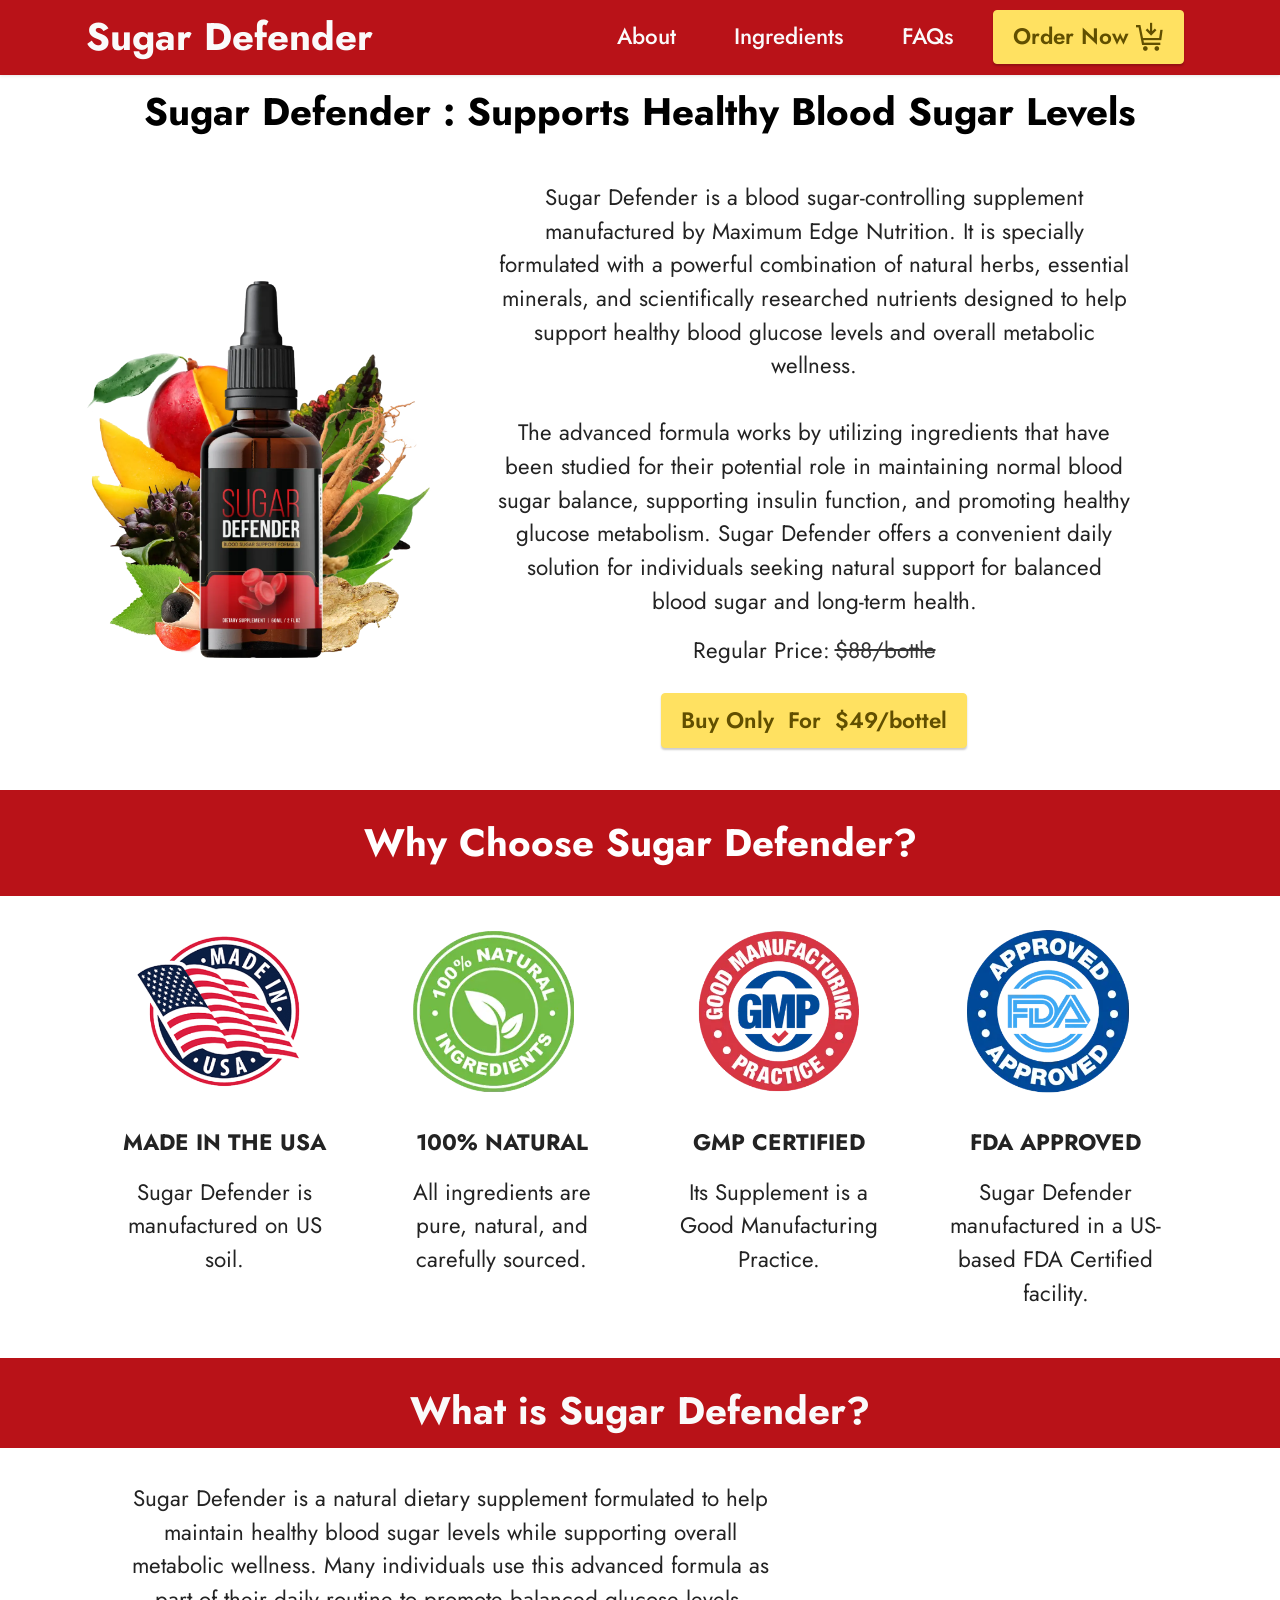
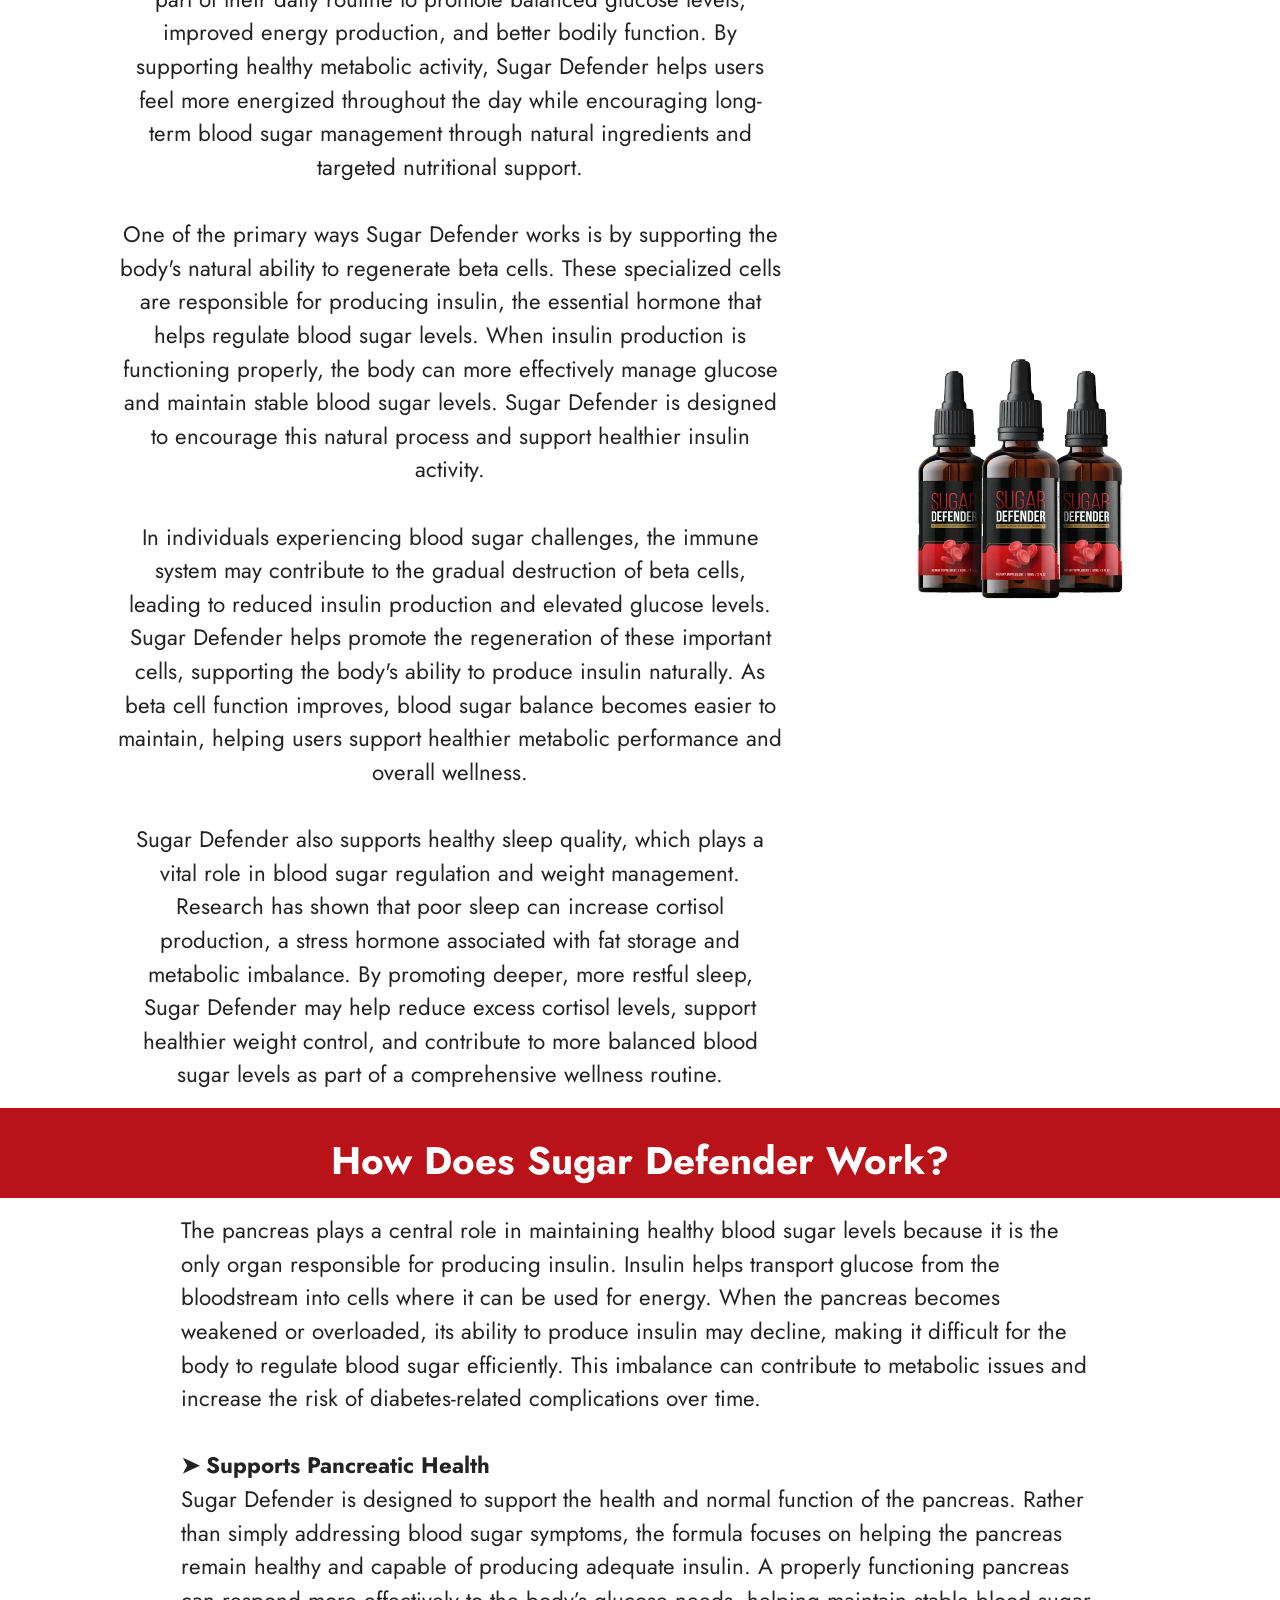
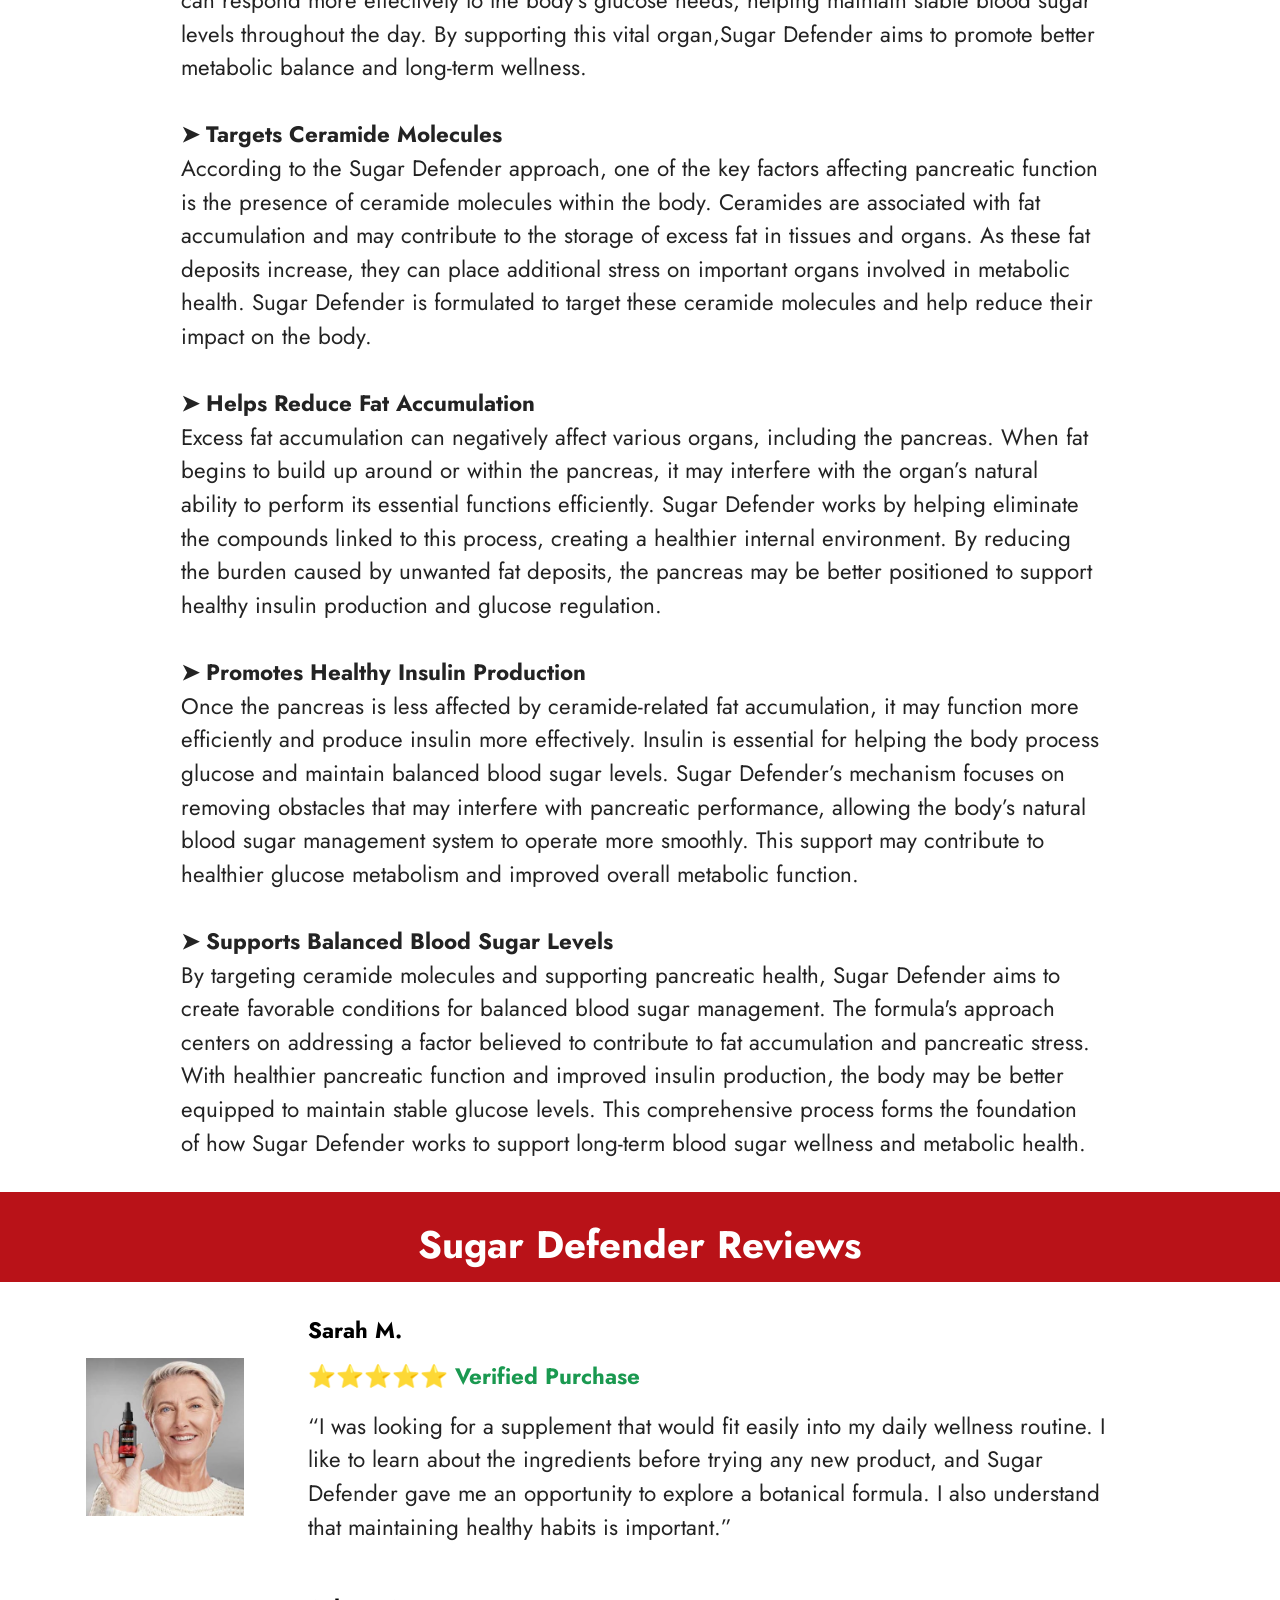
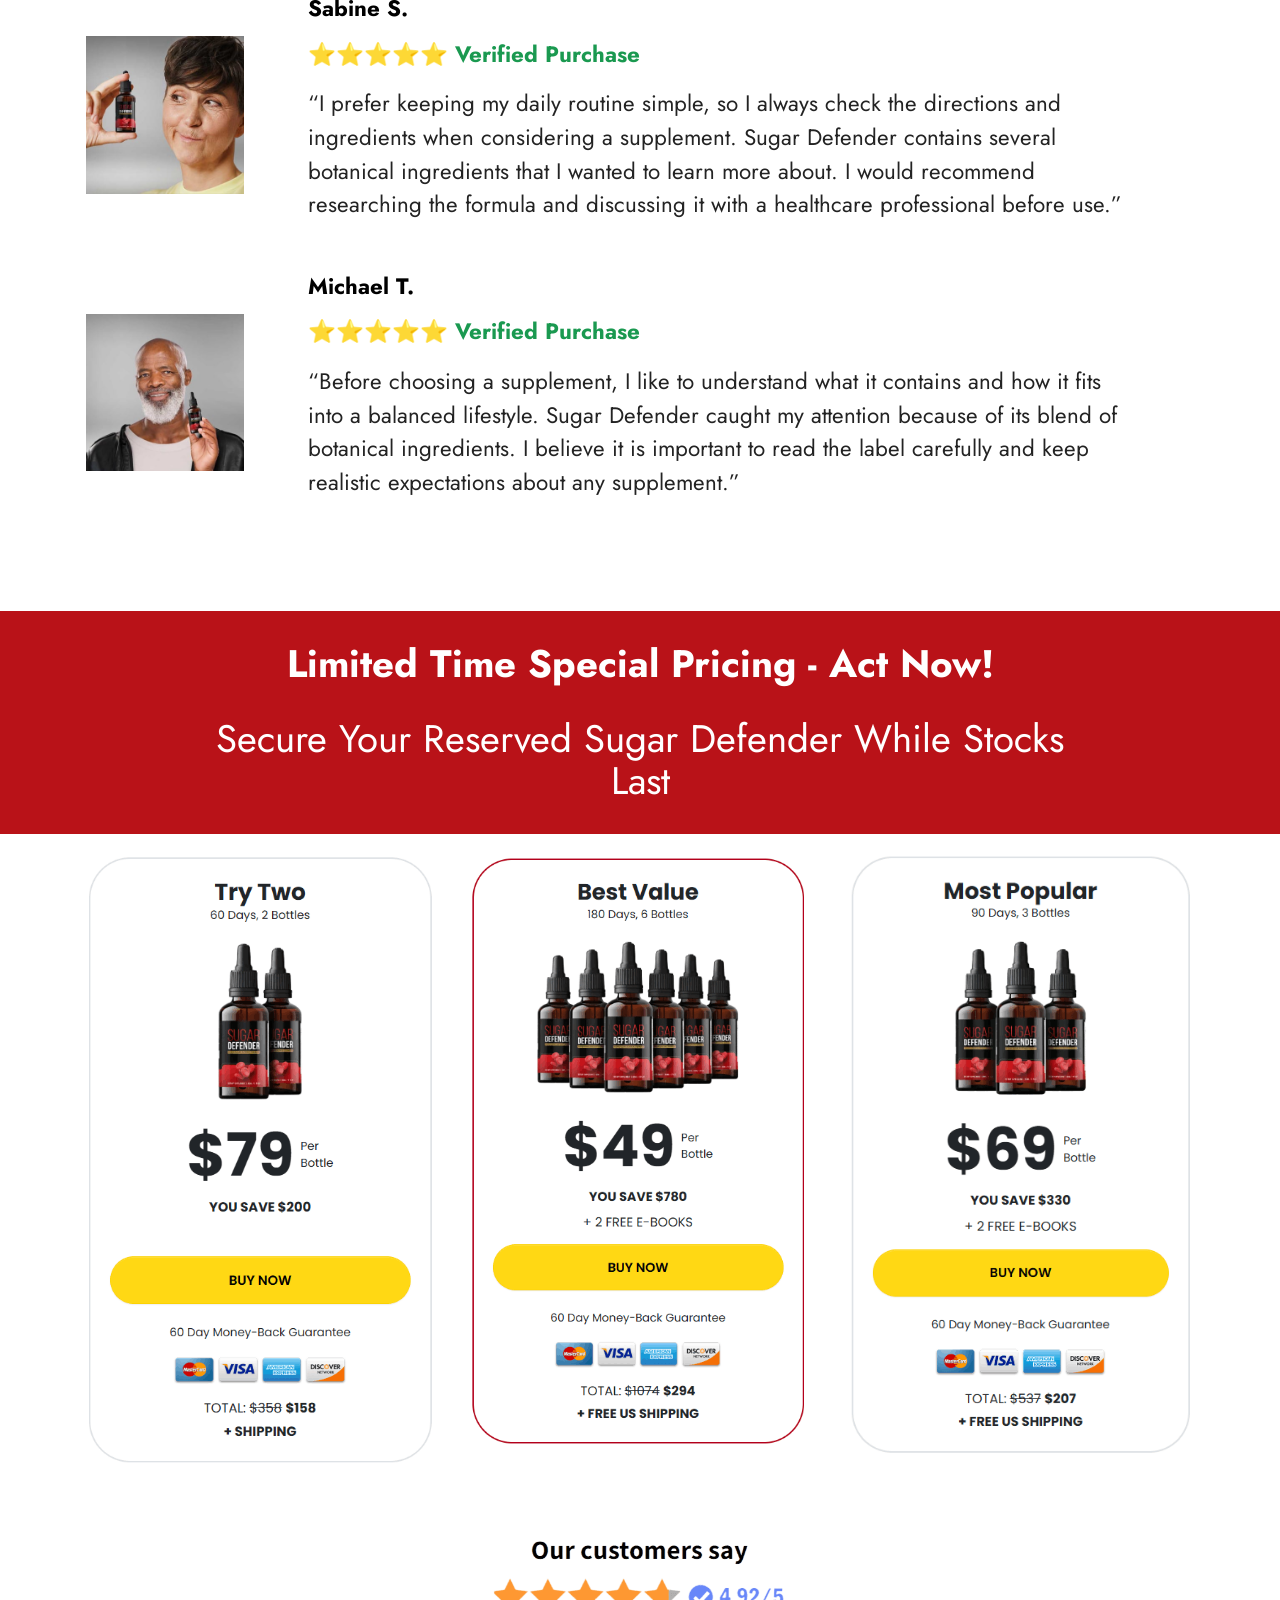
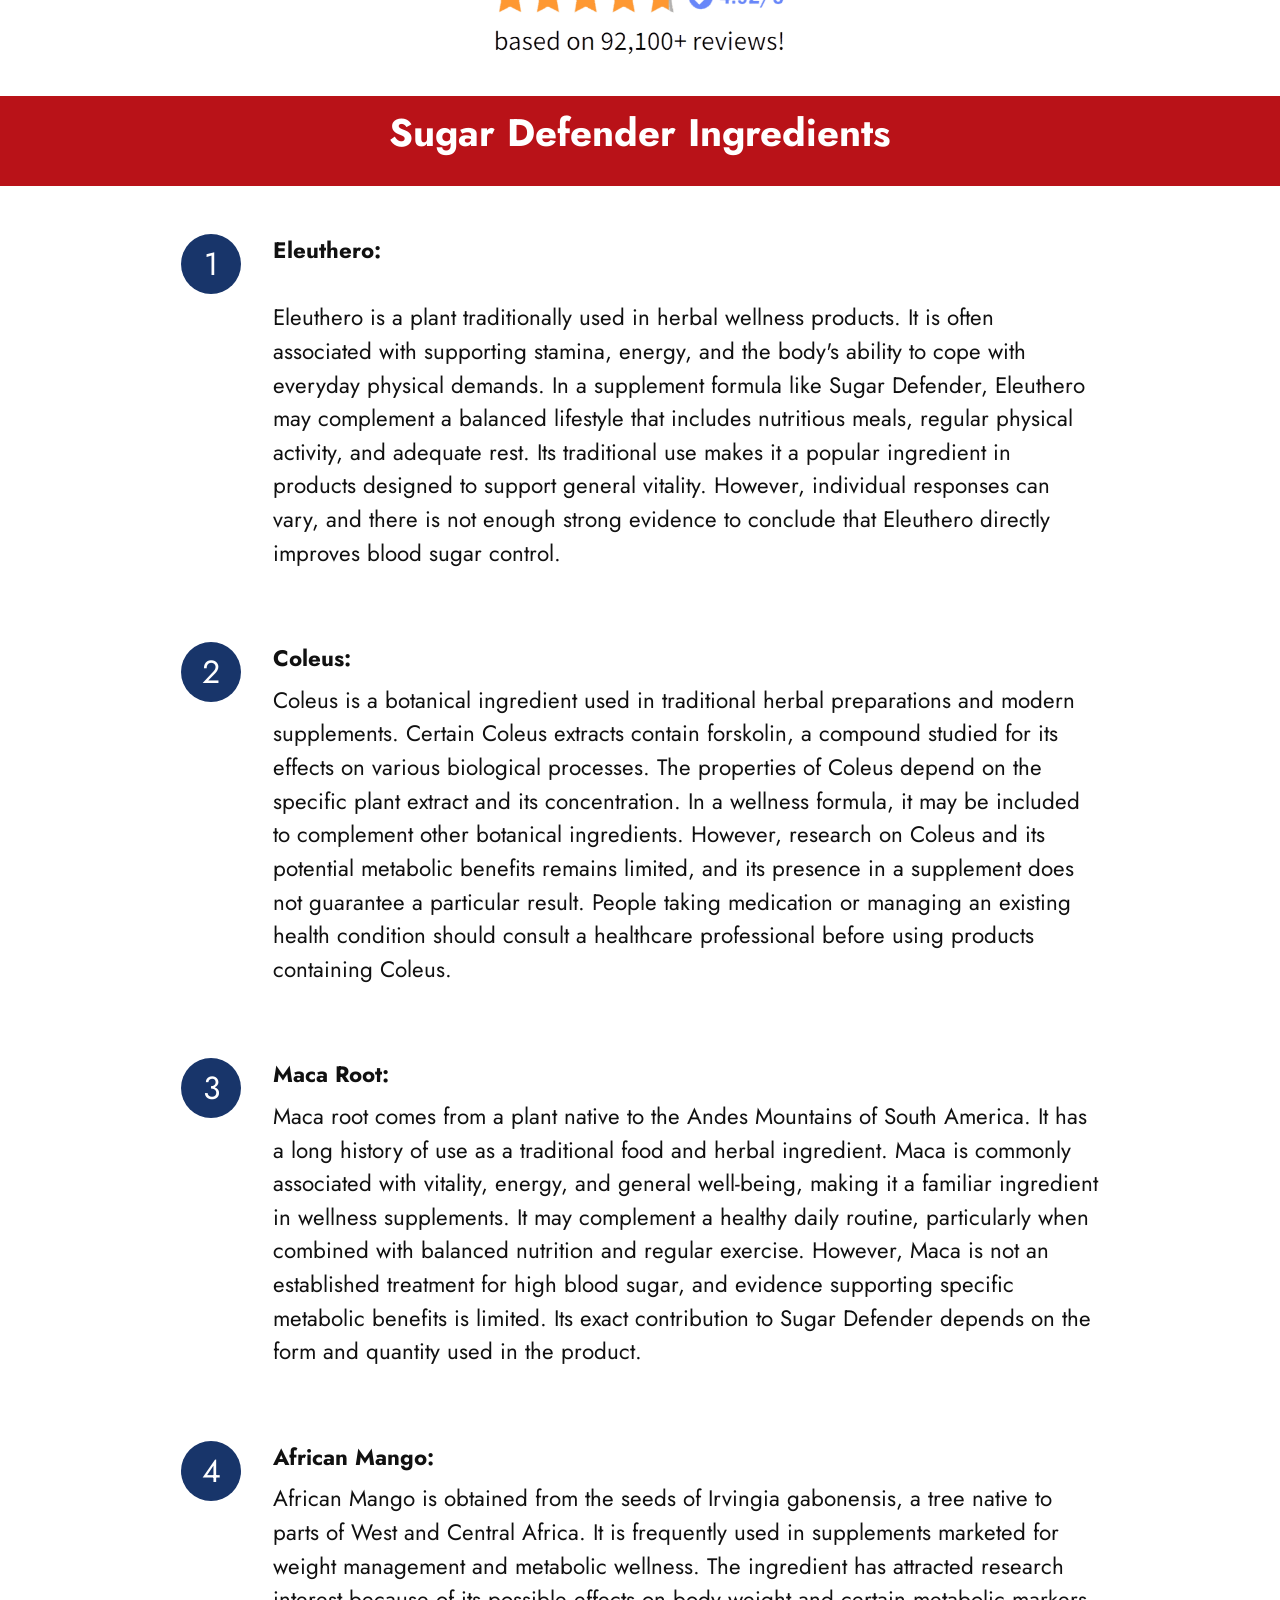
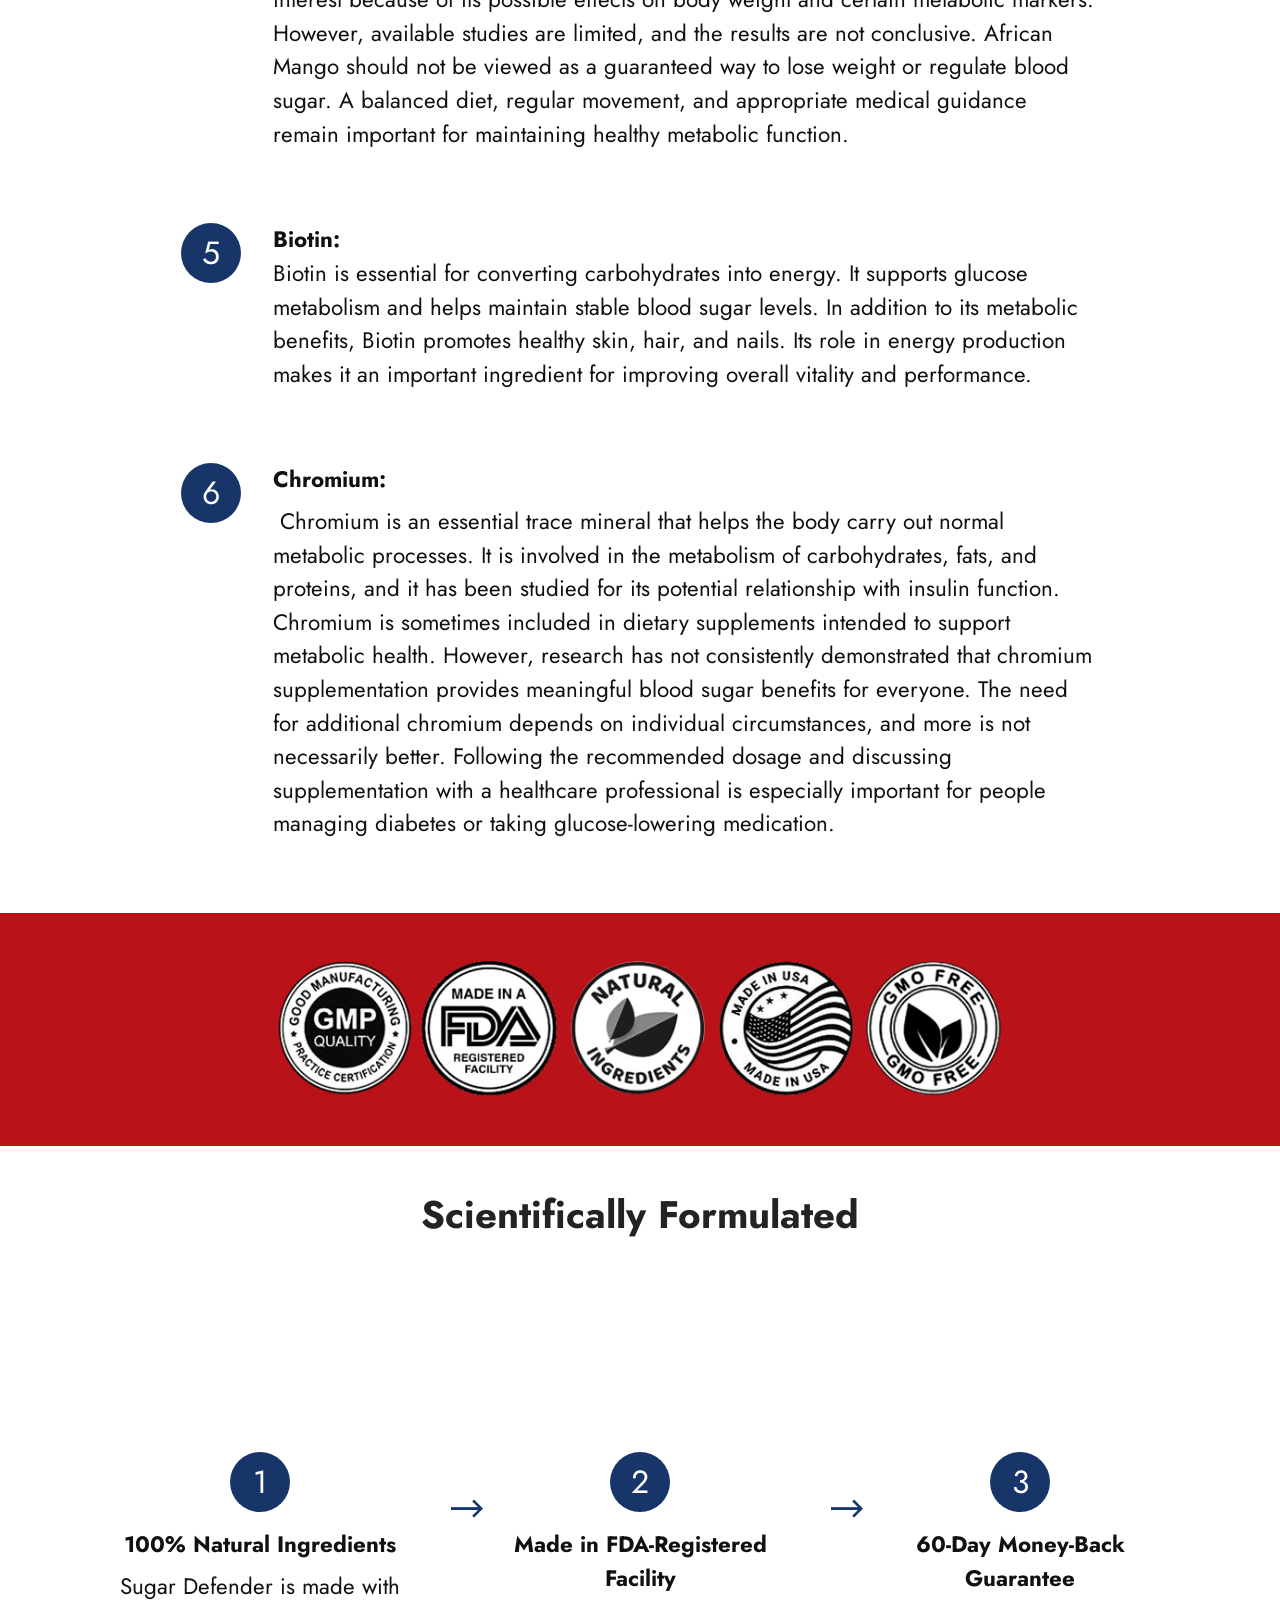
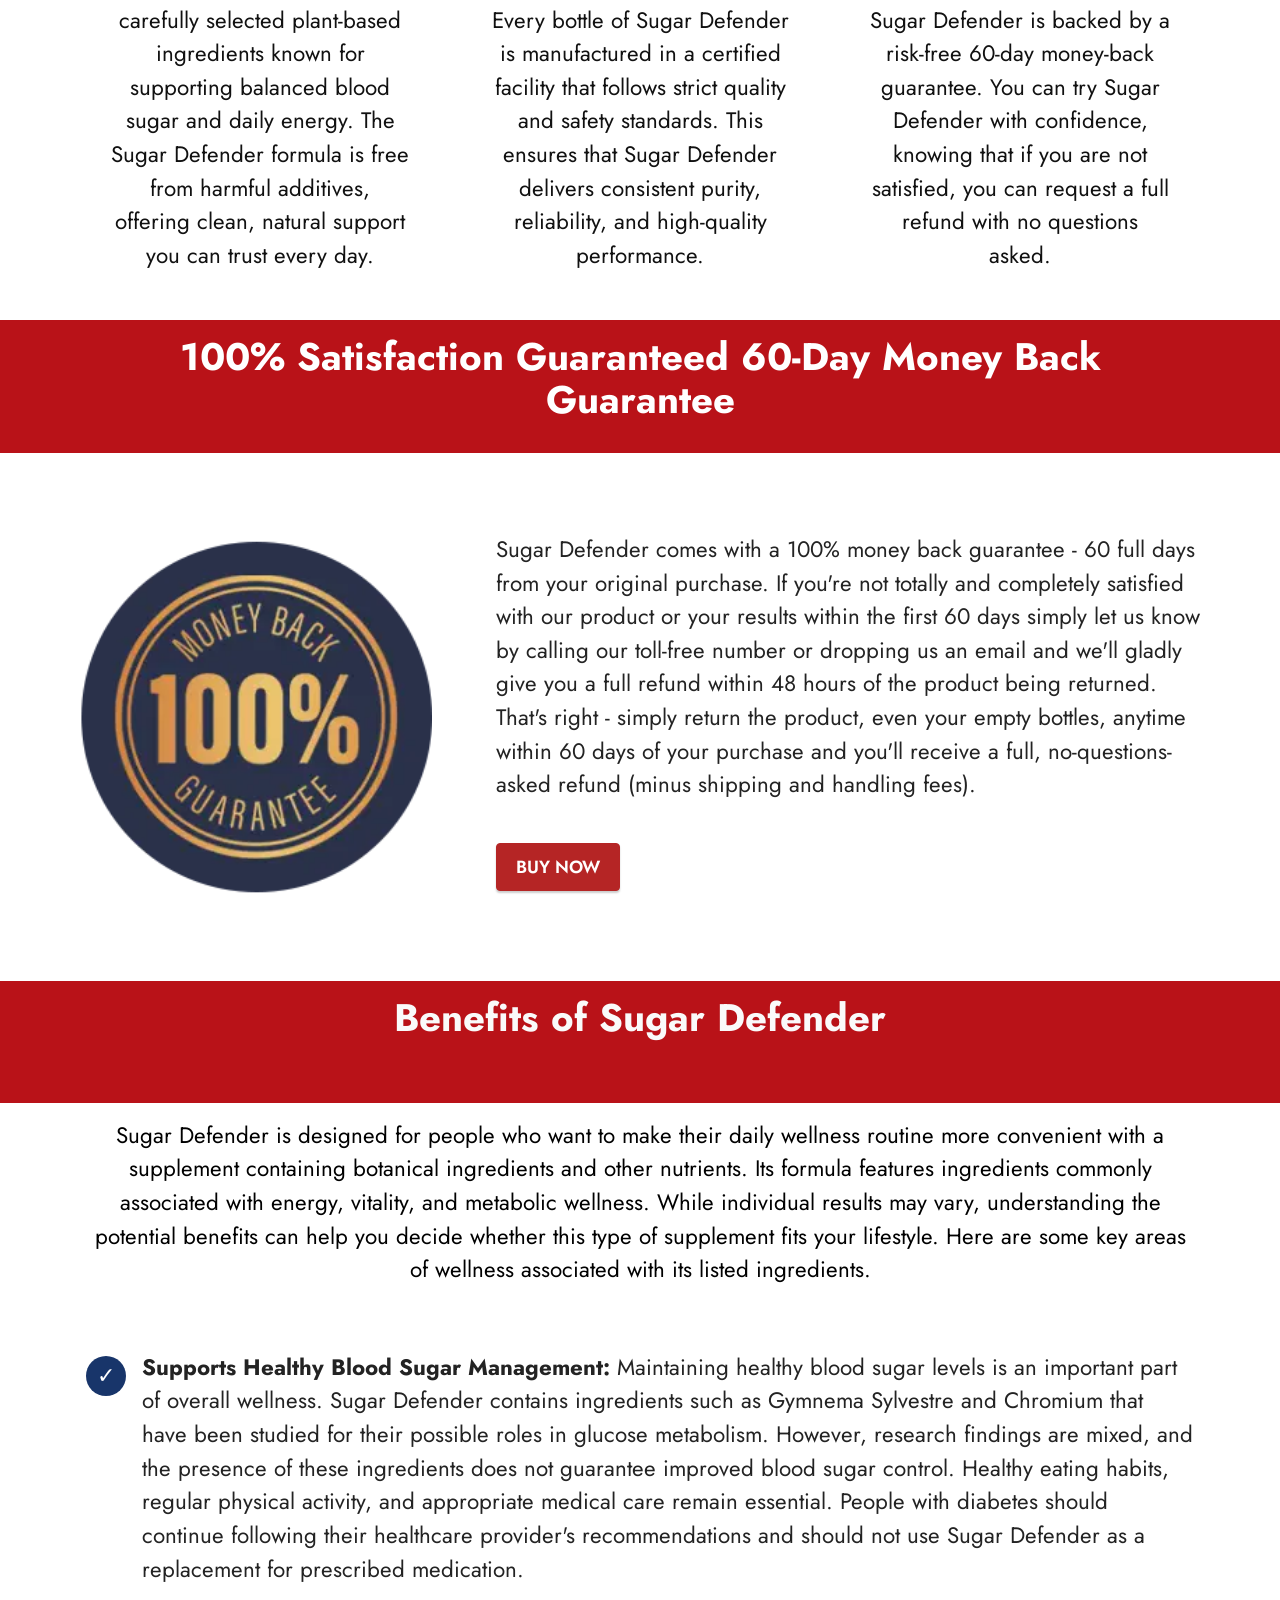
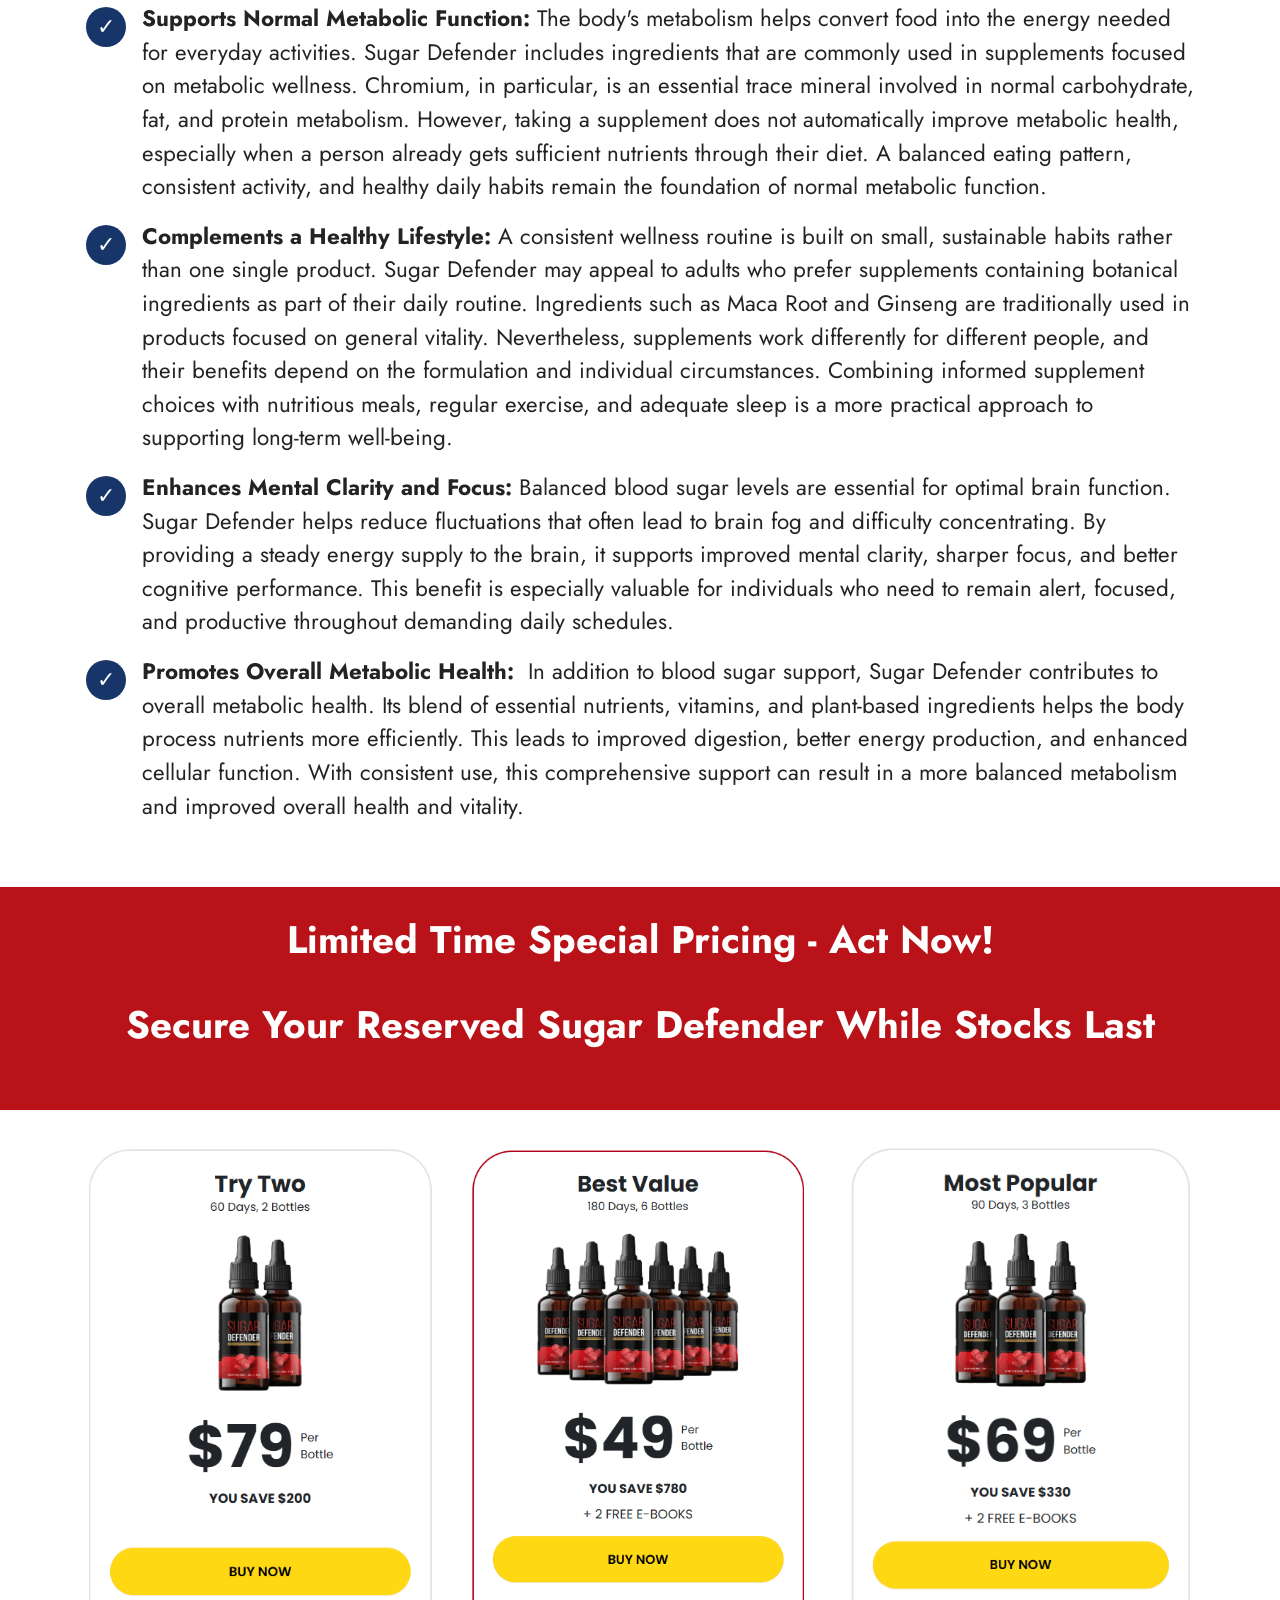
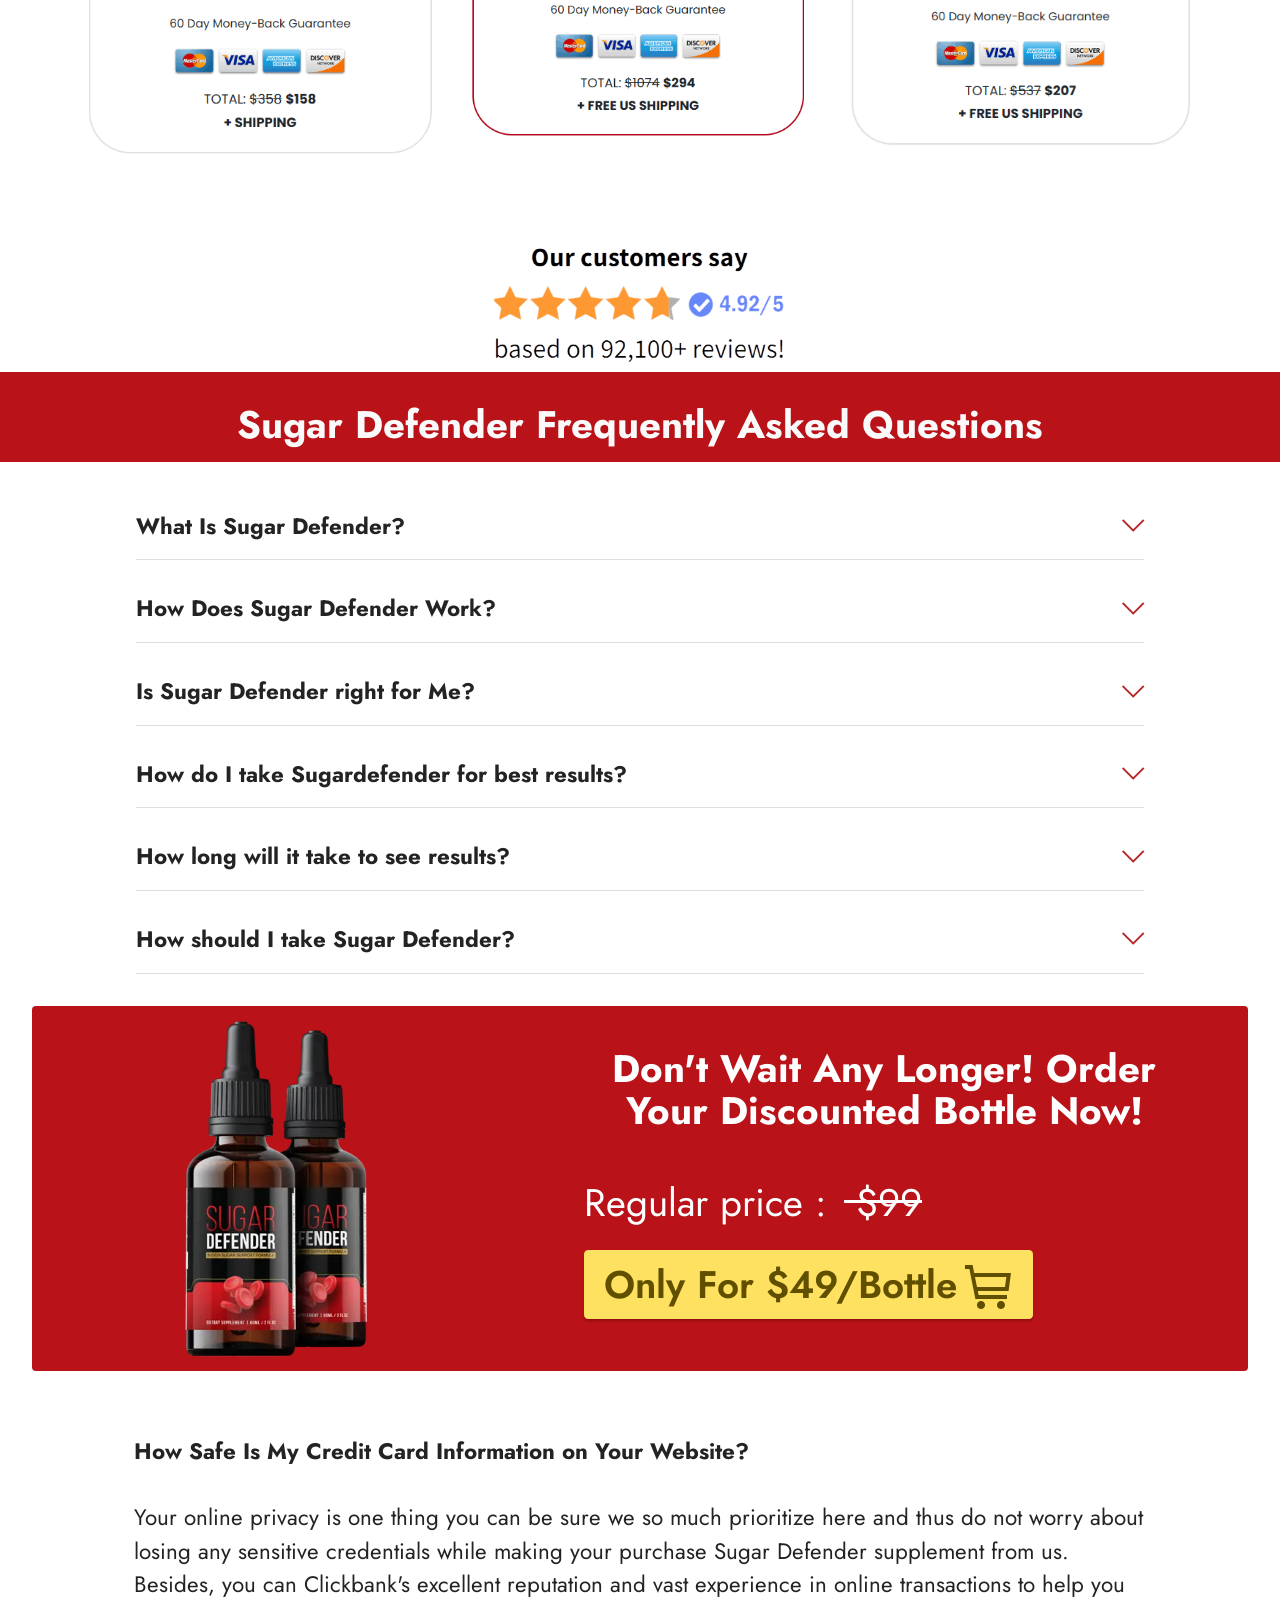
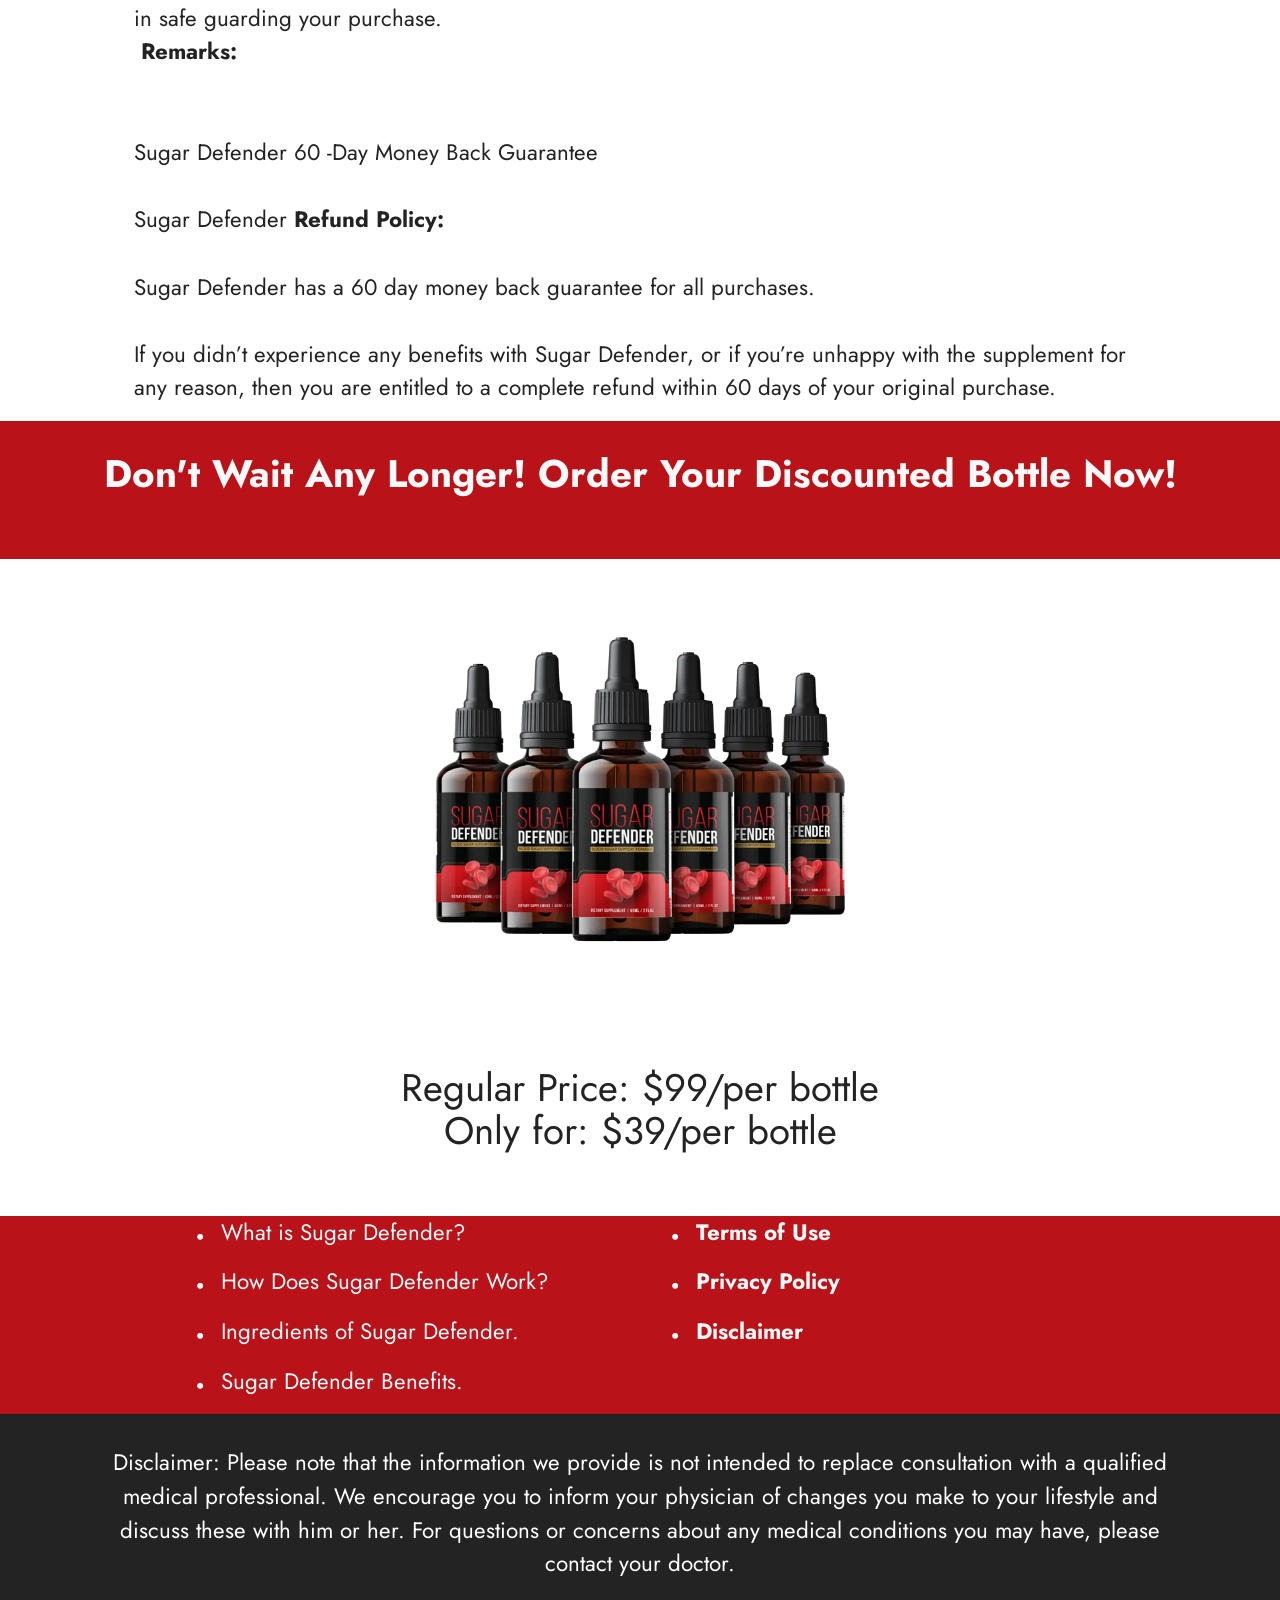
<file: index.html>
<!DOCTYPE html>
<html  lang="en">
<head>
  <!-- Site made with Mobirise Website Builder v6.1.12, https://mobirise.com -->
  <meta charset="UTF-8">
  <meta http-equiv="X-UA-Compatible" content="IE=edge">
  <meta name="generator" content="Mobirise v6.1.12, mobirise.com">
  <meta name="twitter:card" content="summary_large_image"/>
  <meta name="twitter:image:src" content="assets/images/index-meta.webp">
  <meta property="og:image" content="assets/images/index-meta.webp">
  <meta name="twitter:title" content="Sugar Defender Official Website – Blood Sugar Support">
  <meta name="viewport" content="width=device-width, initial-scale=1, minimum-scale=1">
  <link rel="shortcut icon" href="assets/images/1bottle-fruits-1.webp" type="image/x-icon">
  <meta name="description" content="Sugar Defender, its key ingredients, potential benefits, and reviews. Learn how it may support healthy blood sugar levels and metabolic wellness.">
  
  
  <title> Sugar Defender Official Website – Blood Sugar Support</title>
  <link rel="stylesheet" href="assets/web/assets/mobirise-icons2/mobirise2.css">
  <link rel="stylesheet" href="assets/web/assets/mobirise-icons/mobirise-icons.css">
  <link rel="stylesheet" href="assets/bootstrap/css/bootstrap.min.css">
  <link rel="stylesheet" href="assets/dropdown/css/style.css">
  <link rel="stylesheet" href="assets/socicon/css/styles.css">
  <link rel="stylesheet" href="assets/theme/css/style.css">
  <link rel="preload" href="https://fonts.googleapis.com/css?family=Jost:100,200,300,400,500,600,700,800,900,100i,200i,300i,400i,500i,600i,700i,800i,900i&display=swap" as="style" onload="this.onload=null;this.rel='stylesheet'">
  <noscript><link rel="stylesheet" href="https://fonts.googleapis.com/css?family=Jost:100,200,300,400,500,600,700,800,900,100i,200i,300i,400i,500i,600i,700i,800i,900i&display=swap"></noscript>
  <link rel="preload" as="style" href="assets/mobirise/css/mbr-additional.css?v=crT8V4"><link rel="stylesheet" href="assets/mobirise/css/mbr-additional.css?v=crT8V4" type="text/css">

	<meta name="google-site-verification" content="ojwFFrobrEAdesm8oLR1VNvsSXICQItrODOj1nC4V70" />
<meta name="msvalidate.01" content="BFED78960371397816FDB9212DADB8CB" />  
  
  <meta name="keywords" content="Sugar Defender, Sugar Defender,  Sugar Defender supplement, Sugar Defender pills">
 <meta name="author" content=" Sugar Defender">
		
 <link rel="canonical" href="https://www.phytomemona.com/
/" >
</head>
<body>
  
  <section data-bs-version="5.1" class="menu menu2 cid-tB0YZQqaCG" once="menu" id="menu2-0">
    
    <nav class="navbar navbar-dropdown navbar-expand-lg">
        <div class="container">
            <div class="navbar-brand">
                
                <span class="navbar-caption-wrap"><a class="navbar-caption text-white text-primary display-2">Sugar Defender<br></a></span>
            </div>
            <button class="navbar-toggler" type="button" data-toggle="collapse" data-bs-toggle="collapse" data-target="#navbarSupportedContent" data-bs-target="#navbarSupportedContent" aria-controls="navbarNavAltMarkup" aria-expanded="false" aria-label="Toggle navigation">
                <div class="hamburger">
                    <span></span>
                    <span></span>
                    <span></span>
                    <span></span>
                </div>
            </button>
            <div class="collapse navbar-collapse" id="navbarSupportedContent">
                <ul class="navbar-nav nav-dropdown" data-app-modern-menu="true"><li class="nav-item"><a class="nav-link link text-white text-primary display-7" href="index.html#header3-1l">About</a></li>
                    <li class="nav-item"><a class="nav-link link text-white text-primary display-7" href="index.html#header3-1o">Ingredients</a></li>
                    <li class="nav-item"><a class="nav-link link text-white text-primary display-7" href="index.html#header3-1p">FAQs</a>
                    </li></ul>
                
                <div class="navbar-buttons mbr-section-btn"><a class="btn btn-warning display-7" href="https://71e9491emjb3cu3hv1ejg1qnb9.hop.clickbank.net"><span class="mobi-mbri mobi-mbri-cart-add mbr-iconfont mbr-iconfont-btn"></span>Order Now</a></div>
            </div>
        </div>
    </nav>
</section>

<section data-bs-version="5.1" class="header3 cid-tB10ubWVri" id="header3-1">

    

    
    

    <div class="align-center container-fluid">
        <div class="row justify-content-center">
            <div class="col-12 col-lg-12">
                <h1 class="mbr-section-title mbr-fonts-style mb-3 display-2"><strong>
</strong><div>
</div><div><strong>Sugar Defender : Supports Healthy Blood Sugar Levels</strong></div></h1>
                
                
                
            </div>
        </div>
    </div>
</section>

<section data-bs-version="5.1" class="features6 cid-tB15AvPI4t" id="features7-3">
    <!---->
    

    
    
    <div class="container">
        <div class="card-wrapper">
            <div class="row align-items-center">
                <div class="col-12 col-lg-4">
                    <div class="image-wrapper">
                        <a href="https://71e9491emjb3cu3hv1ejg1qnb9.hop.clickbank.net"><img src="assets/images/1bottle-fruits.webp" alt="Sugar Defender"></a>
                    </div>
                </div>
                <div class="col-12 col-lg">
                    <div class="text-box">
                        
                        <p class="mbr-text mbr-fonts-style display-5">Sugar Defender is a blood sugar-controlling supplement manufactured by Maximum Edge Nutrition. It is specially formulated with a powerful combination of natural herbs, essential minerals, and scientifically researched nutrients designed to help support healthy blood glucose levels and overall metabolic wellness.
<br>
<br>The advanced formula works by utilizing ingredients that have been studied for their potential role in maintaining normal blood sugar balance, supporting insulin function, and promoting healthy glucose metabolism. Sugar Defender offers a convenient daily solution for individuals seeking natural support for balanced blood sugar and long-term health.<br></p>
                        <div class="cost">
                            <span class="currentcost mbr-fonts-style pr-2 display-7">Regular Price:</span>
                            <span class="oldcost mbr-fonts-style display-7">$88/bottle</span>
                        </div>
                        <div class="mbr-section-btn pt-3"><a href="https://71e9491emjb3cu3hv1ejg1qnb9.hop.clickbank.net" class="btn btn-warning display-7">Buy Only&nbsp; For&nbsp; $49/bottel</a></div>
                    </div>
                </div>
            </div>
        </div>
    </div>
</section>

<section data-bs-version="5.1" class="content4 cid-v9ZbLS1f8Q" id="content4-27">
    

    
    
    <div class="container">
        <div class="row justify-content-center">
            <div class="title col-md-12 col-lg-12">
                <h3 class="mbr-section-title mbr-fonts-style align-center mb-4 display-2"><div><strong></strong></div></h3>
                <h1 class="mbr-section-subtitle align-center mbr-fonts-style mb-4 display-2"><strong>Why Choose Sugar Defender?</strong></h1>
                
            </div>
        </div>
    </div>
</section>

<section data-bs-version="5.1" class="gallery3 cid-tB9ez4cVTX" id="gallery3-1r">
    
    
    <div class="container">
        
        <div class="row mt-4">
            <div class="item features-image сol-12 col-md-6 col-lg-3 active">
                <div class="item-wrapper">
                    <div class="item-img">
                        <img src="assets/images/made-in-usa202-500x300.png" alt="Sugar Defender  Made In Usa" data-slide-to="0" data-bs-slide-to="0">
                    </div>
                    <div class="item-content">
                        <h5 class="item-title mbr-fonts-style display-7"><strong>MADE IN THE USA</strong></h5>
                        
                        <p class="mbr-text mbr-fonts-style mt-3 display-7">Sugar Defender is manufactured on US soil.<br></p>
                    </div>
                    
                </div>
            </div>
            
            <div class="item features-image сol-12 col-md-6 col-lg-3">
                <div class="item-wrapper">
                    <div class="item-img">
                        <img src="assets/images/all-natural-ingredients.webp" alt="Sugar Defender 100 All Natural" data-slide-to="1" data-bs-slide-to="1">
                    </div>
                    <div class="item-content">
                        <h5 class="item-title mbr-fonts-style display-7"><strong>100% NATURAL</strong></h5>
                        
                        <p class="mbr-text mbr-fonts-style mt-3 display-7">All ingredients are pure, natural, and carefully sourced.</p>
                    </div>
                    
                </div>
            </div><div class="item features-image сol-12 col-md-6 col-lg-3">
                <div class="item-wrapper">
                    <div class="item-img">
                        <img src="assets/images/gmp-certified.webp" alt="Sugar Defender GMP CERTIFIED" data-slide-to="2" data-bs-slide-to="2">
                    </div>
                    <div class="item-content">
                        <h5 class="item-title mbr-fonts-style display-7"><strong>GMP CERTIFIED</strong></h5>
                        
                        <p class="mbr-text mbr-fonts-style mt-3 display-7">Its Supplement is a Good Manufacturing Practice.</p>
                    </div>
                    
                </div>
            </div>
            <div class="item features-image сol-12 col-md-6 col-lg-3">
                <div class="item-wrapper">
                    <div class="item-img">
                        <img src="assets/images/fda-approved.webp" alt="Sugar Defender FDA APPROVED" title="">
                    </div>
                    <div class="item-content">
                        <h5 class="item-title mbr-fonts-style display-7"><strong>FDA APPROVED</strong></h5>
                        
                        <p class="mbr-text mbr-fonts-style mt-3 display-7">Sugar Defender
<br>manufactured in a US-based FDA Certified facility.<br></p>
                    </div>
                    
                </div>
            </div>
        </div>
    </div>
</section>

<section data-bs-version="5.1" class="header3 cid-tB83YwBUMj" id="header3-1l">

    

    
    

    <div class="align-center container">
        <div class="row justify-content-center">
            <div class="col-12 col-lg-12">
                
                <h2 class="mbr-section-subtitle mbr-fonts-style mb-3 display-2"><strong>What is Sugar Defender?</strong></h2>
                
                
            </div>
        </div>
    </div>
</section>

<section data-bs-version="5.1" class="header11 cid-tB1vWdJbT6" id="header11-a">

    

    
    

    <div class="container">
        <div class="row justify-content-center">
            <div class="col-12 col-md-4 image-wrapper">
                <a href="https://71e9491emjb3cu3hv1ejg1qnb9.hop.clickbank.net"><img class="w-100" src="assets/images/sugardefenderx3-500px.webp" alt="Sugar Defender"></a>
            </div>
            <div class="col-12 col-md">
                <div class="text-wrapper text-center">
                    
                    <p class="mbr-text mbr-fonts-style display-7"><br>Sugar Defender is a natural dietary supplement formulated to help maintain healthy blood sugar levels while supporting overall metabolic wellness. Many individuals use this advanced formula as part of their daily routine to promote balanced glucose levels, improved energy production, and better bodily function. By supporting healthy metabolic activity, Sugar Defender helps users feel more energized throughout the day while encouraging long-term blood sugar management through natural ingredients and targeted nutritional support.<br><br>One of the primary ways Sugar Defender works is by supporting the body's natural ability to regenerate beta cells. These specialized cells are responsible for producing insulin, the essential hormone that helps regulate blood sugar levels. When insulin production is functioning properly, the body can more effectively manage glucose and maintain stable blood sugar levels. Sugar Defender is designed to encourage this natural process and support healthier insulin activity.
<br>
<br>In individuals experiencing blood sugar challenges, the immune system may contribute to the gradual destruction of beta cells, leading to reduced insulin production and elevated glucose levels. Sugar Defender helps promote the regeneration of these important cells, supporting the body's ability to produce insulin naturally. As beta cell function improves, blood sugar balance becomes easier to maintain, helping users support healthier metabolic performance and overall wellness.<br><br>Sugar Defender&nbsp;also supports healthy sleep quality, which plays a vital role in blood sugar regulation and weight management. Research has shown that poor sleep can increase cortisol production, a stress hormone associated with fat storage and metabolic imbalance. By promoting deeper, more restful sleep, Sugar Defender may help reduce excess cortisol levels, support healthier weight control, and contribute to more balanced blood sugar levels as part of a comprehensive wellness routine.<br></p>
                    
                </div>
            </div>
        </div>
    </div>
</section>

<section data-bs-version="5.1" class="header3 cid-tB85bPoWQz" id="header3-1m">

    

    
    

    <div class="align-center container">
        <div class="row justify-content-center">
            <div class="col-12 col-lg-12">
                
                <h2 class="mbr-section-subtitle mbr-fonts-style mb-3 display-2"><strong>How Does Sugar Defender Work?</strong></h2>
                
                
            </div>
        </div>
    </div>
</section>

<section data-bs-version="5.1" class="content4 cid-vawa0RkZCS" id="content4-2n">
    

    
    
    <div class="container">
        <div class="row justify-content-center">
            <div class="title col-md-12 col-lg-10">
                
                <h4 class="mbr-section-subtitle align-center mbr-fonts-style mb-4 display-7"><div>The pancreas plays a central role in maintaining healthy blood sugar levels because it is the only organ responsible for producing insulin. Insulin helps transport glucose from the bloodstream into cells where it can be used for energy. When the pancreas becomes weakened or overloaded, its ability to produce insulin may decline, making it difficult for the body to regulate blood sugar efficiently. This imbalance can contribute to metabolic issues and increase the risk of diabetes-related complications over time.</div><div><br></div><div><strong>➤ Supports Pancreatic Health
</strong></div><div>Sugar Defender is designed to support the health and normal function of the pancreas. Rather than simply addressing blood sugar symptoms, the formula focuses on helping the pancreas remain healthy and capable of producing adequate insulin. A properly functioning pancreas can respond more effectively to the body’s glucose needs, helping maintain stable blood sugar levels throughout the day. By supporting this vital organ,Sugar Defender aims to promote better metabolic balance and long-term wellness.</div><br><div>
</div><div><strong>➤ Targets Ceramide Molecules
</strong></div><div>According to the Sugar Defender approach, one of the key factors affecting pancreatic function is the presence of ceramide molecules within the body. Ceramides are associated with fat accumulation and may contribute to the storage of excess fat in tissues and organs. As these fat deposits increase, they can place additional stress on important organs involved in metabolic health. Sugar Defender is formulated to target these ceramide molecules and help reduce their impact on the body.</div><strong><br></strong><div>
</div><div><strong>➤ Helps Reduce Fat Accumulation
</strong></div><div>Excess fat accumulation can negatively affect various organs, including the pancreas. When fat begins to build up around or within the pancreas, it may interfere with the organ’s natural ability to perform its essential functions efficiently. Sugar Defender works by helping eliminate the compounds linked to this process, creating a healthier internal environment. By reducing the burden caused by unwanted fat deposits, the pancreas may be better positioned to support healthy insulin production and glucose regulation.</div><br><div>
</div><div><strong>➤ Promotes Healthy Insulin Production
</strong></div><div>Once the pancreas is less affected by ceramide-related fat accumulation, it may function more efficiently and produce insulin more effectively. Insulin is essential for helping the body process glucose and maintain balanced blood sugar levels. Sugar Defender’s mechanism focuses on removing obstacles that may interfere with pancreatic performance, allowing the body’s natural blood sugar management system to operate more smoothly. This support may contribute to healthier glucose metabolism and improved overall metabolic function.</div><br><div>
</div><div><strong>➤ Supports Balanced Blood Sugar Levels
</strong></div><div>By targeting ceramide molecules and supporting pancreatic health, Sugar Defender aims to create favorable conditions for balanced blood sugar management. The formula's approach centers on addressing a factor believed to contribute to fat accumulation and pancreatic stress. With healthier pancreatic function and improved insulin production, the body may be better equipped to maintain stable glucose levels. This comprehensive process forms the foundation of how Sugar Defender works to support long-term blood sugar wellness and metabolic health.</div><div>
</div><div>
</div><div>
</div><div>
</div><div><div>
</div><div>
</div></div></h4>
                
            </div>
        </div>
    </div>
</section>

<section data-bs-version="5.1" class="header3 cid-v9ZkBNkyiK" id="header3-28">

    

    
    

    <div class="align-center container">
        <div class="row justify-content-center">
            <div class="col-12 col-lg-12">
                
                <h2 class="mbr-section-subtitle mbr-fonts-style mb-3 display-2"><strong>Sugar Defender Reviews</strong></h2>
                
                
            </div>
        </div>
    </div>
</section>

<section data-bs-version="5.1" class="team2 cid-v9ZkOc0Rxu" xmlns="http://www.w3.org/1999/html" id="team2-29">
    

    
    
    <div class="container">
        <div class="item features-image">
            <div class="item-wrapper">
                <div class="row align-items-center">
                    <div class="col-12 col-md-2">
                        <div class="image-wrapper">
                            <img src="assets/images/person1-375x375.jpg" alt="Sarah M.">
                        </div>
                    </div>
                    <div class="col-12 col-md">
                        <div class="card-box">
                            <h2 class="card-title mbr-fonts-style m-0 mb-3 display-5"><strong>Sarah M.</strong></h2>
                            <h2 class="card-subtitle mbr-fonts-style mb-3 display-5"><strong>⭐⭐⭐⭐⭐ Verified Purchase&nbsp;</strong></h2>
                            <p class="mbr-text mbr-fonts-style display-7">“I was looking for a supplement that would fit easily into my daily wellness routine. I like to learn about the ingredients before trying any new product, and Sugar Defender gave me an opportunity to explore a botanical formula. I also understand that maintaining healthy habits is important.”<br></p>
                            
                        </div>
                    </div>
                </div>
            </div>
        </div>
        <div class="item features-image">
            <div class="item-wrapper">
                <div class="row align-items-center">
                    <div class="col-12 col-md-2">
                        <div class="image-wrapper">
                            <img src="assets/images/person4-375x375.jpg" alt="Emily R.">
                        </div>
                    </div>
                    <div class="col-12 col-md">
                        <div class="card-box">
                            <h2 class="card-title mbr-fonts-style m-0 mb-3 display-7"><strong>Sabine S.</strong></h2>
                            <h2 class="card-subtitle mbr-fonts-style mb-3 display-5"><strong>⭐⭐⭐⭐⭐ Verified Purchase&nbsp;</strong></h2>
                            <p class="mbr-text mbr-fonts-style display-7">“I prefer keeping my daily routine simple, so I always check the directions and ingredients when considering a supplement. Sugar Defender contains several botanical ingredients that I wanted to learn more about. I would recommend researching the formula and discussing it with a healthcare professional before use.”<br></p>
                            
                        </div>
                    </div>
                </div>
            </div>
        </div>
        <div class="item features-image">
            <div class="item-wrapper">
                <div class="row align-items-center">
                    <div class="col-12 col-md-2">
                        <div class="image-wrapper">
                            <img src="assets/images/person2-375x374.jpg" alt="Michael T.">
                        </div>
                    </div>
                    <div class="col-12 col-md">
                        <div class="card-box">
                            <h2 class="card-title mbr-fonts-style m-0 mb-3 display-5"><strong>Michael T.</strong></h2>
                            <h2 class="card-subtitle mbr-fonts-style mb-3 display-5"><strong>⭐⭐⭐⭐⭐ Verified Purchase&nbsp;</strong></h2>
                            <p class="mbr-text mbr-fonts-style display-7">“Before choosing a supplement, I like to understand what it contains and how it fits into a balanced lifestyle. Sugar Defender caught my attention because of its blend of botanical ingredients. I believe it is important to read the label carefully and keep realistic expectations about any supplement.”<br></p>
                            
                        </div>
                    </div>
                </div>
            </div>
        </div>
    </div>
</section>

<section data-bs-version="5.1" class="content4 cid-tB1yuhcVVi" id="content4-g">
    

    
    
    <div class="container">
        <div class="row justify-content-center">
            <div class="title col-md-12 col-lg-10">
                <h3 class="mbr-section-title mbr-fonts-style align-center mb-4 display-2"><strong>Limited Time Special Pricing - Act Now!</strong></h3>
                <h4 class="mbr-section-subtitle align-center mbr-fonts-style mb-4 display-2">Secure Your  Reserved Sugar Defender While Stocks Last</h4>
                
            </div>
        </div>
    </div>
</section>

<section data-bs-version="5.1" class="team1 cid-tB1z7NONXX" id="team1-h">
    

    
    
    <div class="container">
        <div class="row justify-content-center">
            
            <div class="col-sm-6 col-lg-4">
                <div class="card-wrap">
                    <div class="image-wrap">
                        <a href="https://71e9491emjb3cu3hv1ejg1qnb9.hop.clickbank.net"><img src="assets/images/screenshot202026-10-2720135401-475x840.png" alt="Sugar Defender 2 Bottles"></a>
                    </div>
                    <div class="content-wrap">
                        
                        
                        
                        
                        
                    </div>
                </div>
            </div>

            <div class="col-sm-6 col-lg-4">
                <div class="card-wrap">
                    <div class="image-wrap">
                        <a href="https://71e9491emjb3cu3hv1ejg1qnb9.hop.clickbank.net"><img src="assets/images/screenshot202026-10-2720135416-491x842.png" alt="Sugar Defender 6 Bottles"></a>
                    </div>
                    <div class="content-wrap">
                        
                        
                        
                        
                        
                    </div>
                </div>
            </div>

            <div class="col-sm-6 col-lg-4">
                <div class="card-wrap">
                    <div class="image-wrap">
                        <a href="https://71e9491emjb3cu3hv1ejg1qnb9.hop.clickbank.net"><img src="assets/images/screenshot202026-10-2720135500-428x745.png" alt="Sugar Defender 3 Bottles"></a>
                    </div>
                    <div class="content-wrap">
                        
                        
                        
                        
                        
                    </div>
                </div>
            </div>

            
        </div>
    </div>
</section>

<section data-bs-version="5.1" class="image3 cid-tB1zGVstSm" id="image3-j">
    

    
    

    <div class="container">
        <div class="row justify-content-center">
            <div class="col-12 col-lg-4">
                <div class="image-wrapper">
                    <img src="assets/images/alpilean-customer-review1-562x217.png" alt="Mobirise Website Builder">
                    
                </div>
            </div>
        </div>
    </div>
</section>

<section data-bs-version="5.1" class="content4 cid-vvoNSdn5M7" id="content4-2o">
    

    
    
    <div class="container">
        <div class="row justify-content-center">
            <div class="title col-md-12 col-lg-12">
                <h3 class="mbr-section-title mbr-fonts-style align-center mb-4 display-2"><strong>Sugar Defender Ingredients</strong></h3>
                
                
            </div>
        </div>
    </div>
</section>

<section data-bs-version="5.1" class="header3 cid-tB85MvgqdZ" id="header3-1o">

    

    
    

    <div class="align-center container">
        <div class="row justify-content-center">
            <div class="col-12 col-lg-12">
                
                
                
                
            </div>
        </div>
    </div>
</section>

<section data-bs-version="5.1" class="features19 cid-tB6Rwx4pqH" id="features20-x">

    

    
    
    <div class="container">
        <div class="row justify-content-center">
            
            <div class="col-12 col-md-10">
                <div class="item mbr-flex">
                    <div class="icon-box">
                        <span class="step-number mbr-fonts-style display-5">1</span>
                    </div>
                    <div class="text-box">
                        <h4 class="icon-title card-title mbr-black mbr-fonts-style display-7"><strong>Eleuthero:</strong><strong><br></strong><br>Eleuthero is a plant traditionally used in herbal wellness products. It is often associated with supporting stamina, energy, and the body's ability to cope with everyday physical demands. In a supplement formula like Sugar Defender, Eleuthero may complement a balanced lifestyle that includes nutritious meals, regular physical activity, and adequate rest. Its traditional use makes it a popular ingredient in products designed to support general vitality. However, individual responses can vary, and there is not enough strong evidence to conclude that Eleuthero directly improves blood sugar control.</h4>
                        <h5 class="icon-text mbr-black mbr-fonts-style display-7"><div>
</div><div>
</div><div>
</div><div>
</div></h5>
                    </div>
                </div>
                <div class="item mbr-flex">
                    <div class="icon-box">
                        <span class="step-number mbr-fonts-style display-5">2</span>
                    </div>
                    <div class="text-box">
                        <h4 class="icon-title card-title mbr-black mbr-fonts-style display-7"><strong>Coleus:&nbsp;</strong></h4>
                        <h5 class="icon-text mbr-black mbr-fonts-style display-7">Coleus is a botanical ingredient used in traditional herbal preparations and modern supplements. Certain Coleus extracts contain forskolin, a compound studied for its effects on various biological processes. The properties of Coleus depend on the specific plant extract and its concentration. In a wellness formula, it may be included to complement other botanical ingredients. However, research on Coleus and its potential metabolic benefits remains limited, and its presence in a supplement does not guarantee a particular result. People taking medication or managing an existing health condition should consult a healthcare professional before using products containing Coleus.</h5>
                    </div>
                </div>
                <div class="item mbr-flex">
                    <div class="icon-box">
                        <span class="step-number mbr-fonts-style display-5">3</span>
                    </div>
                    <div class="text-box">
                        <h4 class="icon-title card-title mbr-black mbr-fonts-style display-7"><strong>Maca Root:</strong></h4>
                        <h5 class="icon-text mbr-black mbr-fonts-style display-7">Maca root comes from a plant native to the Andes Mountains of South America. It has a long history of use as a traditional food and herbal ingredient. Maca is commonly associated with vitality, energy, and general well-being, making it a familiar ingredient in wellness supplements. It may complement a healthy daily routine, particularly when combined with balanced nutrition and regular exercise. However, Maca is not an established treatment for high blood sugar, and evidence supporting specific metabolic benefits is limited. Its exact contribution to Sugar Defender depends on the form and quantity used in the product.</h5>
                    </div>
                </div>
                <div class="item mbr-flex">
                    <div class="icon-box">
                        <span class="step-number mbr-fonts-style display-5">4</span>
                    </div>
                    <div class="text-box">
                        <h4 class="icon-title card-title mbr-black mbr-fonts-style display-7"><strong>African Mango:</strong><strong><br></strong></h4>
                        <h5 class="icon-text mbr-black mbr-fonts-style display-7">African Mango is obtained from the seeds of Irvingia gabonensis, a tree native to parts of West and Central Africa. It is frequently used in supplements marketed for weight management and metabolic wellness. The ingredient has attracted research interest because of its possible effects on body weight and certain metabolic markers. However, available studies are limited, and the results are not conclusive. African Mango should not be viewed as a guaranteed way to lose weight or regulate blood sugar. A balanced diet, regular movement, and appropriate medical guidance remain important for maintaining healthy metabolic function.</h5>
                    </div>
                </div>
                <div class="item mbr-flex">
                    <div class="icon-box">
                        <span class="step-number mbr-fonts-style display-5">5</span>
                    </div>
                    <div class="text-box">
                        <h4 class="icon-title card-title mbr-black mbr-fonts-style display-7"><strong>Biotin:</strong><br>Biotin is essential for converting carbohydrates into energy. It supports glucose metabolism and helps maintain stable blood sugar levels. In addition to its metabolic benefits, Biotin promotes healthy skin, hair, and nails. Its role in energy production makes it an important ingredient for improving overall vitality and performance.</h4>
                        <h5 class="icon-text mbr-black mbr-fonts-style display-7"><div><strong>
</strong></div><div><strong>
</strong></div><div><strong>
</strong></div><div><strong>
</strong></div><div><strong>
</strong></div></h5>
                    </div>
                </div>
                <div class="item mbr-flex last">
                    <div class="icon-box">
                        <span class="step-number mbr-fonts-style display-5">6</span>
                    </div>
                    <div class="text-box">
                        <h4 class="icon-title card-title mbr-black mbr-fonts-style display-7"><strong>Chromium:</strong></h4>
                        <h5 class="icon-text mbr-black mbr-fonts-style display-7">&nbsp;Chromium is an essential trace mineral that helps the body carry out normal metabolic processes. It is involved in the metabolism of carbohydrates, fats, and proteins, and it has been studied for its potential relationship with insulin function. Chromium is sometimes included in dietary supplements intended to support metabolic health. However, research has not consistently demonstrated that chromium supplementation provides meaningful blood sugar benefits for everyone. The need for additional chromium depends on individual circumstances, and more is not necessarily better. Following the recommended dosage and discussing supplementation with a healthcare professional is especially important for people managing diabetes or taking glucose-lowering medication.</h5>
                    </div>
                </div>
                
                
                
                
            </div>
        </div>
    </div>
</section>

<section data-bs-version="5.1" class="image3 cid-v9Zxr73x7t" id="image3-2c">
    

    
    

    <div class="container">
        <div class="row justify-content-center">
            <div class="col-12 col-lg-8">
                <div class="image-wrapper">
                    <img src="assets/images/prostazen-certificate.webp" alt="Sugar Defender">
                    
                </div>
            </div>
        </div>
    </div>
</section>

<section data-bs-version="5.1" class="header3 cid-tB85KfdIqc" id="header3-1n">

    

    
    

    <div class="align-center container">
        <div class="row justify-content-center">
            <div class="col-12 col-lg-12">
                
                <h2 class="mbr-section-subtitle mbr-fonts-style mb-3 display-2"><strong>Scientifically Formulated</strong></h2>
                
                
            </div>
        </div>
    </div>
</section>

<section data-bs-version="5.1" class="features24 cid-v9ZyBG0hSb" id="features24-2d">

    

    
    
    <div class="container">
        <div class="row justify-content-center">
            
            <div class="col-12 col-md-6 col-lg-4">
                <div class="item first mbr-flex p-4">
                    <div class="icon-wrap w-100">
                        <div class="icon-box">
                            <span class="step-number mbr-fonts-style display-5">1</span>
                        </div>
                    </div>

                    <div class="text-box">
                        <h4 class="icon-title card-title mbr-black mbr-fonts-style display-7"><strong>100% Natural Ingredients</strong></h4>
                        <h5 class="mbr-text mbr-black mbr-fonts-style display-7">Sugar Defender is made with carefully selected plant-based ingredients known for supporting balanced blood sugar and daily energy. The Sugar Defender formula is free from harmful additives, offering clean, natural support you can trust every day.</h5>
                    </div>
                </div>
                <!-- <span mbr-icon class="mbr-iconfont mobi-mbri-devices mobi-mbri"></span> -->
            </div>
            <div class="col-12 col-md-6 col-lg-4">
                <div class="item mbr-flex p-4">
                    <div class="icon-wrap w-100">
                        <div class="icon-box">
                            <span class="step-number mbr-fonts-style display-5">2</span>
                        </div>
                    </div>
                    <div class="text-box">
                        <h4 class="icon-title card-title mbr-black mbr-fonts-style display-7"><strong>Made in FDA-Registered Facility</strong></h4>
                        <h5 class="mbr-text mbr-black mbr-fonts-style display-7">Every bottle of Sugar Defender is manufactured in a certified facility that follows strict quality and safety standards. This ensures that Sugar Defender delivers consistent purity, reliability, and high-quality performance.</h5>
                    </div>
                </div>
            </div>
            <div class="col-12 col-md-6 col-lg-4">
                <div class="item mbr-flex p-4">
                    <div class="icon-wrap w-100">
                        <div class="icon-box">
                            <span class="step-number mbr-fonts-style display-5">3</span>
                        </div>
                    </div>
                    <div class="text-box">
                        <h4 class="icon-title card-title mbr-black mbr-fonts-style display-7"><strong>60-Day Money-Back Guarantee</strong></h4>
                        <h5 class="mbr-text mbr-black mbr-fonts-style display-7"><div>Sugar Defender is backed by a risk-free 60-day money-back guarantee. You can try Sugar Defender with confidence, knowing that if you are not satisfied, you can request a full refund with no questions asked.</div><div>
</div></h5>
                    </div>
                </div>
            </div>
            
            
            
            
            
        </div>
    </div>
</section>

<section data-bs-version="5.1" class="content4 cid-vvoWenj9Pn" id="content4-2r">
    

    
    
    <div class="container">
        <div class="row justify-content-center">
            <div class="title col-md-12 col-lg-12">
                <h3 class="mbr-section-title mbr-fonts-style align-center mb-4 display-2"><strong>100% Satisfaction Guaranteed 60-Day Money Back Guarantee</strong></h3>
                
                
            </div>
        </div>
    </div>
</section>

<section data-bs-version="5.1" class="features16 cid-v9ZBWFM4os" id="features17-2f">
    

    
    
    <div class="container-fluid">
        <div class="content-wrapper">
            <div class="row align-items-center">
                <div class="col-12 col-lg-4">
                    <div class="image-wrapper">
                        <img src="assets/images/money-back.webp" alt="Sugar Defender 100% Satisfaction Guaranteed 60-Day Money Back Guarantee">
                    </div>
                </div>
                <div class="col-12 col-lg">
                    <div class="text-wrapper">
                        
                        <p class="mbr-text mbr-fonts-style mb-4 display-5">Sugar Defender comes with a 100% money back guarantee - 60 full days from your original purchase. If you're not totally and completely satisfied with our product or your results within the first 60 days simply let us know by calling our toll-free number or dropping us an email and we'll gladly give you a full refund within 48 hours of the product being returned. That's right - simply return the product, even your empty bottles, anytime within 60 days of your purchase and you'll receive a full, no-questions-asked refund (minus shipping and handling fees).<br></p>
                        <div class="mbr-section-btn mt-3"><a class="btn btn-primary display-4" href="https://71e9491emjb3cu3hv1ejg1qnb9.hop.clickbank.net">BUY NOW</a></div>
                    </div>
                </div>
            </div>
        </div>
    </div>
</section>

<section data-bs-version="5.1" class="features13 cid-v9ZEPqAqEr" id="features14-2h">
    

    
    
    <div class="container">
        <div class="row">
            <div class="col-12">
                <h3 class="mbr-section-title align-center mb-4 mbr-fonts-style display-2"><strong>Benefits of Sugar Defender</strong></h3>
            </div>
            <div class="card col-12 col-md-4 col-lg-2 p-3">
                <div class="card-wrapper">
                    <div class="card-box align-center">
                        
                        
                    </div>
                </div>
            </div>
            <div class="card p-3 col-12 col-md-4 col-lg-2">
                <div class="card-wrapper">
                    <div class="card-box align-center">
                        
                        
                    </div>
                </div>
            </div>
            <div class="card p-3 col-12 col-md-4 col-lg-2">
                <div class="card-wrapper">
                    <div class="card-box align-center">
                        
                        
                    </div>
                </div>
            </div>
            <div class="card p-3 col-12 col-md-4 col-lg-2">
                <div class="card-wrapper">
                    <div class="card-box align-center">
                        
                        
                    </div>
                </div>
            </div>
            <div class="card p-3 col-12 col-md-4 col-lg-2">
                <div class="card-wrapper">
                    <div class="card-box align-center">
                        
                        
                    </div>
                </div>
            </div>
            <div class="card p-3 col-12 col-md-4 col-lg-2">
                <div class="card-wrapper">
                    <div class="card-box align-center">
                        
                        
                    </div>
                </div>
            </div>
        </div>
    </div>
</section>

<section data-bs-version="5.1" class="features13 cid-vvoZgkrZgN" id="features14-2v">
    

    
    
    <div class="container">
        <div class="row">
            <div class="col-12">
                <h3 class="mbr-section-title align-center mb-4 mbr-fonts-style display-5"><div>Sugar Defender is designed for people who want to make their daily wellness routine more convenient with a supplement containing botanical ingredients and other nutrients. Its formula features ingredients commonly associated with energy, vitality, and metabolic wellness. While individual results may vary, understanding the potential benefits can help you decide whether this type of supplement fits your lifestyle. Here are some key areas of wellness associated with its listed ingredients.</div><div>
</div><div>
</div></h3>
            </div>
            <div class="card col-12 col-md-4 col-lg-2 p-3">
                <div class="card-wrapper">
                    <div class="card-box align-center">
                        
                        
                    </div>
                </div>
            </div>
            <div class="card p-3 col-12 col-md-4 col-lg-2">
                <div class="card-wrapper">
                    <div class="card-box align-center">
                        
                        
                    </div>
                </div>
            </div>
            <div class="card p-3 col-12 col-md-4 col-lg-2">
                <div class="card-wrapper">
                    <div class="card-box align-center">
                        
                        
                    </div>
                </div>
            </div>
            <div class="card p-3 col-12 col-md-4 col-lg-2">
                <div class="card-wrapper">
                    <div class="card-box align-center">
                        
                        
                    </div>
                </div>
            </div>
            <div class="card p-3 col-12 col-md-4 col-lg-2">
                <div class="card-wrapper">
                    <div class="card-box align-center">
                        
                        
                    </div>
                </div>
            </div>
            <div class="card p-3 col-12 col-md-4 col-lg-2">
                <div class="card-wrapper">
                    <div class="card-box align-center">
                        
                        
                    </div>
                </div>
            </div>
        </div>
    </div>
</section>

<section data-bs-version="5.1" class="content8 cid-tB737Xejsa" id="content8-12">
    
    <div class="container">
        <div class="row justify-content-center">
            <div class="counter-container col-md-12 col-lg-12">
                
                <div class="mbr-text mbr-fonts-style display-7">
                    <ul>
                        <li><strong style="font-size: 1.4rem;">Supports Healthy Blood Sugar Management: </strong><span style="font-size: 1.4rem;">Maintaining healthy blood sugar levels is an important part of overall wellness. Sugar Defender contains ingredients such as Gymnema Sylvestre and Chromium that have been studied for their possible roles in glucose metabolism. However, research findings are mixed, and the presence of these ingredients does not guarantee improved blood sugar control. Healthy eating habits, regular physical activity, and appropriate medical care remain essential. People with diabetes should continue following their healthcare provider's recommendations and should not use Sugar Defender as a replacement for prescribed medication.</span></li><li><strong style="font-size: 1.4rem;">Supports Normal Metabolic Function: </strong><span style="font-size: 1.4rem;">The body's metabolism helps convert food into the energy needed for everyday activities. Sugar Defender includes ingredients that are commonly used in supplements focused on metabolic wellness. Chromium, in particular, is an essential trace mineral involved in normal carbohydrate, fat, and protein metabolism. However, taking a supplement does not automatically improve metabolic health, especially when a person already gets sufficient nutrients through their diet. A balanced eating pattern, consistent activity, and healthy daily habits remain the foundation of normal metabolic function.</span></li><li><strong style="font-size: 1.4rem;">Complements a Healthy Lifestyle:</strong><span style="font-size: 1.4rem;"> A consistent wellness routine is built on small, sustainable habits rather than one single product. Sugar Defender may appeal to adults who prefer supplements containing botanical ingredients as part of their daily routine. Ingredients such as Maca Root and Ginseng are traditionally used in products focused on general vitality. Nevertheless, supplements work differently for different people, and their benefits depend on the formulation and individual circumstances. Combining informed supplement choices with nutritious meals, regular exercise, and adequate sleep is a more practical approach to supporting long-term well-being.</span></li><li><strong style="font-size: 1.4rem;">Enhances Mental Clarity and Focus: </strong><span style="font-size: 1.4rem;">Balanced blood sugar levels are essential for optimal brain function. Sugar Defender helps reduce fluctuations that often lead to brain fog and difficulty concentrating. By providing a steady energy supply to the brain, it supports improved mental clarity, sharper focus, and better cognitive performance. This benefit is especially valuable for individuals who need to remain alert, focused, and productive throughout demanding daily schedules.</span></li><li><strong>Promotes Overall Metabolic Health:&nbsp; </strong>In addition to blood sugar support, Sugar Defender contributes to overall metabolic health. Its blend of essential nutrients, vitamins, and plant-based ingredients helps the body process nutrients more efficiently. This leads to improved digestion, better energy production, and enhanced cellular function. With consistent use, this comprehensive support can result in a more balanced metabolism and improved overall health and vitality.</li>
                    </ul>
                </div>
            </div>
        </div>
    </div>
</section>

<section data-bs-version="5.1" class="features13 cid-tB76Gmn59F" id="features14-13">
    

    
    
    <div class="container">
        <div class="row">
            <div class="col-12">
                <h3 class="mbr-section-title align-center mb-4 mbr-fonts-style display-2"><strong>Limited Time Special Pricing - Act Now!</strong><br><br><strong>
</strong><div><strong>Secure Your Reserved Sugar Defender&nbsp;While Stocks Last</strong></div></h3>
            </div>
            <div class="card col-12 col-md-4 col-lg-2 p-3">
                <div class="card-wrapper">
                    <div class="card-box align-center">
                        
                        
                    </div>
                </div>
            </div>
            <div class="card p-3 col-12 col-md-4 col-lg-2">
                <div class="card-wrapper">
                    <div class="card-box align-center">
                        
                        
                    </div>
                </div>
            </div>
            <div class="card p-3 col-12 col-md-4 col-lg-2">
                <div class="card-wrapper">
                    <div class="card-box align-center">
                        
                        
                    </div>
                </div>
            </div>
            <div class="card p-3 col-12 col-md-4 col-lg-2">
                <div class="card-wrapper">
                    <div class="card-box align-center">
                        
                        
                    </div>
                </div>
            </div>
            <div class="card p-3 col-12 col-md-4 col-lg-2">
                <div class="card-wrapper">
                    <div class="card-box align-center">
                        
                        
                    </div>
                </div>
            </div>
            <div class="card p-3 col-12 col-md-4 col-lg-2">
                <div class="card-wrapper">
                    <div class="card-box align-center">
                        
                        
                    </div>
                </div>
            </div>
        </div>
    </div>
</section>

<section data-bs-version="5.1" class="team1 cid-tB77tvzDI1" id="team1-15">
    

    
    
    <div class="container">
        <div class="row justify-content-center">
            
            <div class="col-sm-6 col-lg-4">
                <div class="card-wrap">
                    <div class="image-wrap">
                        <a href="https://71e9491emjb3cu3hv1ejg1qnb9.hop.clickbank.net"><img src="assets/images/screenshot202026-10-2720135401-475x840.png" alt="Sugar Defender 2 Bottles"></a>
                    </div>
                    <div class="content-wrap">
                        
                        
                        
                        
                        
                    </div>
                </div>
            </div>

            <div class="col-sm-6 col-lg-4">
                <div class="card-wrap">
                    <div class="image-wrap">
                        <a href="https://71e9491emjb3cu3hv1ejg1qnb9.hop.clickbank.net"><img src="assets/images/screenshot202026-10-2720135416-491x842.png" alt="Sugar Defender 6 Bottles"></a>
                    </div>
                    <div class="content-wrap">
                        
                        
                        
                        
                        
                    </div>
                </div>
            </div>

            <div class="col-sm-6 col-lg-4">
                <div class="card-wrap">
                    <div class="image-wrap">
                        <a href="https://71e9491emjb3cu3hv1ejg1qnb9.hop.clickbank.net"><img src="assets/images/screenshot202026-10-2720135500-428x745.png" alt="Sugar Defender 3 Bottles"></a>
                    </div>
                    <div class="content-wrap">
                        
                        
                        
                        
                        
                    </div>
                </div>
            </div>

            
        </div>
    </div>
</section>

<section data-bs-version="5.1" class="image3 cid-tB78xBYzBD" id="image3-17">
    

    
    

    <div class="container">
        <div class="row justify-content-center">
            <div class="col-12 col-lg-4">
                <div class="image-wrapper">
                    <img src="assets/images/alpilean-customer-review1-1-562x217.png" alt="Glucotru 5 star ratings">
                    
                </div>
            </div>
        </div>
    </div>
</section>

<section data-bs-version="5.1" class="header3 cid-tB88MG5MRU" id="header3-1p">

    

    
    

    <div class="align-center container">
        <div class="row justify-content-center">
            <div class="col-12 col-lg-12">
                
                <h2 class="mbr-section-subtitle mbr-fonts-style mb-3 display-2"><strong>Sugar Defender Frequently Asked Questions</strong></h2>
                
                
            </div>
        </div>
    </div>
</section>

<section data-bs-version="5.1" class="content16 cid-vyokaSy3Wy" id="content16-2w">

    

    
    <div class="container-fluid">
        <div class="row justify-content-center">
            <div class="col-12 col-md-10">
                
                <div id="bootstrap-accordion_29" class="panel-group accordionStyles accordion" role="tablist" aria-multiselectable="true">
                    <div class="card mb-3">
                        <div class="card-header" role="tab" id="headingOne">
                            <a role="button" class="panel-title collapsed" data-toggle="collapse" data-bs-toggle="collapse" data-core="" href="#collapse1_29" aria-expanded="false" aria-controls="collapse1">
                                <h6 class="panel-title-edit mbr-fonts-style mb-0 display-5"><strong>What Is Sugar Defender?</strong></h6>
                                <span class="sign mbr-iconfont mbri-arrow-down"></span>
                            </a>
                        </div>
                        <div id="collapse1_29" class="panel-collapse noScroll collapse" role="tabpanel" aria-labelledby="headingOne" data-parent="#accordion" data-bs-parent="#bootstrap-accordion_29">
                            <div class="panel-body">
                                <p class="mbr-fonts-style panel-text display-7">Sugar Defender is a dietary supplement made with a blend of botanical ingredients and other compounds. It is marketed for metabolic wellness and blood sugar support. Its actual benefits depend on the formulation, ingredient amounts, and individual health needs.<br></p>
                            </div>
                        </div>
                    </div>
                    <div class="card mb-3">
                        <div class="card-header" role="tab" id="headingOne">
                            <a role="button" class="panel-title collapsed" data-toggle="collapse" data-bs-toggle="collapse" data-core="" href="#collapse2_29" aria-expanded="false" aria-controls="collapse2">
                                <h6 class="panel-title-edit mbr-fonts-style mb-0 display-5"><strong>How Does Sugar Defender Work?</strong></h6>
                                <span class="sign mbr-iconfont mbri-arrow-down"></span>
                            </a>
                        </div>
                        <div id="collapse2_29" class="panel-collapse noScroll collapse" role="tabpanel" aria-labelledby="headingOne" data-parent="#accordion" data-bs-parent="#bootstrap-accordion_29">
                            <div class="panel-body">
                                <p class="mbr-fonts-style panel-text display-7">Sugar Defender combines ingredients such as Gymnema Sylvestre, Chromium, and other botanicals that have been studied for various aspects of health. However, there is insufficient evidence to establish that the complete formula effectively regulates blood sugar.<br></p>
                            </div>
                        </div>
                    </div>
                    <div class="card mb-3">
                        <div class="card-header" role="tab" id="headingOne">
                            <a role="button" class="panel-title collapsed" data-toggle="collapse" data-bs-toggle="collapse" data-core="" href="#collapse3_29" aria-expanded="false" aria-controls="collapse3">
                                <h6 class="panel-title-edit mbr-fonts-style mb-0 display-5"><strong>Is Sugar Defender right for Me?</strong></h6>
                                <span class="sign mbr-iconfont mbri-arrow-down"></span>
                            </a>
                        </div>
                        <div id="collapse3_29" class="panel-collapse noScroll collapse" role="tabpanel" aria-labelledby="headingOne" data-parent="#accordion" data-bs-parent="#bootstrap-accordion_29">
                            <div class="panel-body">
                                <p class="mbr-fonts-style panel-text display-7">Sugar Defender has provided amazing blood sugar support for men and women in their 30s, 40, 50s and even 70s. Because it was engineered based on teachings of modern science, Sugar Defender formula is very gentle yet very powerful at the same time using pure plant ingredients and natural minerals. And you can rest assured knowing it's manufactured in the United States in a state-of-the-art FDA registered and GMP certified facility, from the finest of foreign and domestic ingredients.<br></p>
                            </div>
                        </div>
                    </div>
                    <div class="card mb-3">
                        <div class="card-header" role="tab" id="headingOne">
                            <a role="button" class="panel-title collapsed" data-toggle="collapse" data-bs-toggle="collapse" data-core="" href="#collapse4_29" aria-expanded="false" aria-controls="collapse4">
                                <h6 class="panel-title-edit mbr-fonts-style mb-0 display-5"><strong>How do I take Sugardefender for best results?</strong></h6>
                                <span class="sign mbr-iconfont mbri-arrow-down"></span>
                            </a>
                        </div>
                        <div id="collapse4_29" class="panel-collapse noScroll collapse" role="tabpanel" aria-labelledby="headingOne" data-parent="#accordion" data-bs-parent="#bootstrap-accordion_29">
                            <div class="panel-body">
                                <p class="mbr-fonts-style panel-text display-7">Sugardefender is easy to use. You can take a couple of drops a day, either straight under the tongue or in some water. For best results, take Sugardefender daily at the same time so your body can fully absorb and benefit from the formula.<br></p>
                            </div>
                        </div>
                    </div>
                    <div class="card mb-3">
                        <div class="card-header" role="tab" id="headingOne">
                            <a role="button" class="panel-title collapsed" data-toggle="collapse" data-bs-toggle="collapse" data-core="" href="#collapse5_29" aria-expanded="false" aria-controls="collapse5">
                                <h6 class="panel-title-edit mbr-fonts-style mb-0 display-5"><strong>How long will it take to see results?</strong></h6>
                                <span class="sign mbr-iconfont mbri-arrow-down"></span>
                            </a>
                        </div>
                        <div id="collapse5_29" class="panel-collapse noScroll collapse" role="tabpanel" aria-labelledby="headingOne" data-parent="#accordion" data-bs-parent="#bootstrap-accordion_29">
                            <div class="panel-body">
                                <p class="mbr-fonts-style panel-text display-7">We're all different and that's why the time it takes to see results varies. Most people start feeling a difference after the first week. In our tests, the best results come when you take Sugar Defender consistently for 3 months (or longer). Therefore, we strongly recommend you take advantage of our 3 or 6 bottle discount package.<br></p>
                            </div>
                        </div>
                    </div>
                    <div class="card mb-3">
                        <div class="card-header" role="tab" id="headingOne">
                            <a role="button" class="panel-title collapsed" data-toggle="collapse" data-bs-toggle="collapse" data-core="" href="#collapse6_29" aria-expanded="false" aria-controls="collapse6">
                                <h6 class="panel-title-edit mbr-fonts-style mb-0 display-5"><strong>How should I take Sugar Defender?</strong></h6>
                                <span class="sign mbr-iconfont mbri-arrow-down"></span>
                            </a>
                        </div>
                        <div id="collapse6_29" class="panel-collapse noScroll collapse" role="tabpanel" aria-labelledby="headingOne" data-parent="#accordion" data-bs-parent="#bootstrap-accordion_29">
                            <div class="panel-body">
                                <p class="mbr-fonts-style panel-text display-7">For best results, place one full dropper under your tongue once daily, preferably in the morning before breakfast.
<br>You can also mix it into water if preferred.
<br>
<br>Consistent daily use helps support healthier metabolism, stable blood sugar, and smoother energy throughout the day.
<br>
<br>Avoid excessive sugar and highly processed foods while taking Sugar Defender, as healthier habits maximize your results.<br></p>
                            </div>
                        </div>
                    </div>
                </div>
            </div>
        </div>
    </div>
</section>

<section data-bs-version="5.1" class="features6 cid-tB7b1ZT912" id="features7-1a">
    <!---->
    

    
    
    <div class="container-fluid">
        <div class="card-wrapper">
            <div class="row align-items-center">
                <div class="col-12 col-lg-5">
                    <div class="image-wrapper">
                        <a href="https://71e9491emjb3cu3hv1ejg1qnb9.hop.clickbank.net"><img src="assets/images/sugardefenderx2-500px.webp" alt="Sugar Defender"></a>
                    </div>
                </div>
                <div class="col-12 col-lg">
                    <div class="text-box">
                        <h5 class="mbr-title mbr-fonts-style display-2"><strong>Don't Wait Any Longer! Order Your Discounted Bottle Now!</strong><div><div><strong><br></strong></div></div></h5>
                        
                        <div class="cost">
                            <span class="currentcost mbr-fonts-style pr-2 display-2">Regular price :&nbsp;</span>
                            <span class="oldcost mbr-fonts-style display-2">&nbsp;$99</span>
                        </div>
                        <div class="mbr-section-btn pt-3"><a href="https://71e9491emjb3cu3hv1ejg1qnb9.hop.clickbank.net" class="btn btn-warning display-2"><span class="mobi-mbri mobi-mbri-shopping-cart mbr-iconfont mbr-iconfont-btn"></span>Only For $49/Bottle</a></div>
                    </div>
                </div>
            </div>
        </div>
    </div>
</section>

<section data-bs-version="5.1" class="content4 cid-tB7cKEntAa" id="content4-1b">
    

    
    
    <div class="container">
        <div class="row justify-content-center">
            <div class="title col-md-12 col-lg-12">
                
                
                
            </div>
        </div>
    </div>
</section>

<section data-bs-version="5.1" class="content5 cid-tB7ggl8pAB" id="content5-1e">
    
    <div class="container">
        <div class="row justify-content-center">
            <div class="col-md-12 col-lg-11">
                
                <h4 class="mbr-section-subtitle mbr-fonts-style mb-4 display-5"><strong>How Safe Is My Credit Card Information on Your Website?</strong></h4>
                <p class="mbr-text mbr-fonts-style display-7">Your online privacy is one thing you can be sure we so much prioritize here and thus do not worry about losing any sensitive credentials while making your purchase Sugar Defender supplement from us. Besides, you can Clickbank's excellent reputation and vast experience in online transactions to help you in safe guarding your purchase.<br><strong>&nbsp;Remarks:</strong><br><strong><br></strong><br>Sugar Defender 60 -Day Money Back Guarantee<br><br>Sugar Defender&nbsp;<strong>Refund Policy:</strong><strong><br></strong><br>Sugar Defender has a 60 day money back guarantee for all purchases.<br><br>If you didn’t experience any benefits with Sugar Defender, or if you’re unhappy with the supplement for any reason, then you are entitled to a complete refund within 60 days of your original purchase.&nbsp;<br></p>
            </div>
        </div>
    </div>
</section>

<section data-bs-version="5.1" class="features13 cid-v9ZRG1jozq" id="features14-2k">
    

    
    
    <div class="container">
        <div class="row">
            <div class="col-12">
                <h3 class="mbr-section-title align-center mb-4 mbr-fonts-style display-2"><strong>Don't Wait Any Longer! Order Your Discounted Bottle Now!</strong></h3>
            </div>
            <div class="card col-12 col-md-4 col-lg-2 p-3">
                <div class="card-wrapper">
                    <div class="card-box align-center">
                        
                        
                    </div>
                </div>
            </div>
            <div class="card p-3 col-12 col-md-4 col-lg-2">
                <div class="card-wrapper">
                    <div class="card-box align-center">
                        
                        
                    </div>
                </div>
            </div>
            <div class="card p-3 col-12 col-md-4 col-lg-2">
                <div class="card-wrapper">
                    <div class="card-box align-center">
                        
                        
                    </div>
                </div>
            </div>
            <div class="card p-3 col-12 col-md-4 col-lg-2">
                <div class="card-wrapper">
                    <div class="card-box align-center">
                        
                        
                    </div>
                </div>
            </div>
            <div class="card p-3 col-12 col-md-4 col-lg-2">
                <div class="card-wrapper">
                    <div class="card-box align-center">
                        
                        
                    </div>
                </div>
            </div>
            <div class="card p-3 col-12 col-md-4 col-lg-2">
                <div class="card-wrapper">
                    <div class="card-box align-center">
                        
                        
                    </div>
                </div>
            </div>
        </div>
    </div>
</section>

<section data-bs-version="5.1" class="image3 cid-v9ZSbM3qgc" id="image3-2l">
    

    
    

    <div class="container">
        <div class="row justify-content-center">
            <div class="col-12 col-lg-5">
                <div class="image-wrapper">
                    <a href="https://71e9491emjb3cu3hv1ejg1qnb9.hop.clickbank.net"><img src="assets/images/sugardefenderx6-500px.webp" alt="Sugar Defender"></a>
                    
                </div>
            </div>
        </div>
    </div>
</section>

<section data-bs-version="5.1" class="features13 cid-v9ZTTjiZzR" id="features14-2m">
    

    
    
    <div class="container">
        <div class="row">
            <div class="col-12">
                <h3 class="mbr-section-title align-center mb-4 mbr-fonts-style display-2">Regular Price: $99/per bottle
<div>Only for: $39/per bottle</div><div><strong>
</strong></div></h3>
            </div>
            <div class="card col-12 col-md-4 col-lg-2 p-3">
                <div class="card-wrapper">
                    <div class="card-box align-center">
                        
                        
                    </div>
                </div>
            </div>
            <div class="card p-3 col-12 col-md-4 col-lg-2">
                <div class="card-wrapper">
                    <div class="card-box align-center">
                        
                        
                    </div>
                </div>
            </div>
            <div class="card p-3 col-12 col-md-4 col-lg-2">
                <div class="card-wrapper">
                    <div class="card-box align-center">
                        
                        
                    </div>
                </div>
            </div>
            <div class="card p-3 col-12 col-md-4 col-lg-2">
                <div class="card-wrapper">
                    <div class="card-box align-center">
                        
                        
                    </div>
                </div>
            </div>
            <div class="card p-3 col-12 col-md-4 col-lg-2">
                <div class="card-wrapper">
                    <div class="card-box align-center">
                        
                        
                    </div>
                </div>
            </div>
            <div class="card p-3 col-12 col-md-4 col-lg-2">
                <div class="card-wrapper">
                    <div class="card-box align-center">
                        
                        
                    </div>
                </div>
            </div>
        </div>
    </div>
</section>

<section data-bs-version="5.1" class="content13 cid-tB7Yu884tX" id="content13-1f">
    

    
    
    <div class="container">
        <div class="row justify-content-center">
            
        </div>
        <div class="row justify-content-center">
            <div class="col-md-12 col-lg-10">
                <div class="row justify-content-center">
                    <div class="col-12 col-lg-6">
                        <ul class="list mbr-fonts-style display-7">
                            <li><a href="index.html#content4-27" class="text-white text-primary"></a><a href="index.html#header3-1l" class="text-white">What is Sugar Defender? 
</a></li><li><a href="index.html#header3-1m" class="text-white text-primary">How Does Sugar Defender Work?
</a></li><li><a href="index.html#header3-1o" class="text-white">Ingredients of Sugar Defender.
</a></li><li><a href="index.html#header3-1p" class="text-white"></a>Sugar Defender<a href="index.html#features17-2f" class="text-white">&nbsp;Benefits.</a></li>
                        </ul>
                    </div>
                    <div class="col-12 col-lg-6">
                        <ul class="list mbr-fonts-style display-7">
                            <li><strong style="font-size: 1.4rem;"><a href="https://sugardefender24.com/info/terms.html" class="text-white"><b>Terms of Use</b></a></strong><br></li><li><strong><a href="https://sugardefender24.com/info/privacy.html" class="text-white text-primary"><b>Privacy Policy</b></a>
</strong></li><li><a href="https://sugardefender24.com/info/disclamer.html" class="text-white text-primary"><strong>Disclaimer</strong></a></li>
                        </ul>
                    </div>
                </div>
            </div>
        </div>
    </div>
</section>

<section data-bs-version="5.1" class="content4 cid-tB7Zpny08V" id="content4-1g">
    

    
    
    <div class="container">
        <div class="row justify-content-center">
            <div class="title col-md-12 col-lg-12">
                
                <h4 class="mbr-section-subtitle align-center mbr-fonts-style mb-4 display-7"><div>Disclaimer: Please note that the information we provide is not intended to replace consultation with a qualified medical professional. We encourage you to inform your physician of changes you make to your lifestyle and discuss these with him or her. For questions or concerns about any medical conditions you may have, please contact your doctor.
</div><div>
</div><div><span style="font-size: 1.4rem;"><br></span></div><div><span style="font-size: 1.4rem;">Statements on this website have not been evaluated by the Food and Drug Administration. Products are not intended to diagnose, treat, cure or prevent any disease. If you are pregnant, nursing, taking medication, or have a medical condition, consult your physician before using our products.
</span></div><div><span style="font-size: 1.4rem;"><br></span></div><div><span style="font-size: 1.4rem;">The website’s content and the product for sale is based upon the author’s opinion and is provided solely on an “AS IS” and “AS AVAILABLE” basis. You should do your own research and confirm the information with other sources when searching for information regarding health issues and always review the information carefully with your professional health care provider before using any of the protocols presented on this website and/or in the product sold here.</span></div><br><div><span style="font-size: 1.4rem;">© Copyright 2026</span><span style="font-size: 1.4rem;">&nbsp;- All Rights Reserved</span></div></h4>
                
            </div>
        </div>
    </div>
<script src="assets/bootstrap/js/bootstrap.bundle.min.js"></script>  <script src="assets/smoothscroll/smooth-scroll.js"></script>  <script src="assets/ytplayer/index.js"></script>  <script src="assets/dropdown/js/navbar-dropdown.js"></script>  <script src="assets/mbr-switch-arrow/mbr-switch-arrow.js"></script>  <script src="assets/theme/js/script.js"></script>  
  
  
</body>
</html>
</file>
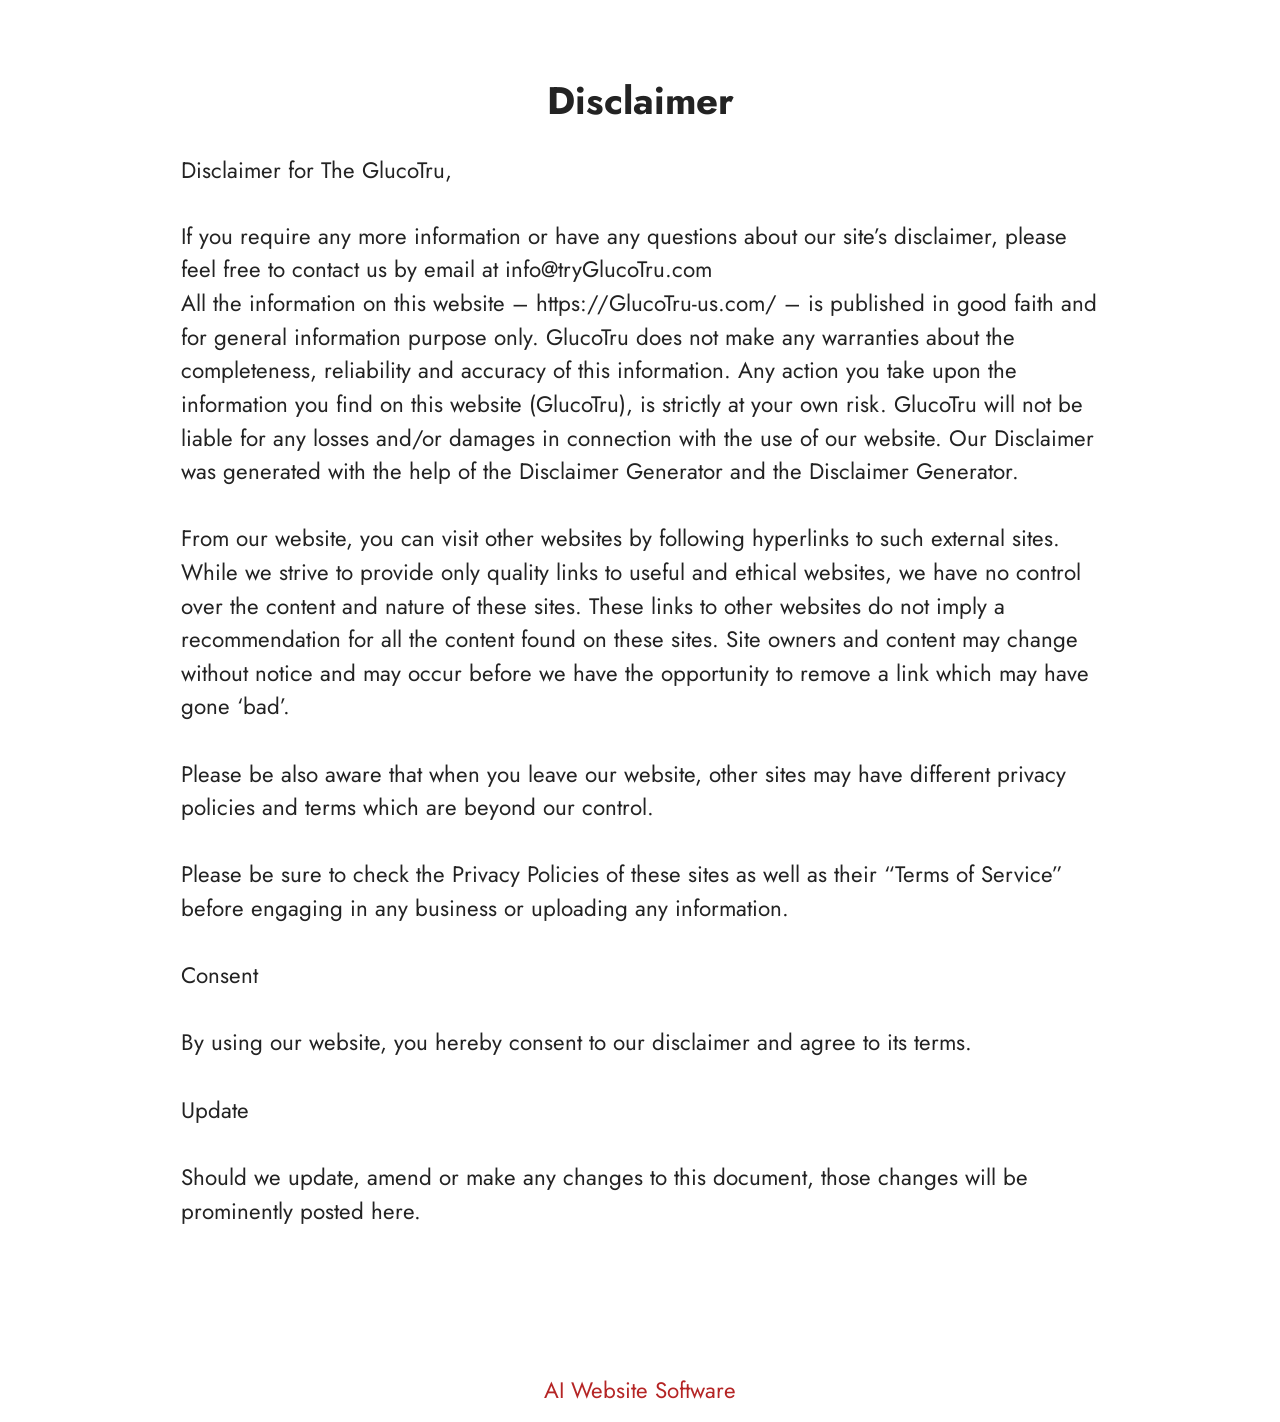
<file: Disclaimer.html>
<!DOCTYPE html>
<html  lang="en">
<head>
  <!-- Site made with Mobirise Website Builder v6.1.12, https://mobirise.com -->
  <meta charset="UTF-8">
  <meta http-equiv="X-UA-Compatible" content="IE=edge">
  <meta name="generator" content="Mobirise v6.1.12, mobirise.com">
  <meta name="viewport" content="width=device-width, initial-scale=1, minimum-scale=1">
  <link rel="shortcut icon" href="assets/images/1bottle-fruits-1.webp" type="image/x-icon">
  <meta name="description" content="Disclaimer For Glucotru">
  
  
  <title>Disclaimer</title>
  <link rel="stylesheet" href="assets/bootstrap/css/bootstrap.min.css">
  <link rel="stylesheet" href="assets/theme/css/style.css">
  <link rel="preload" href="https://fonts.googleapis.com/css?family=Jost:100,200,300,400,500,600,700,800,900,100i,200i,300i,400i,500i,600i,700i,800i,900i&display=swap" as="style" onload="this.onload=null;this.rel='stylesheet'">
  <noscript><link rel="stylesheet" href="https://fonts.googleapis.com/css?family=Jost:100,200,300,400,500,600,700,800,900,100i,200i,300i,400i,500i,600i,700i,800i,900i&display=swap"></noscript>
  <link rel="preload" as="style" href="assets/mobirise/css/mbr-additional.css?v=TAKlVh"><link rel="stylesheet" href="assets/mobirise/css/mbr-additional.css?v=TAKlVh" type="text/css">

  
  
  
</head>
<body>
  
  <section data-bs-version="5.1" class="content5 cid-tBuMj9hDkk" id="content5-1y">
    
    <div class="container">
        <div class="row justify-content-center">
            <div class="col-md-12 col-lg-10">
                <h3 class="mbr-section-title mbr-fonts-style mb-4 display-2">
                    <strong>Disclaimer</strong>
                </h3>
                <h4 class="mbr-section-subtitle mbr-fonts-style mb-4 display-5">Disclaimer for The GlucoTru,</h4>
                <p class="mbr-text mbr-fonts-style display-7">If you require any more information or have any questions about our site’s disclaimer, please feel free to contact us by email at info@tryGlucoTru.com
<br>All the information on this website – https://GlucoTru-us.com/ – is published in good faith and for general information purpose only. GlucoTru does not make any warranties about the completeness, reliability and accuracy of this information. Any action you take upon the information you find on this website (GlucoTru), is strictly at your own risk. GlucoTru will not be liable for any losses and/or damages in connection with the use of our website. Our Disclaimer was generated with the help of the Disclaimer Generator and the Disclaimer Generator.
<br>
<br>From our website, you can visit other websites by following hyperlinks to such external sites. While we strive to provide only quality links to useful and ethical websites, we have no control over the content and nature of these sites. These links to other websites do not imply a recommendation for all the content found on these sites. Site owners and content may change without notice and may occur before we have the opportunity to remove a link which may have gone ‘bad’.
<br>
<br>Please be also aware that when you leave our website, other sites may have different privacy policies and terms which are beyond our control.
<br>
<br>Please be sure to check the Privacy Policies of these sites as well as their “Terms of Service” before engaging in any business or uploading any information.
<br>
<br>Consent
<br>
<br>By using our website, you hereby consent to our disclaimer and agree to its terms.
<br>
<br>Update
<br>
<br>Should we update, amend or make any changes to this document, those changes will be prominently posted here.<br><br></p>
            </div>
        </div>
    </div>
</section><section class="display-7" style="padding: 0;align-items: center;justify-content: center;flex-wrap: wrap;    align-content: center;display: flex;position: relative;height: 4rem;"><a href="https://mobiri.se/4815952" style="flex: 1 1;height: 4rem;position: absolute;width: 100%;z-index: 1;"><img alt="" style="height: 4rem;" src="[data-uri]"></a><p style="margin: 0;text-align: center;" class="display-7">&#8204;</p><a style="z-index:1" href="https://mobirise.com/builder/ai-website-builder.html">AI Website Software</a></section><script src="assets/bootstrap/js/bootstrap.bundle.min.js"></script>  <script src="assets/smoothscroll/smooth-scroll.js"></script>  <script src="assets/ytplayer/index.js"></script>  <script src="assets/theme/js/script.js"></script>  
  
  
</body>
</html>
</file>
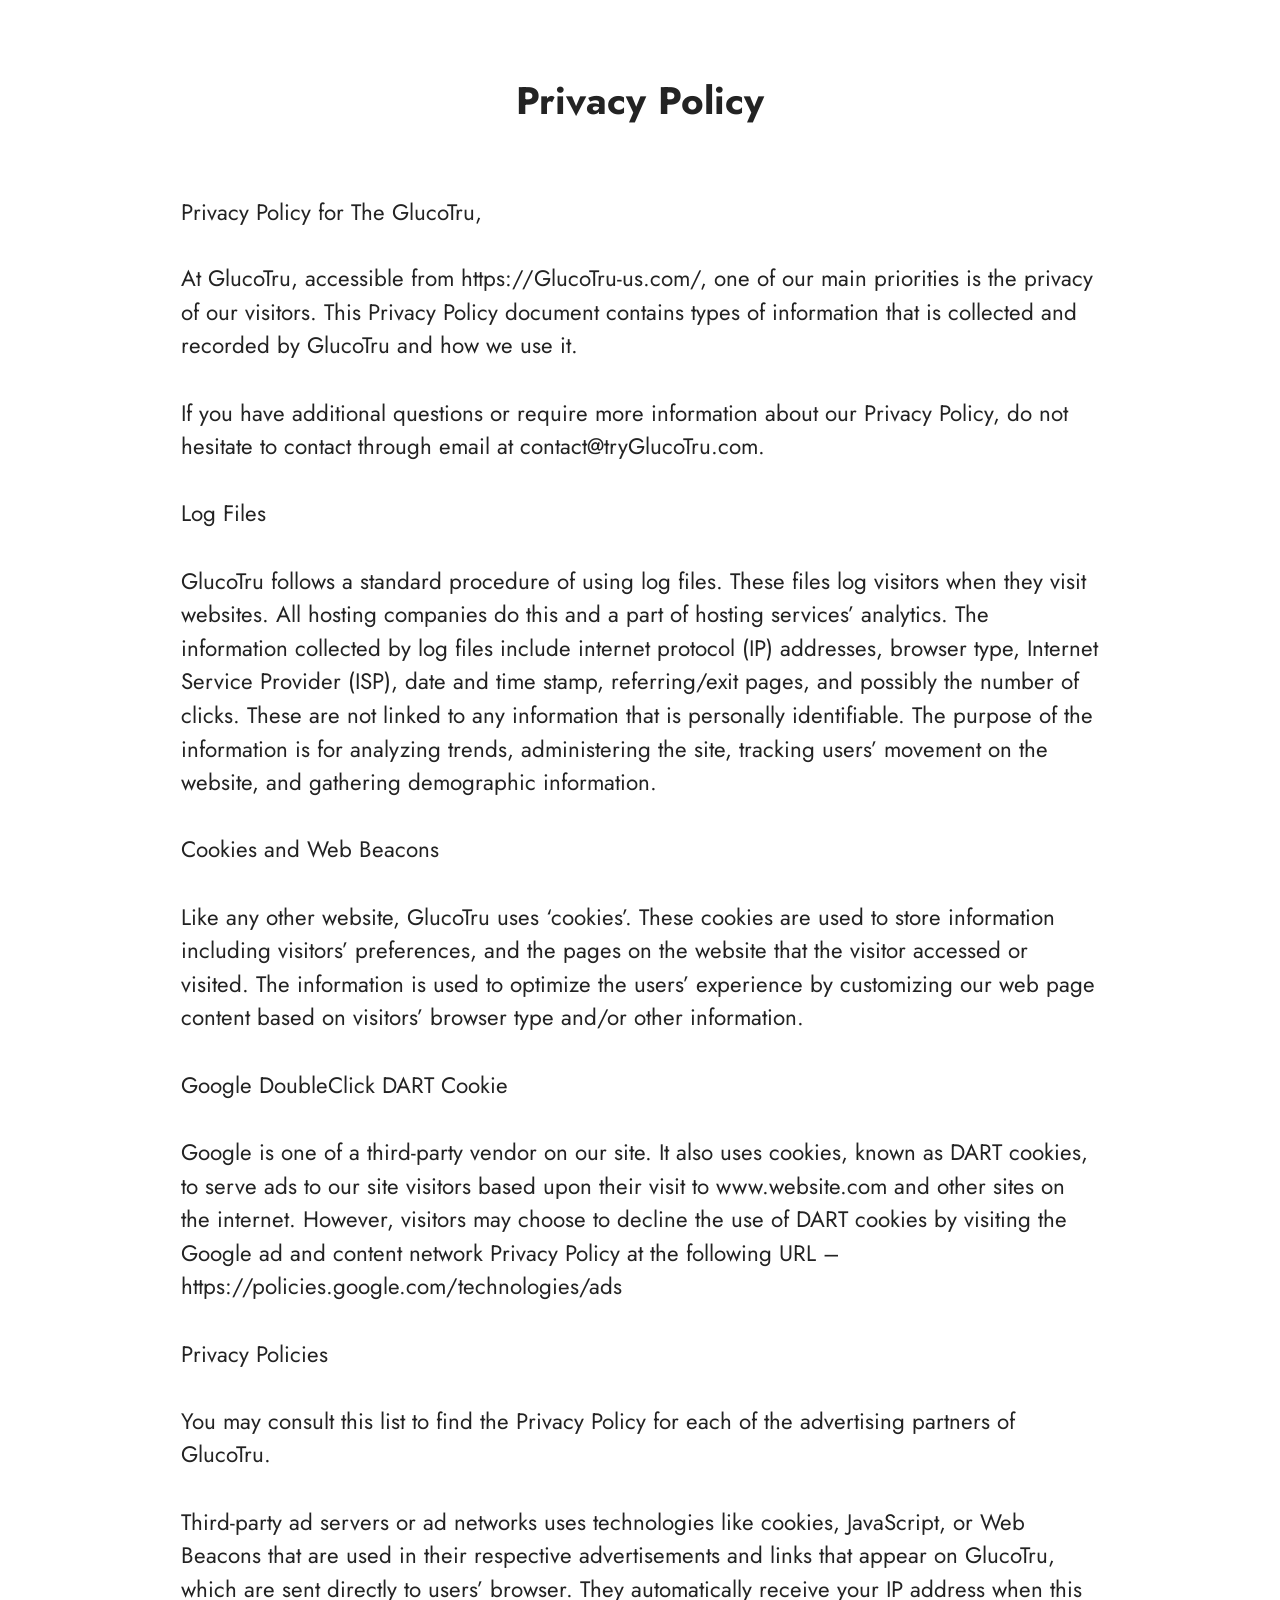
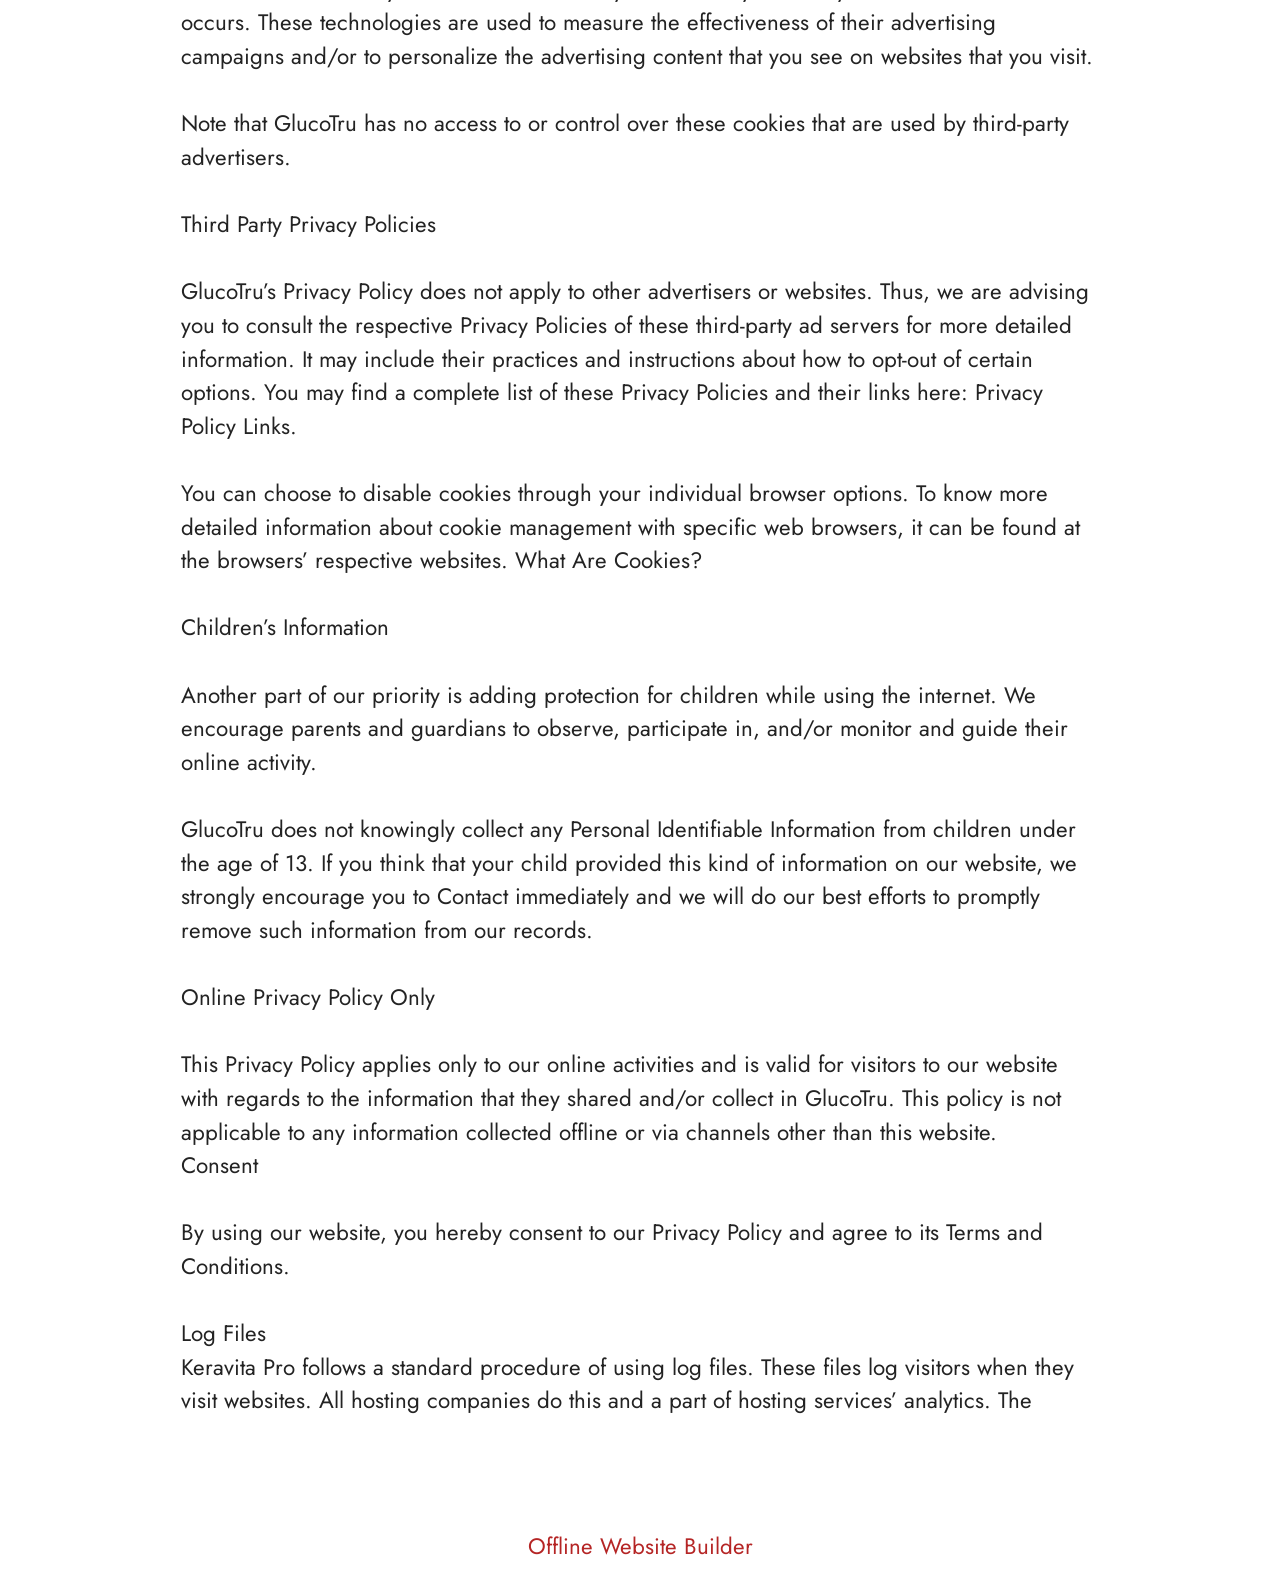
<file: privacy-policy.html>
<!DOCTYPE html>
<html  lang="en">
<head>
  <!-- Site made with Mobirise Website Builder v6.1.12, https://mobirise.com -->
  <meta charset="UTF-8">
  <meta http-equiv="X-UA-Compatible" content="IE=edge">
  <meta name="generator" content="Mobirise v6.1.12, mobirise.com">
  <meta name="viewport" content="width=device-width, initial-scale=1, minimum-scale=1">
  <link rel="shortcut icon" href="assets/images/1bottle-fruits-1.webp" type="image/x-icon">
  <meta name="description" content="Privacy Policy For Glucotru">
  
  
  <title>Privacy Policy</title>
  <link rel="stylesheet" href="assets/bootstrap/css/bootstrap.min.css">
  <link rel="stylesheet" href="assets/theme/css/style.css">
  <link rel="preload" href="https://fonts.googleapis.com/css?family=Jost:100,200,300,400,500,600,700,800,900,100i,200i,300i,400i,500i,600i,700i,800i,900i&display=swap" as="style" onload="this.onload=null;this.rel='stylesheet'">
  <noscript><link rel="stylesheet" href="https://fonts.googleapis.com/css?family=Jost:100,200,300,400,500,600,700,800,900,100i,200i,300i,400i,500i,600i,700i,800i,900i&display=swap"></noscript>
  <link rel="preload" as="style" href="assets/mobirise/css/mbr-additional.css?v=WowAPl"><link rel="stylesheet" href="assets/mobirise/css/mbr-additional.css?v=WowAPl" type="text/css">

  
  
  
</head>
<body>
  
  <section data-bs-version="5.1" class="content5 cid-tBuMPzdHFY" id="content5-1z">
    
    <div class="container">
        <div class="row justify-content-center">
            <div class="col-md-12 col-lg-10">
                <h3 class="mbr-section-title mbr-fonts-style mb-4 display-2"><strong>Privacy Policy
</strong><div><strong><br></strong></div></h3>
                <h4 class="mbr-section-subtitle mbr-fonts-style mb-4 display-5">Privacy Policy for The GlucoTru,</h4>
                <p class="mbr-text mbr-fonts-style display-7">At GlucoTru, accessible from https://GlucoTru-us.com/, one of our main priorities is the privacy of our visitors. This Privacy Policy document contains types of information that is collected and recorded by GlucoTru and how we use it.
<br>
<br>If you have additional questions or require more information about our Privacy Policy, do not hesitate to contact through email at contact@tryGlucoTru.com.
<br>
<br>Log Files
<br>
<br>GlucoTru follows a standard procedure of using log files. These files log visitors when they visit websites. All hosting companies do this and a part of hosting services’ analytics. The information collected by log files include internet protocol (IP) addresses, browser type, Internet Service Provider (ISP), date and time stamp, referring/exit pages, and possibly the number of clicks. These are not linked to any information that is personally identifiable. The purpose of the information is for analyzing trends, administering the site, tracking users’ movement on the website, and gathering demographic information.
<br>
<br>Cookies and Web Beacons
<br>
<br>Like any other website, GlucoTru uses ‘cookies’. These cookies are used to store information including visitors’ preferences, and the pages on the website that the visitor accessed or visited. The information is used to optimize the users’ experience by customizing our web page content based on visitors’ browser type and/or other information.
<br>
<br>Google DoubleClick DART Cookie
<br>
<br>Google is one of a third-party vendor on our site. It also uses cookies, known as DART cookies, to serve ads to our site visitors based upon their visit to www.website.com and other sites on the internet. However, visitors may choose to decline the use of DART cookies by visiting the Google ad and content network Privacy Policy at the following URL – https://policies.google.com/technologies/ads
<br>
<br>Privacy Policies
<br>
<br>You may consult this list to find the Privacy Policy for each of the advertising partners of GlucoTru.
<br>
<br>Third-party ad servers or ad networks uses technologies like cookies, JavaScript, or Web Beacons that are used in their respective advertisements and links that appear on GlucoTru, which are sent directly to users’ browser. They automatically receive your IP address when this occurs. These technologies are used to measure the effectiveness of their advertising campaigns and/or to personalize the advertising content that you see on websites that you visit.
<br>
<br>Note that GlucoTru has no access to or control over these cookies that are used by third-party advertisers.
<br>
<br>Third Party Privacy Policies
<br>
<br>GlucoTru’s Privacy Policy does not apply to other advertisers or websites. Thus, we are advising you to consult the respective Privacy Policies of these third-party ad servers for more detailed information. It may include their practices and instructions about how to opt-out of certain options. You may find a complete list of these Privacy Policies and their links here: Privacy Policy Links.
<br>
<br>You can choose to disable cookies through your individual browser options. To know more detailed information about cookie management with specific web browsers, it can be found at the browsers’ respective websites. What Are Cookies?
<br>
<br>Children’s Information
<br>
<br>Another part of our priority is adding protection for children while using the internet. We encourage parents and guardians to observe, participate in, and/or monitor and guide their online activity.
<br>
<br>GlucoTru does not knowingly collect any Personal Identifiable Information from children under the age of 13. If you think that your child provided this kind of information on our website, we strongly encourage you to Contact immediately and we will do our best efforts to promptly remove such information from our records.
<br>
<br>Online Privacy Policy Only
<br>
<br>This Privacy Policy applies only to our online activities and is valid for visitors to our website with regards to the information that they shared and/or collect in GlucoTru. This policy is not applicable to any information collected offline or via channels other than this website.
<br>Consent
<br>
<br>By using our website, you hereby consent to our Privacy Policy and agree to its Terms and Conditions.<br>
<br>Log Files
<br>Keravita Pro follows a standard procedure of using log files. These files log visitors when they visit websites. All hosting companies do this and a part of hosting services’ analytics. The&nbsp;</p>
            </div>
        </div>
    </div>
</section><section class="display-7" style="padding: 0;align-items: center;justify-content: center;flex-wrap: wrap;    align-content: center;display: flex;position: relative;height: 4rem;"><a href="https://mobiri.se/4815952" style="flex: 1 1;height: 4rem;position: absolute;width: 100%;z-index: 1;"><img alt="" style="height: 4rem;" src="[data-uri]"></a><p style="margin: 0;text-align: center;" class="display-7">&#8204;</p><a style="z-index:1" href="https://mobirise.com/offline-website-builder.html">Offline Website Builder</a></section><script src="assets/bootstrap/js/bootstrap.bundle.min.js"></script>  <script src="assets/smoothscroll/smooth-scroll.js"></script>  <script src="assets/ytplayer/index.js"></script>  <script src="assets/theme/js/script.js"></script>  
  
  
</body>
</html>
</file>
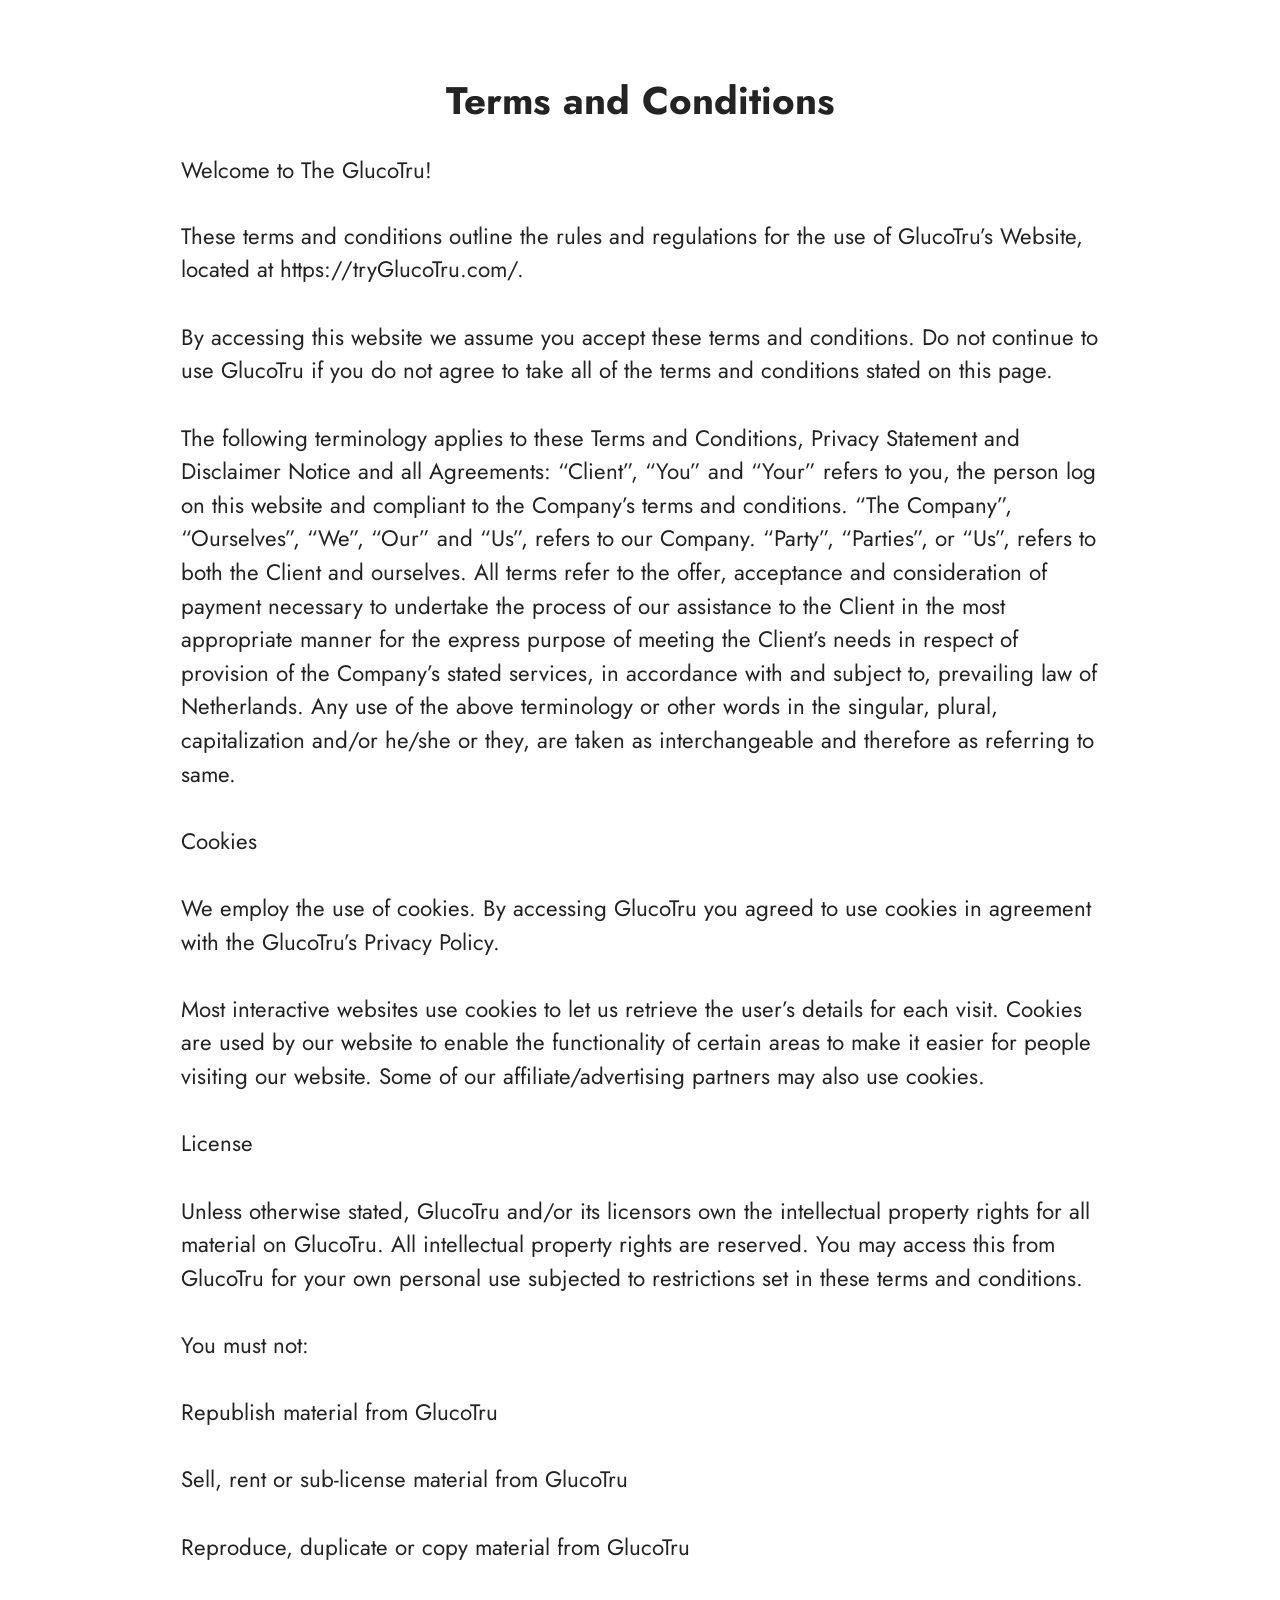
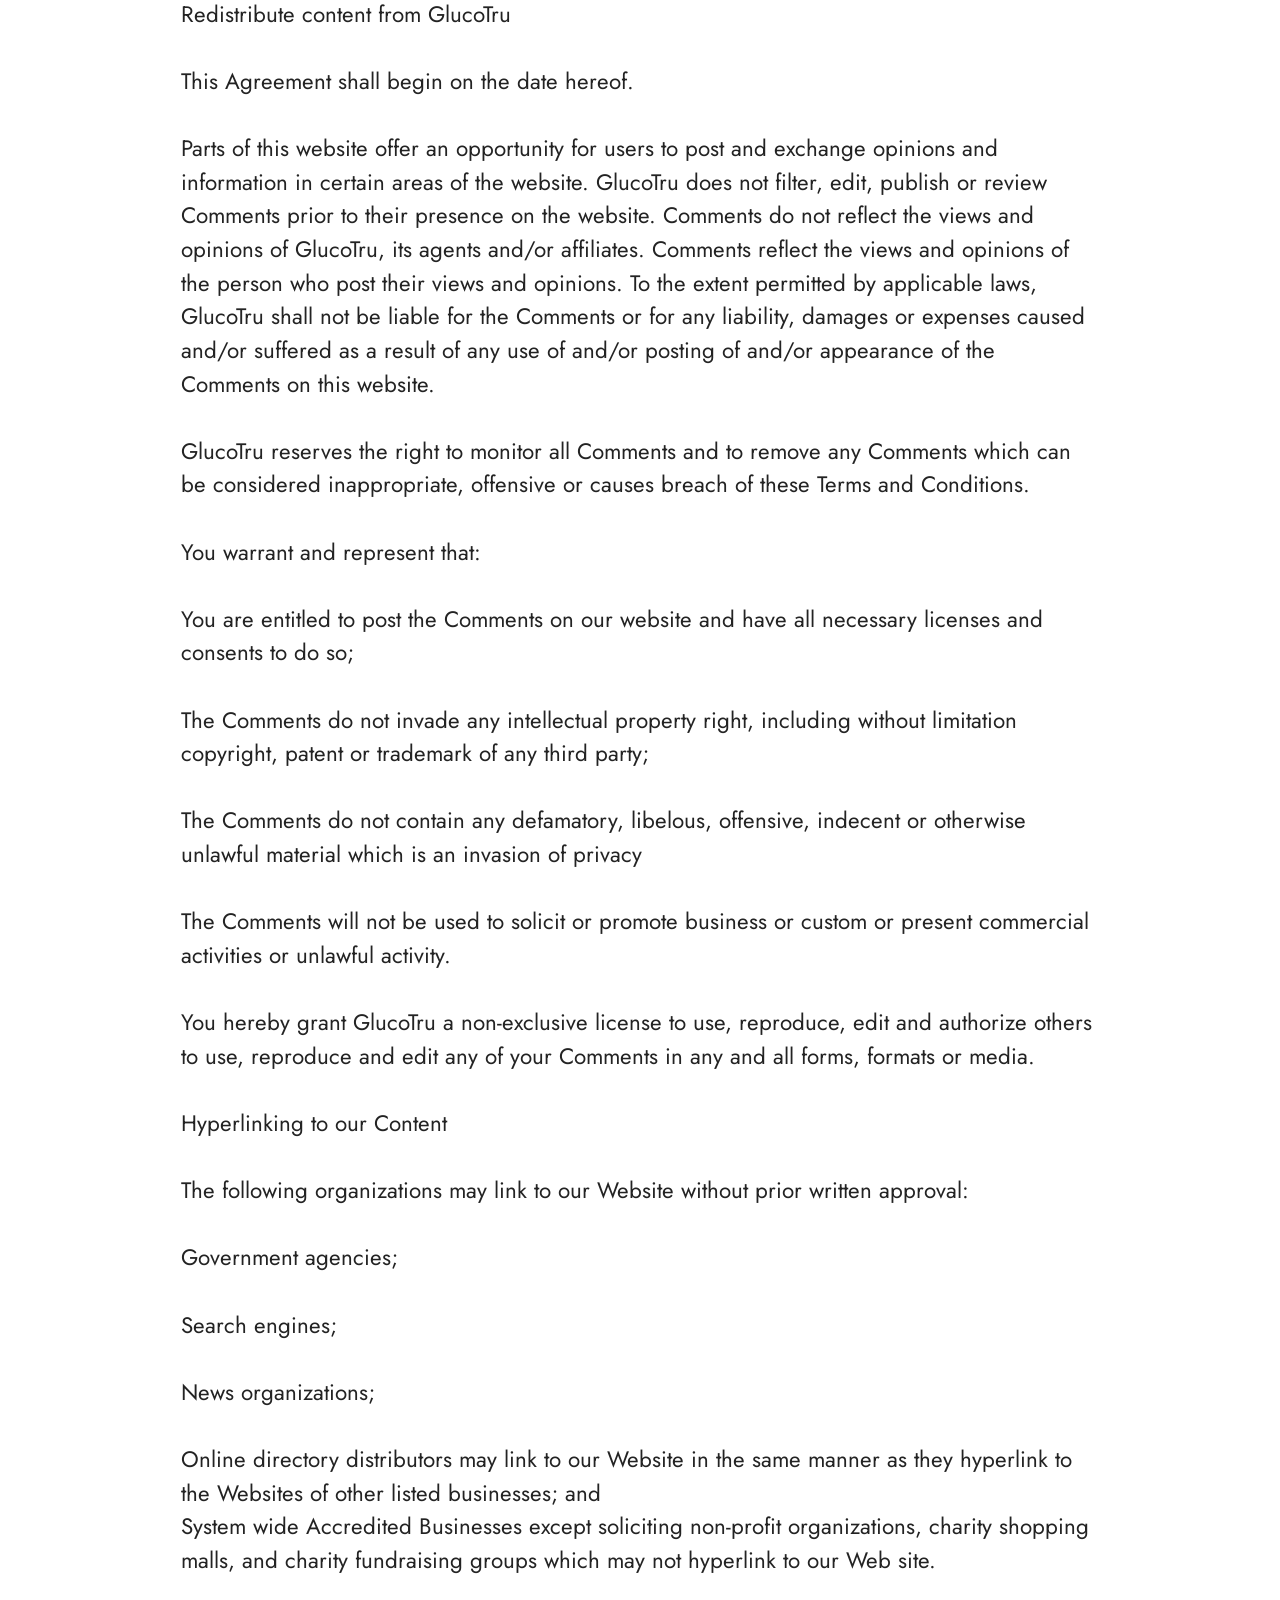
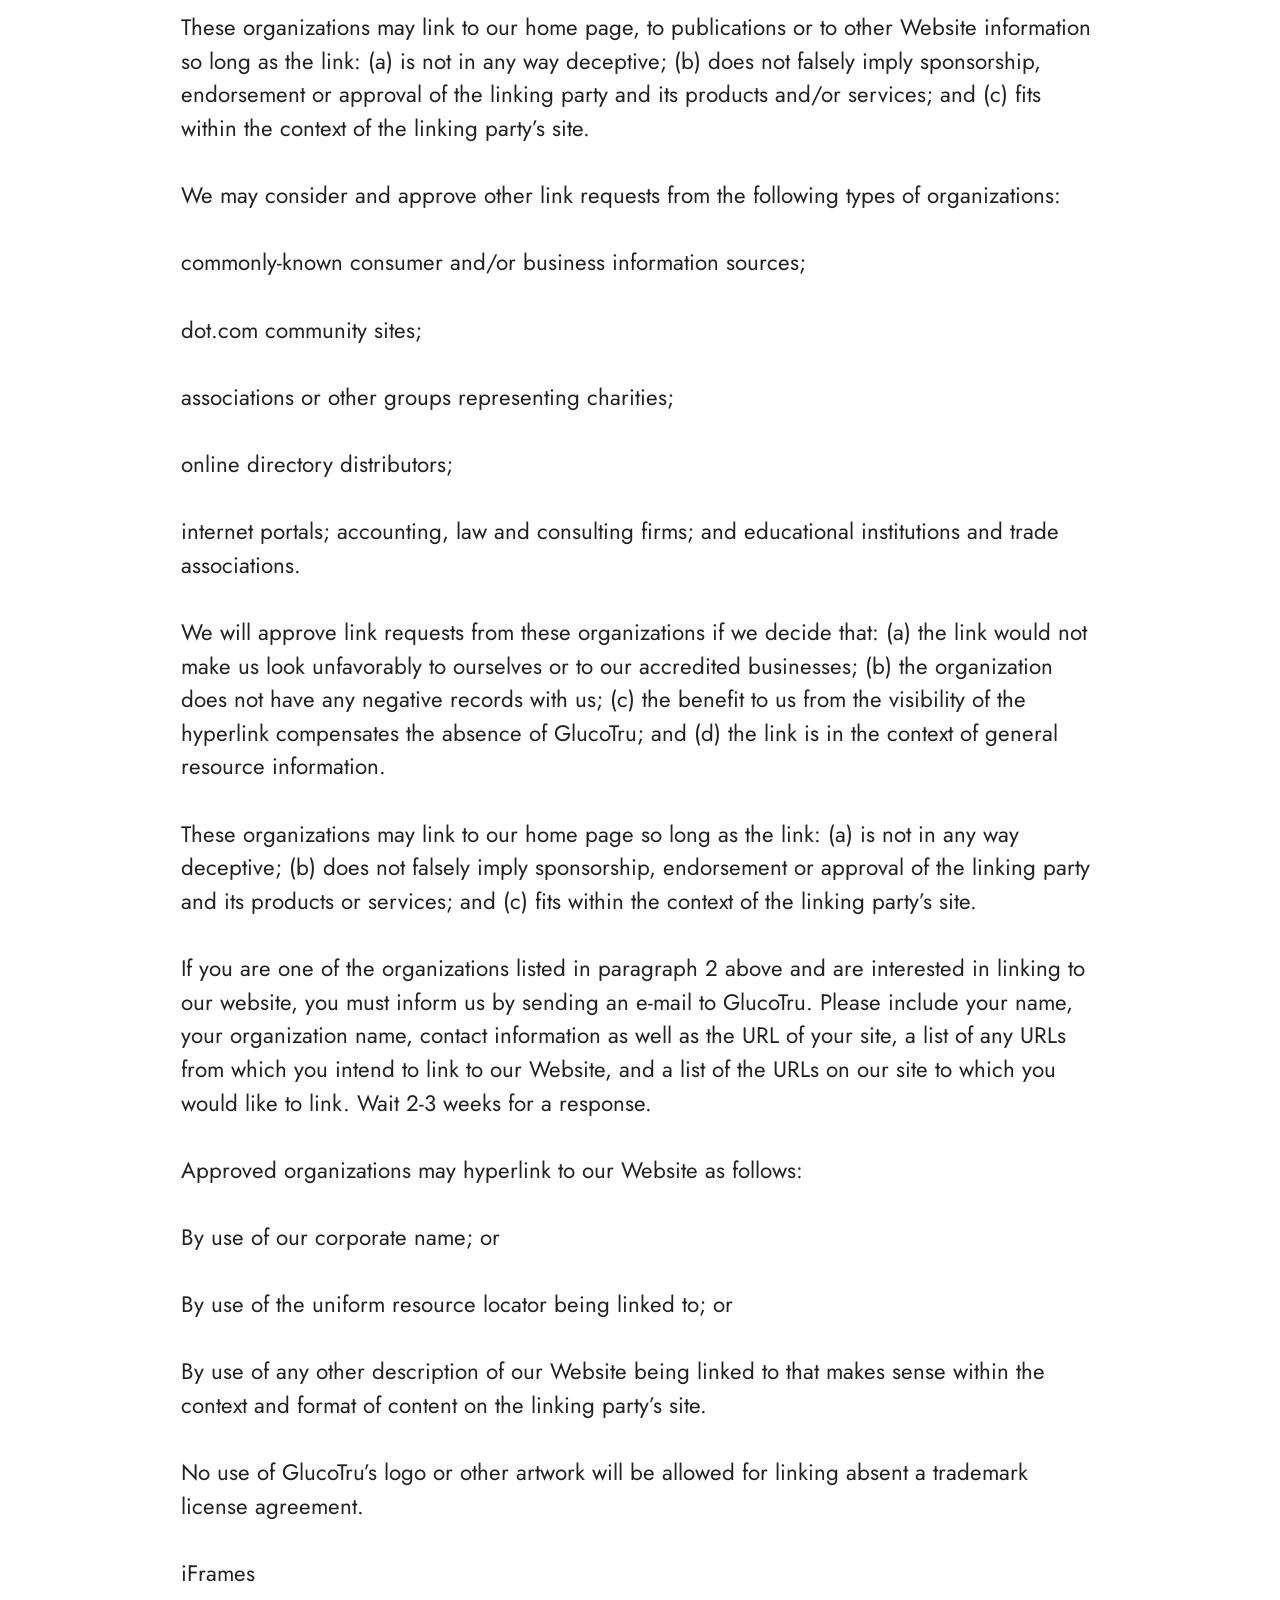
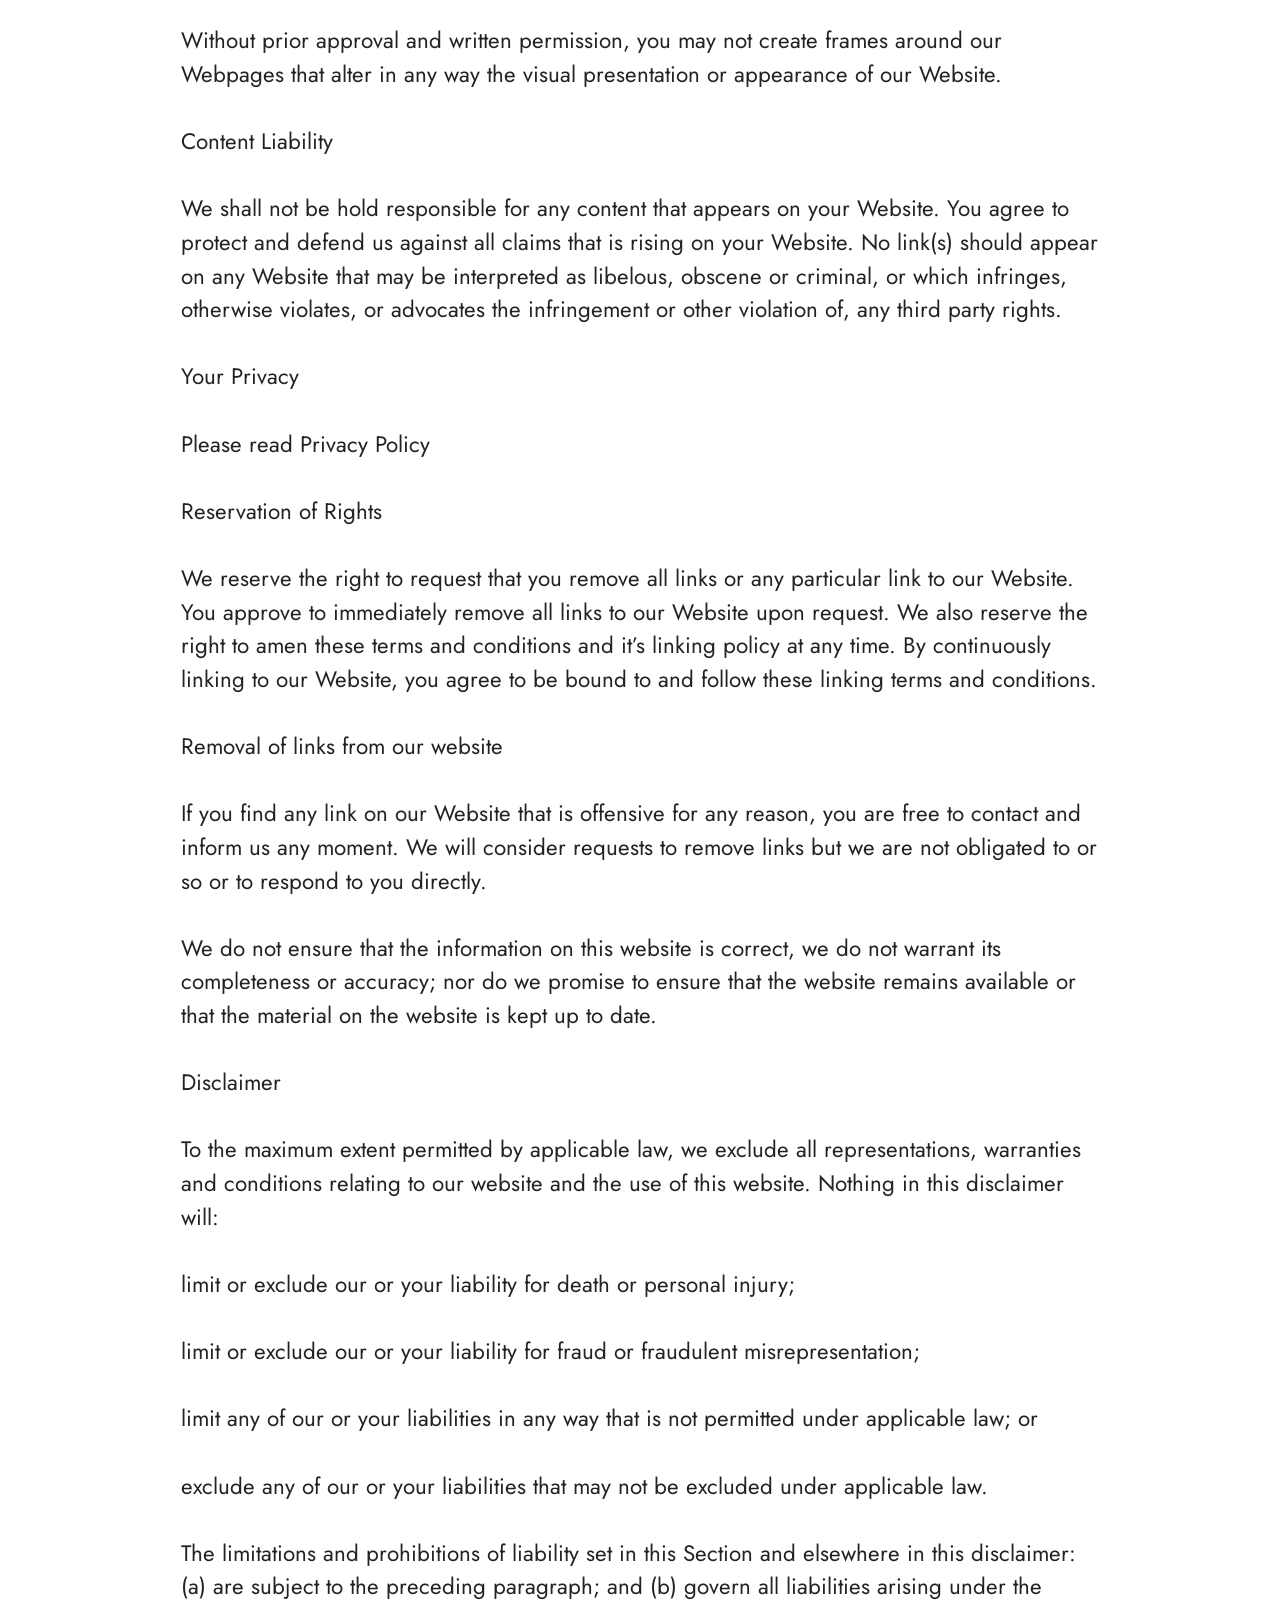
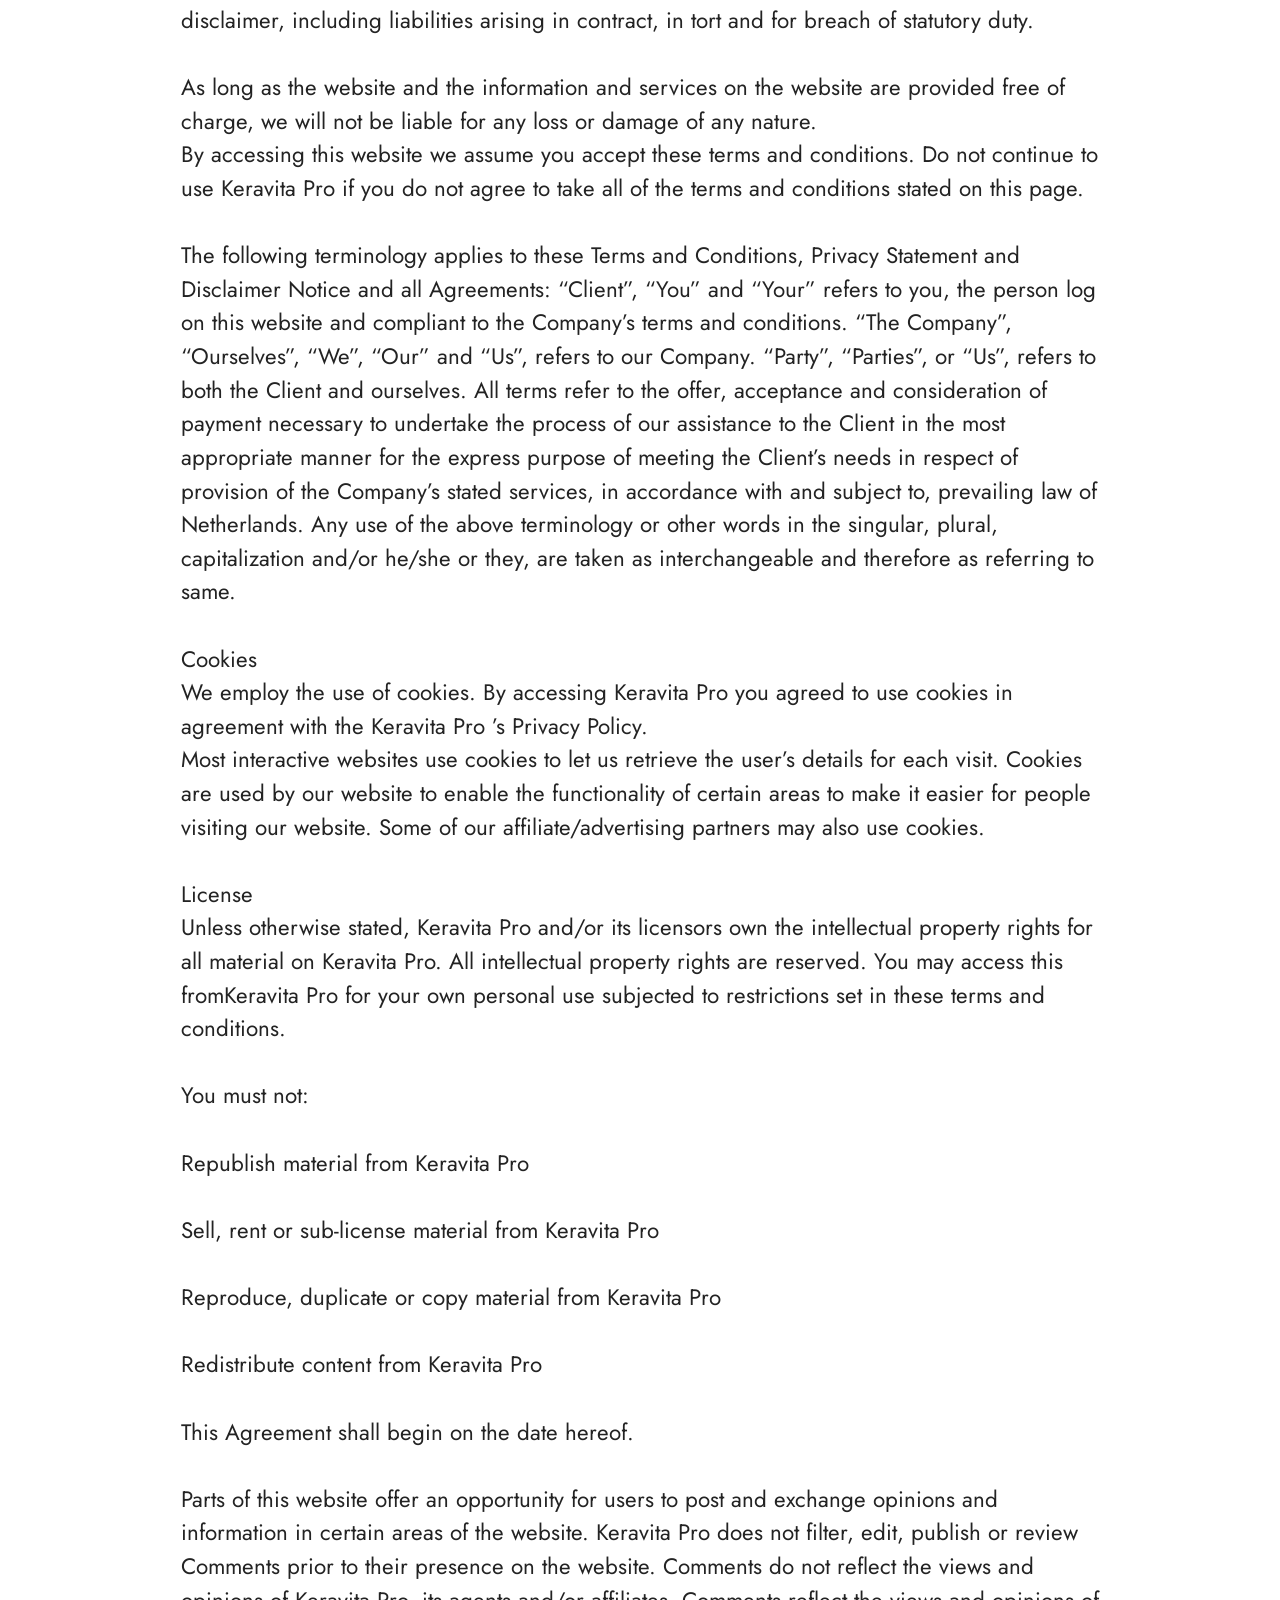
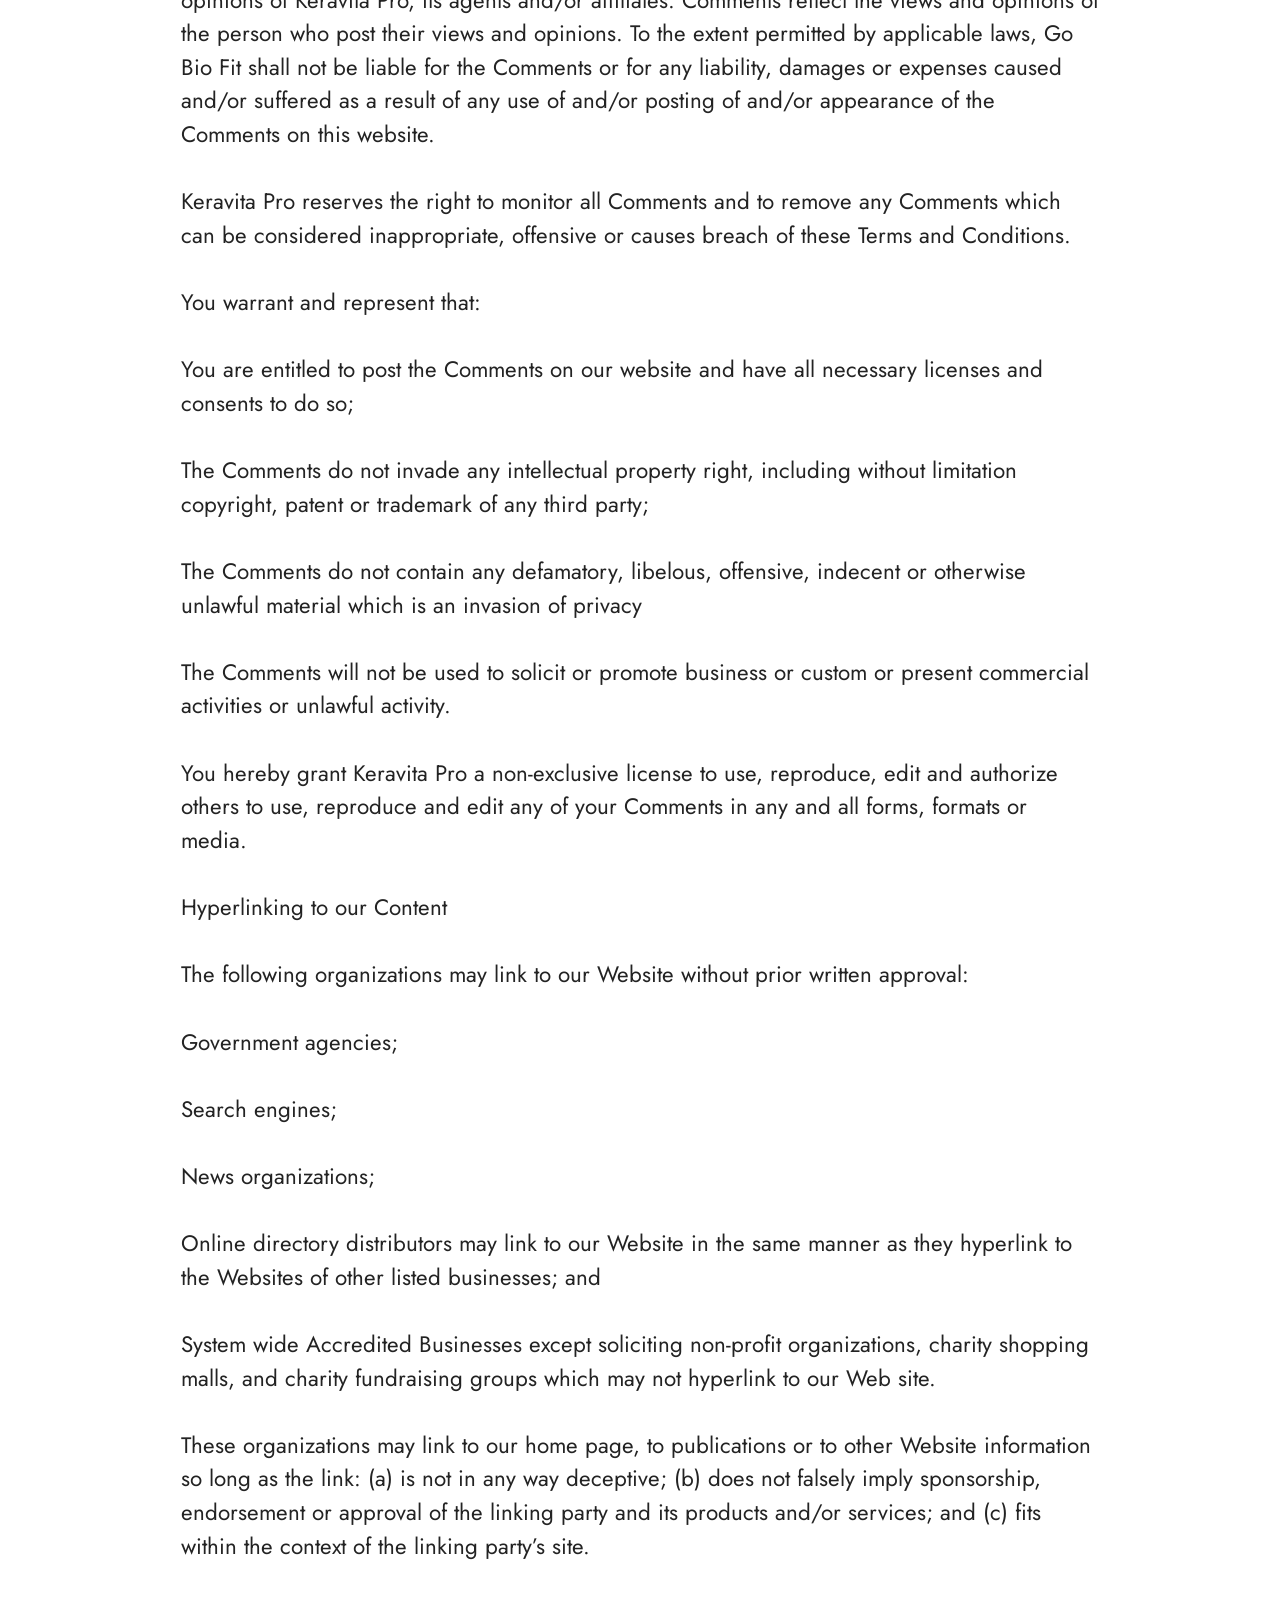
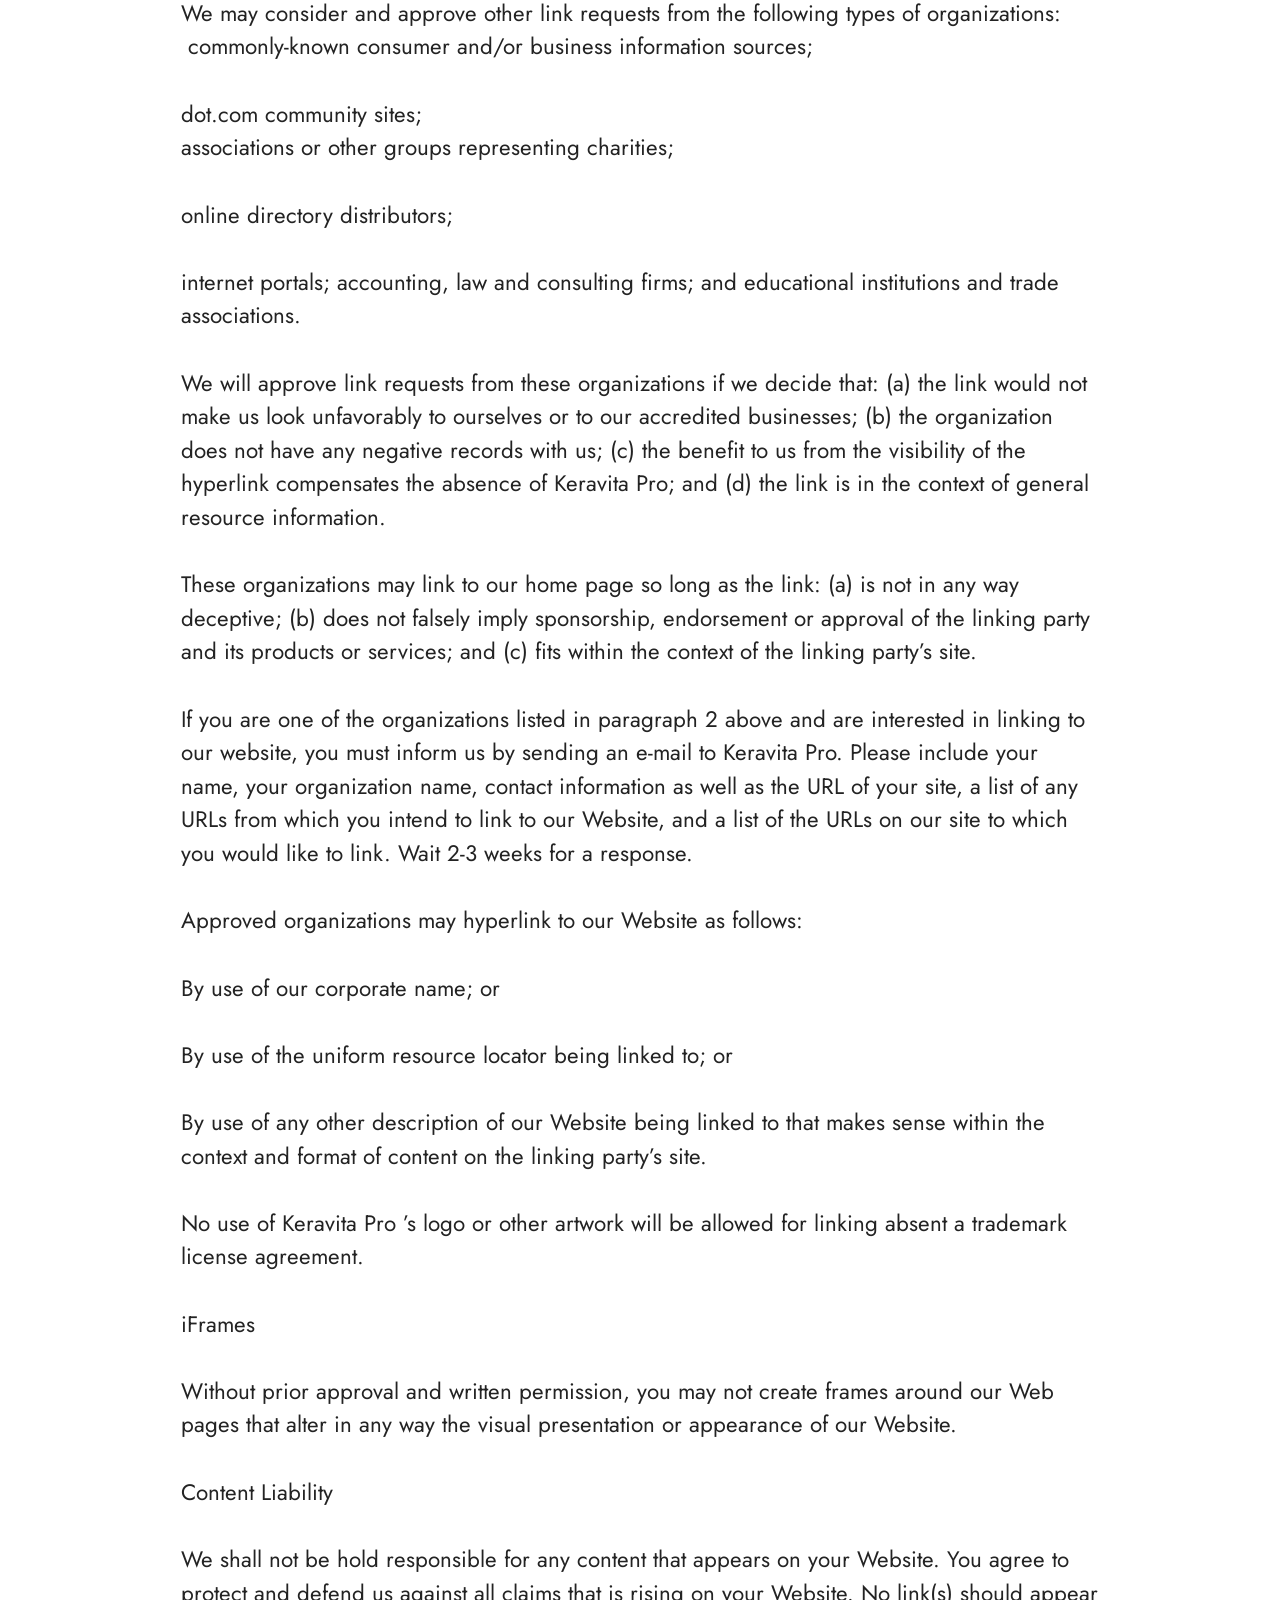
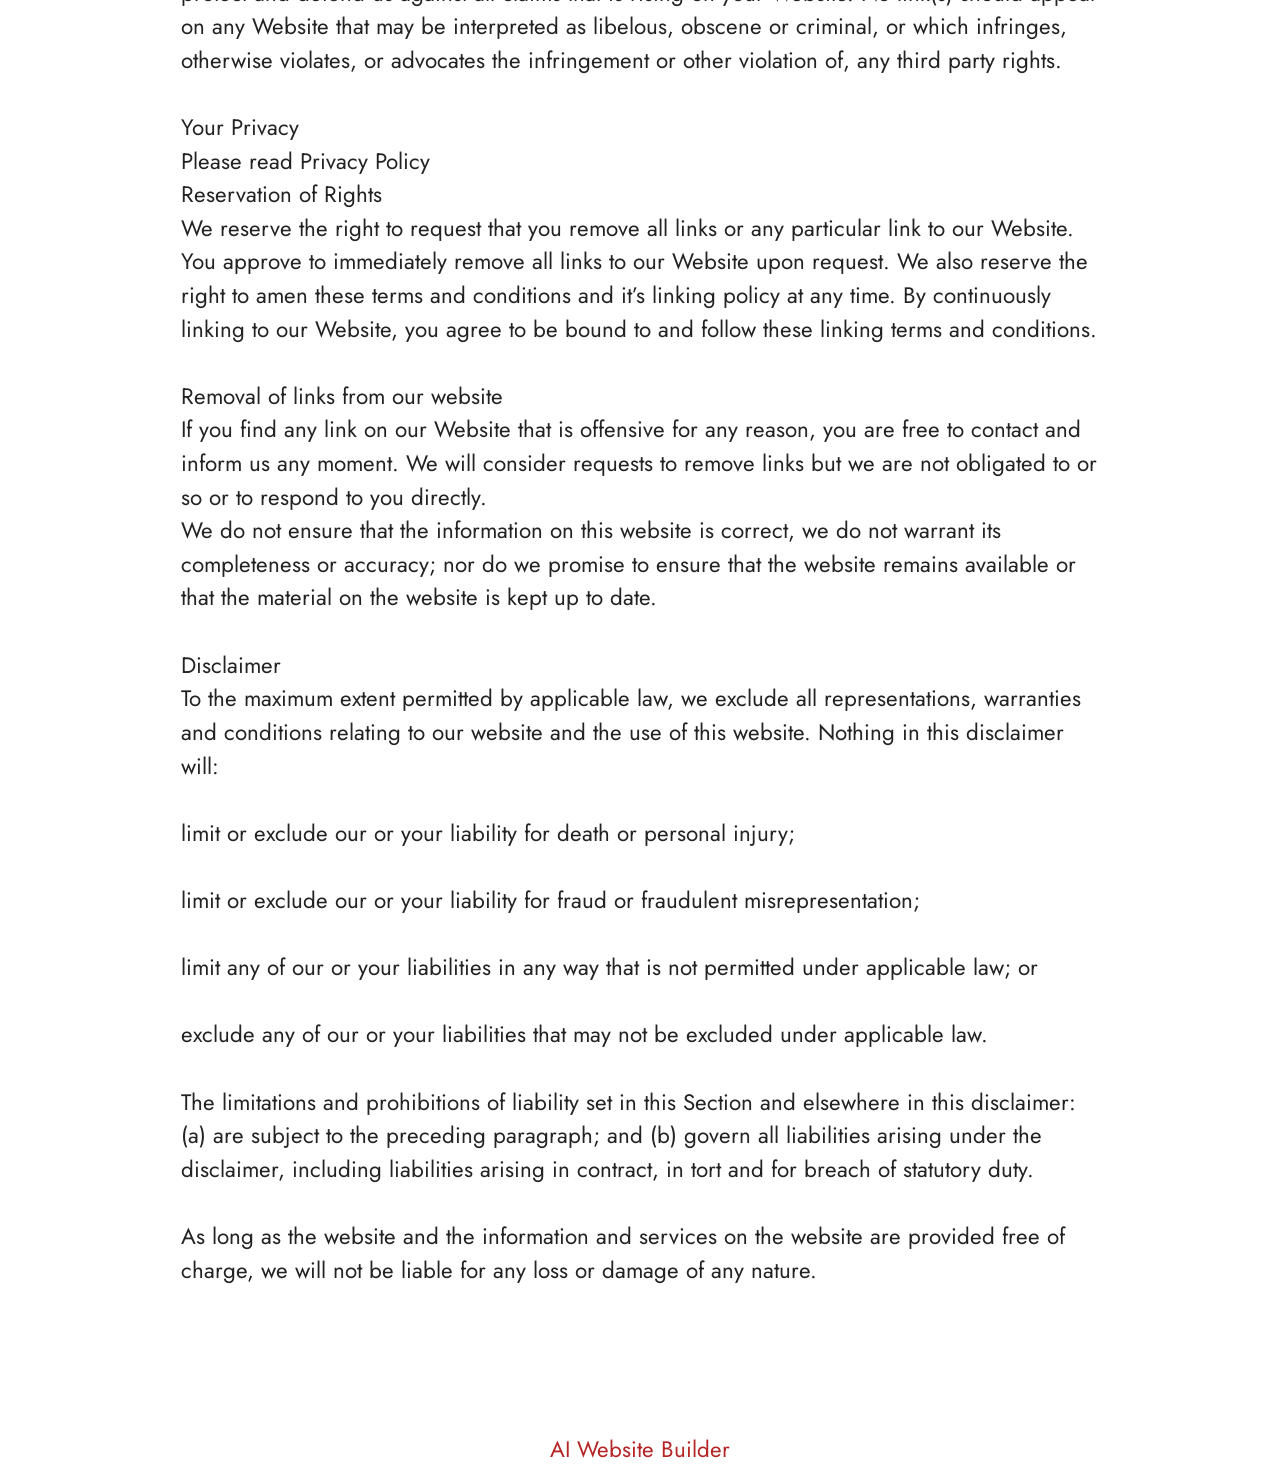
<file: Terms.html>
<!DOCTYPE html>
<html  lang="en">
<head>
  <!-- Site made with Mobirise Website Builder v6.1.12, https://mobirise.com -->
  <meta charset="UTF-8">
  <meta http-equiv="X-UA-Compatible" content="IE=edge">
  <meta name="generator" content="Mobirise v6.1.12, mobirise.com">
  <meta name="viewport" content="width=device-width, initial-scale=1, minimum-scale=1">
  <link rel="shortcut icon" href="assets/images/1bottle-fruits-1.webp" type="image/x-icon">
  <meta name="description" content="Terms For Glucotru">
  
  
  <title>Terms</title>
  <link rel="stylesheet" href="assets/bootstrap/css/bootstrap.min.css">
  <link rel="stylesheet" href="assets/theme/css/style.css">
  <link rel="preload" href="https://fonts.googleapis.com/css?family=Jost:100,200,300,400,500,600,700,800,900,100i,200i,300i,400i,500i,600i,700i,800i,900i&display=swap" as="style" onload="this.onload=null;this.rel='stylesheet'">
  <noscript><link rel="stylesheet" href="https://fonts.googleapis.com/css?family=Jost:100,200,300,400,500,600,700,800,900,100i,200i,300i,400i,500i,600i,700i,800i,900i&display=swap"></noscript>
  <link rel="preload" as="style" href="assets/mobirise/css/mbr-additional.css?v=j559sr"><link rel="stylesheet" href="assets/mobirise/css/mbr-additional.css?v=j559sr" type="text/css">

  
  
  
</head>
<body>
  
  <section data-bs-version="5.1" class="content5 cid-tBuOj1XZ1f" id="content5-20">
    
    <div class="container">
        <div class="row justify-content-center">
            <div class="col-md-12 col-lg-10">
                <h3 class="mbr-section-title mbr-fonts-style mb-4 display-2"><strong>Terms and Conditions</strong></h3>
                <h4 class="mbr-section-subtitle mbr-fonts-style mb-4 display-5">Welcome to The GlucoTru!</h4>
                <p class="mbr-text mbr-fonts-style display-7">These terms and conditions outline the rules and regulations for the use of GlucoTru’s Website, located at https://tryGlucoTru.com/.
<br>
<br>By accessing this website we assume you accept these terms and conditions. Do not continue to use GlucoTru if you do not agree to take all of the terms and conditions stated on this page.
<br>
<br>The following terminology applies to these Terms and Conditions, Privacy Statement and Disclaimer Notice and all Agreements: “Client”, “You” and “Your” refers to you, the person log on this website and compliant to the Company’s terms and conditions. “The Company”, “Ourselves”, “We”, “Our” and “Us”, refers to our Company. “Party”, “Parties”, or “Us”, refers to both the Client and ourselves. All terms refer to the offer, acceptance and consideration of payment necessary to undertake the process of our assistance to the Client in the most appropriate manner for the express purpose of meeting the Client’s needs in respect of provision of the Company’s stated services, in accordance with and subject to, prevailing law of Netherlands. Any use of the above terminology or other words in the singular, plural, capitalization and/or he/she or they, are taken as interchangeable and therefore as referring to same.
<br>
<br>Cookies
<br>
<br>We employ the use of cookies. By accessing GlucoTru you agreed to use cookies in agreement with the GlucoTru’s Privacy Policy.
<br>
<br>Most interactive websites use cookies to let us retrieve the user’s details for each visit. Cookies are used by our website to enable the functionality of certain areas to make it easier for people visiting our website. Some of our affiliate/advertising partners may also use cookies.
<br>
<br>License
<br>
<br>Unless otherwise stated, GlucoTru and/or its licensors own the intellectual property rights for all material on GlucoTru. All intellectual property rights are reserved. You may access this from GlucoTru for your own personal use subjected to restrictions set in these terms and conditions.
<br>
<br>You must not:
<br>
<br>Republish material from GlucoTru
<br>
<br>Sell, rent or sub-license material from GlucoTru
<br>
<br>Reproduce, duplicate or copy material from GlucoTru
<br>
<br>Redistribute content from GlucoTru
<br>
<br>This Agreement shall begin on the date hereof.
<br>
<br>Parts of this website offer an opportunity for users to post and exchange opinions and information in certain areas of the website. GlucoTru does not filter, edit, publish or review Comments prior to their presence on the website. Comments do not reflect the views and opinions of GlucoTru, its agents and/or affiliates. Comments reflect the views and opinions of the person who post their views and opinions. To the extent permitted by applicable laws, GlucoTru shall not be liable for the Comments or for any liability, damages or expenses caused and/or suffered as a result of any use of and/or posting of and/or appearance of the Comments on this website.
<br>
<br>GlucoTru reserves the right to monitor all Comments and to remove any Comments which can be considered inappropriate, offensive or causes breach of these Terms and Conditions.
<br>
<br>You warrant and represent that:
<br>
<br>You are entitled to post the Comments on our website and have all necessary licenses and consents to do so;
<br>
<br>The Comments do not invade any intellectual property right, including without limitation copyright, patent or trademark of any third party;
<br>
<br>The Comments do not contain any defamatory, libelous, offensive, indecent or otherwise unlawful material which is an invasion of privacy
<br>
<br>The Comments will not be used to solicit or promote business or custom or present commercial activities or unlawful activity.
<br>
<br>You hereby grant GlucoTru a non-exclusive license to use, reproduce, edit and authorize others to use, reproduce and edit any of your Comments in any and all forms, formats or media.
<br>
<br>Hyperlinking to our Content
<br>
<br>The following organizations may link to our Website without prior written approval:
<br>
<br>Government agencies;
<br>
<br>Search engines;
<br>
<br>News organizations;
<br>
<br>Online directory distributors may link to our Website in the same manner as they hyperlink to the Websites of other listed businesses; and
<br>System wide Accredited Businesses except soliciting non-profit organizations, charity shopping malls, and charity fundraising groups which may not hyperlink to our Web site.
<br>
<br>These organizations may link to our home page, to publications or to other Website information so long as the link: (a) is not in any way deceptive; (b) does not falsely imply sponsorship, endorsement or approval of the linking party and its products and/or services; and (c) fits within the context of the linking party’s site.
<br>
<br>We may consider and approve other link requests from the following types of organizations:
<br>
<br>commonly-known consumer and/or business information sources;
<br>
<br>dot.com community sites;
<br>
<br>associations or other groups representing charities;
<br>
<br>online directory distributors;
<br>
<br>internet portals; accounting, law and consulting firms; and educational institutions and trade associations.
<br>
<br>We will approve link requests from these organizations if we decide that: (a) the link would not make us look unfavorably to ourselves or to our accredited businesses; (b) the organization does not have any negative records with us; (c) the benefit to us from the visibility of the hyperlink compensates the absence of GlucoTru; and (d) the link is in the context of general resource information.
<br>
<br>These organizations may link to our home page so long as the link: (a) is not in any way deceptive; (b) does not falsely imply sponsorship, endorsement or approval of the linking party and its products or services; and (c) fits within the context of the linking party’s site.
<br>
<br>If you are one of the organizations listed in paragraph 2 above and are interested in linking to our website, you must inform us by sending an e-mail to GlucoTru. Please include your name, your organization name, contact information as well as the URL of your site, a list of any URLs from which you intend to link to our Website, and a list of the URLs on our site to which you would like to link. Wait 2-3 weeks for a response.
<br>
<br>Approved organizations may hyperlink to our Website as follows:
<br>
<br>By use of our corporate name; or
<br>
<br>By use of the uniform resource locator being linked to; or
<br>
<br>By use of any other description of our Website being linked to that makes sense within the context and format of content on the linking party’s site.
<br>
<br>No use of GlucoTru’s logo or other artwork will be allowed for linking absent a trademark license agreement.
<br>
<br>iFrames
<br>
<br>Without prior approval and written permission, you may not create frames around our Webpages that alter in any way the visual presentation or appearance of our Website.
<br>
<br>Content Liability
<br>
<br>We shall not be hold responsible for any content that appears on your Website. You agree to protect and defend us against all claims that is rising on your Website. No link(s) should appear on any Website that may be interpreted as libelous, obscene or criminal, or which infringes, otherwise violates, or advocates the infringement or other violation of, any third party rights.
<br>
<br>Your Privacy
<br>
<br>Please read Privacy Policy
<br>
<br>Reservation of Rights
<br>
<br>We reserve the right to request that you remove all links or any particular link to our Website. You approve to immediately remove all links to our Website upon request. We also reserve the right to amen these terms and conditions and it’s linking policy at any time. By continuously linking to our Website, you agree to be bound to and follow these linking terms and conditions.
<br>
<br>Removal of links from our website
<br>
<br>If you find any link on our Website that is offensive for any reason, you are free to contact and inform us any moment. We will consider requests to remove links but we are not obligated to or so or to respond to you directly.
<br>
<br>We do not ensure that the information on this website is correct, we do not warrant its completeness or accuracy; nor do we promise to ensure that the website remains available or that the material on the website is kept up to date.
<br>
<br>Disclaimer
<br>
<br>To the maximum extent permitted by applicable law, we exclude all representations, warranties and conditions relating to our website and the use of this website. Nothing in this disclaimer will:
<br>
<br>limit or exclude our or your liability for death or personal injury;
<br>
<br>limit or exclude our or your liability for fraud or fraudulent misrepresentation;
<br>
<br>limit any of our or your liabilities in any way that is not permitted under applicable law; or
<br>
<br>exclude any of our or your liabilities that may not be excluded under applicable law.
<br>
<br>The limitations and prohibitions of liability set in this Section and elsewhere in this disclaimer: (a) are subject to the preceding paragraph; and (b) govern all liabilities arising under the disclaimer, including liabilities arising in contract, in tort and for breach of statutory duty.
<br>
<br>As long as the website and the information and services on the website are provided free of charge, we will not be liable for any loss or damage of any nature.<br>By accessing this website we assume you accept these terms and conditions. Do not continue to use Keravita Pro if you do not agree to take all of the terms and conditions stated on this page.
<br><br>The following terminology applies to these Terms and Conditions, Privacy Statement and Disclaimer Notice and all Agreements: “Client”, “You” and “Your” refers to you, the person log on this website and compliant to the Company’s terms and conditions. “The Company”, “Ourselves”, “We”, “Our” and “Us”, refers to our Company. “Party”, “Parties”, or “Us”, refers to both the Client and ourselves. All terms refer to the offer, acceptance and consideration of payment necessary to undertake the process of our assistance to the Client in the most appropriate manner for the express purpose of meeting the Client’s needs in respect of provision of the Company’s stated services, in accordance with and subject to, prevailing law of Netherlands. Any use of the above terminology or other words in the singular, plural, capitalization and/or he/she or they, are taken as interchangeable and therefore as referring to same.
<br><br>Cookies<br>We employ the use of cookies. By accessing Keravita Pro you agreed to use cookies in agreement with the Keravita Pro ’s Privacy Policy.<br>Most interactive websites use cookies to let us retrieve the user’s details for each visit. Cookies are used by our website to enable the functionality of certain areas to make it easier for people visiting our website. Some of our affiliate/advertising partners may also use cookies.
<br><br>License
<br>Unless otherwise stated, Keravita Pro and/or its licensors own the intellectual property rights for all material on Keravita Pro. All intellectual property rights are reserved. You may access this fromKeravita Pro for your own personal use subjected to restrictions set in these terms and conditions.
<br><br>You must not:
<br><br>Republish material from Keravita Pro
<br>
<br>Sell, rent or sub-license material from Keravita Pro
<br><br>Reproduce, duplicate or copy material from Keravita Pro
<br><br>Redistribute content from Keravita Pro
<br><br>This Agreement shall begin on the date hereof.
<br><br>Parts of this website offer an opportunity for users to post and exchange opinions and information in certain areas of the website. Keravita Pro does not filter, edit, publish or review Comments prior to their presence on the website. Comments do not reflect the views and opinions of Keravita Pro, its agents and/or affiliates. Comments reflect the views and opinions of the person who post their views and opinions. To the extent permitted by applicable laws, Go Bio Fit shall not be liable for the Comments or for any liability, damages or expenses caused and/or suffered as a result of any use of and/or posting of and/or appearance of the Comments on this website.
<br>
<br>Keravita Pro reserves the right to monitor all Comments and to remove any Comments which can be considered inappropriate, offensive or causes breach of these Terms and Conditions.
<br><br>You warrant and represent that:
<br>
<br>You are entitled to post the Comments on our website and have all necessary licenses and consents to do so;<br><br>The Comments do not invade any intellectual property right, including without limitation copyright, patent or trademark of any third party;
<br><br>The Comments do not contain any defamatory, libelous, offensive, indecent or otherwise unlawful material which is an invasion of privacy
<br><br>The Comments will not be used to solicit or promote business or custom or present commercial activities or unlawful activity.
<br><br>You hereby grant Keravita Pro a non-exclusive license to use, reproduce, edit and authorize others to use, reproduce and edit any of your Comments in any and all forms, formats or media.
<br><br>Hyperlinking to our Content
<br><br>The following organizations may link to our Website without prior written approval:
<br><br>Government agencies;
<br>
<br>Search engines;
<br><br>News organizations;
<br><br>Online directory distributors may link to our Website in the same manner as they hyperlink to the Websites of other listed businesses; and
<br><br>System wide Accredited Businesses except soliciting non-profit organizations, charity shopping malls, and charity fundraising groups which may not hyperlink to our Web site.
<br><br>These organizations may link to our home page, to publications or to other Website information so long as the link: (a) is not in any way deceptive; (b) does not falsely imply sponsorship, endorsement or approval of the linking party and its products and/or services; and (c) fits within the context of the linking party’s site.
<br><br>We may consider and approve other link requests from the following types of organizations:
<br>&nbsp;commonly-known consumer and/or business information sources;
<br><br>dot.com community sites;
<br>associations or other groups representing charities;<br><br>online directory distributors;
<br><br>internet portals; accounting, law and consulting firms; and educational institutions and trade associations.
<br>
<br>We will approve link requests from these organizations if we decide that: (a) the link would not make us look unfavorably to ourselves or to our accredited businesses; (b) the organization does not have any negative records with us; (c) the benefit to us from the visibility of the hyperlink compensates the absence of Keravita Pro; and (d) the link is in the context of general resource information.
<br><br>These organizations may link to our home page so long as the link: (a) is not in any way deceptive; (b) does not falsely imply sponsorship, endorsement or approval of the linking party and its products or services; and (c) fits within the context of the linking party’s site.
<br>
<br>If you are one of the organizations listed in paragraph 2 above and are interested in linking to our website, you must inform us by sending an e-mail to Keravita Pro. Please include your name, your organization name, contact information as well as the URL of your site, a list of any URLs from which you intend to link to our Website, and a list of the URLs on our site to which you would like to link. Wait 2-3 weeks for a response.
<br><br>Approved organizations may hyperlink to our Website as follows:
<br><br>By use of our corporate name; or
<br><br>By use of the uniform resource locator being linked to; or
<br><br>By use of any other description of our Website being linked to that makes sense within the context and format of content on the linking party’s site.
<br><br>No use of Keravita Pro ’s logo or other artwork will be allowed for linking absent a trademark license agreement.
<br><br>iFrames
<br><br>Without prior approval and written permission, you may not create frames around our Web pages that alter in any way the visual presentation or appearance of our Website.
<br><br>Content Liability
<br><br>We shall not be hold responsible for any content that appears on your Website. You agree to protect and defend us against all claims that is rising on your Website. No link(s) should appear on any Website that may be interpreted as libelous, obscene or criminal, or which infringes, otherwise violates, or advocates the infringement or other violation of, any third party rights.
<br>
<br>Your Privacy
<br>Please read Privacy Policy<br>Reservation of Rights<br>We reserve the right to request that you remove all links or any particular link to our Website. You approve to immediately remove all links to our Website upon request. We also reserve the right to amen these terms and conditions and it’s linking policy at any time. By continuously linking to our Website, you agree to be bound to and follow these linking terms and conditions.
<br><br>Removal of links from our website<br>If you find any link on our Website that is offensive for any reason, you are free to contact and inform us any moment. We will consider requests to remove links but we are not obligated to or so or to respond to you directly.
<br>We do not ensure that the information on this website is correct, we do not warrant its completeness or accuracy; nor do we promise to ensure that the website remains available or that the material on the website is kept up to date.
<br><br>Disclaimer<br>To the maximum extent permitted by applicable law, we exclude all representations, warranties and conditions relating to our website and the use of this website. Nothing in this disclaimer will:
<br>
<br>limit or exclude our or your liability for death or personal injury;
<br><br>limit or exclude our or your liability for fraud or fraudulent misrepresentation;
<br><br>limit any of our or your liabilities in any way that is not permitted under applicable law; or
<br>
<br>exclude any of our or your liabilities that may not be excluded under applicable law.
<br><br>The limitations and prohibitions of liability set in this Section and elsewhere in this disclaimer: (a) are subject to the preceding paragraph; and (b) govern all liabilities arising under the disclaimer, including liabilities arising in contract, in tort and for breach of statutory duty.
<br>
<br>As long as the website and the information and services on the website are provided free of charge, we will not be liable for any loss or damage of any nature.<br><br></p>
            </div>
        </div>
    </div>
</section><section class="display-7" style="padding: 0;align-items: center;justify-content: center;flex-wrap: wrap;    align-content: center;display: flex;position: relative;height: 4rem;"><a href="https://mobiri.se/4815952" style="flex: 1 1;height: 4rem;position: absolute;width: 100%;z-index: 1;"><img alt="" style="height: 4rem;" src="[data-uri]"></a><p style="margin: 0;text-align: center;" class="display-7">&#8204;</p><a style="z-index:1" href="https://mobirise.com/builder/ai-website-builder.html">AI Website Builder</a></section><script src="assets/bootstrap/js/bootstrap.bundle.min.js"></script>  <script src="assets/smoothscroll/smooth-scroll.js"></script>  <script src="assets/ytplayer/index.js"></script>  <script src="assets/theme/js/script.js"></script>  
  
  
</body>
</html>
</file>
<file: assets/web/assets/mobirise-icons2/mobirise2.css>
@font-face {
  font-family: 'Moririse2';
  font-display: swap;
  src:  url('mobirise2.eot?f2bix4');
  src:  url('mobirise2.eot?f2bix4#iefix') format('embedded-opentype'),
    url('mobirise2.woff2?f2bix4') format('woff2'),
    url('mobirise2.woff?f2bix4') format('woff'),
    url('mobirise2.ttf?f2bix4') format('truetype'),
    url('mobirise2.svg?f2bix4#mobirise2') format('svg');
  font-weight: normal;
  font-style: normal;
}

[class^="mobi-"], [class*=" mobi-"] {
  /* use !important to prevent issues with browser extensions that change fonts */
  font-family: 'Moririse2' !important;
  speak: none;
  font-style: normal;
  font-weight: normal;
  font-variant: normal;
  text-transform: none;
  line-height: 1;

  /* Better Font Rendering =========== */
  -webkit-font-smoothing: antialiased;
  -moz-osx-font-smoothing: grayscale;
}

.mobi-mbri-add-submenu:before {
  content: "\e900";
}
.mobi-mbri-alert:before {
  content: "\e901";
}
.mobi-mbri-align-center:before {
  content: "\e902";
}
.mobi-mbri-align-justify:before {
  content: "\e903";
}
.mobi-mbri-align-left:before {
  content: "\e904";
}
.mobi-mbri-align-right:before {
  content: "\e905";
}
.mobi-mbri-android:before {
  content: "\e906";
}
.mobi-mbri-apple:before {
  content: "\e907";
}
.mobi-mbri-arrow-down:before {
  content: "\e908";
}
.mobi-mbri-arrow-next:before {
  content: "\e909";
}
.mobi-mbri-arrow-prev:before {
  content: "\e90a";
}
.mobi-mbri-arrow-up:before {
  content: "\e90b";
}
.mobi-mbri-bold:before {
  content: "\e90c";
}
.mobi-mbri-bookmark:before {
  content: "\e90d";
}
.mobi-mbri-bootstrap:before {
  content: "\e90e";
}
.mobi-mbri-briefcase:before {
  content: "\e90f";
}
.mobi-mbri-browse:before {
  content: "\e910";
}
.mobi-mbri-bulleted-list:before {
  content: "\e911";
}
.mobi-mbri-calendar:before {
  content: "\e912";
}
.mobi-mbri-camera:before {
  content: "\e913";
}
.mobi-mbri-cart-add:before {
  content: "\e914";
}
.mobi-mbri-cart-full:before {
  content: "\e915";
}
.mobi-mbri-cash:before {
  content: "\e916";
}
.mobi-mbri-change-style:before {
  content: "\e917";
}
.mobi-mbri-chat:before {
  content: "\e918";
}
.mobi-mbri-clock:before {
  content: "\e919";
}
.mobi-mbri-close:before {
  content: "\e91a";
}
.mobi-mbri-cloud:before {
  content: "\e91b";
}
.mobi-mbri-code:before {
  content: "\e91c";
}
.mobi-mbri-contact-form:before {
  content: "\e91d";
}
.mobi-mbri-credit-card:before {
  content: "\e91e";
}
.mobi-mbri-cursor-click:before {
  content: "\e91f";
}
.mobi-mbri-cust-feedback:before {
  content: "\e920";
}
.mobi-mbri-database:before {
  content: "\e921";
}
.mobi-mbri-delivery:before {
  content: "\e922";
}
.mobi-mbri-desktop:before {
  content: "\e923";
}
.mobi-mbri-devices:before {
  content: "\e924";
}
.mobi-mbri-down:before {
  content: "\e925";
}
.mobi-mbri-download-2:before {
  content: "\e926";
}
.mobi-mbri-download:before {
  content: "\e927";
}
.mobi-mbri-drag-n-drop-2:before {
  content: "\e928";
}
.mobi-mbri-drag-n-drop:before {
  content: "\e929";
}
.mobi-mbri-edit-2:before {
  content: "\e92a";
}
.mobi-mbri-edit:before {
  content: "\e92b";
}
.mobi-mbri-error:before {
  content: "\e92c";
}
.mobi-mbri-extension:before {
  content: "\e92d";
}
.mobi-mbri-features:before {
  content: "\e92e";
}
.mobi-mbri-file:before {
  content: "\e92f";
}
.mobi-mbri-flag:before {
  content: "\e930";
}
.mobi-mbri-folder:before {
  content: "\e931";
}
.mobi-mbri-gift:before {
  content: "\e932";
}
.mobi-mbri-github:before {
  content: "\e933";
}
.mobi-mbri-globe-2:before {
  content: "\e934";
}
.mobi-mbri-globe:before {
  content: "\e935";
}
.mobi-mbri-growing-chart:before {
  content: "\e936";
}
.mobi-mbri-hearth:before {
  content: "\e937";
}
.mobi-mbri-help:before {
  content: "\e938";
}
.mobi-mbri-home:before {
  content: "\e939";
}
.mobi-mbri-hot-cup:before {
  content: "\e93a";
}
.mobi-mbri-idea:before {
  content: "\e93b";
}
.mobi-mbri-image-gallery:before {
  content: "\e93c";
}
.mobi-mbri-image-slider:before {
  content: "\e93d";
}
.mobi-mbri-info:before {
  content: "\e93e";
}
.mobi-mbri-italic:before {
  content: "\e93f";
}
.mobi-mbri-key:before {
  content: "\e940";
}
.mobi-mbri-laptop:before {
  content: "\e941";
}
.mobi-mbri-layers:before {
  content: "\e942";
}
.mobi-mbri-left-right:before {
  content: "\e943";
}
.mobi-mbri-left:before {
  content: "\e944";
}
.mobi-mbri-letter:before {
  content: "\e945";
}
.mobi-mbri-like:before {
  content: "\e946";
}
.mobi-mbri-link:before {
  content: "\e947";
}
.mobi-mbri-lock:before {
  content: "\e948";
}
.mobi-mbri-login:before {
  content: "\e949";
}
.mobi-mbri-logout:before {
  content: "\e94a";
}
.mobi-mbri-magic-stick:before {
  content: "\e94b";
}
.mobi-mbri-map-pin:before {
  content: "\e94c";
}
.mobi-mbri-menu:before {
  content: "\e94d";
}
.mobi-mbri-mobile-2:before {
  content: "\e94e";
}
.mobi-mbri-mobile-horizontal:before {
  content: "\e94f";
}
.mobi-mbri-mobile:before {
  content: "\e950";
}
.mobi-mbri-mobirise:before {
  content: "\e951";
}
.mobi-mbri-more-horizontal:before {
  content: "\e952";
}
.mobi-mbri-more-vertical:before {
  content: "\e953";
}
.mobi-mbri-music:before {
  content: "\e954";
}
.mobi-mbri-new-file:before {
  content: "\e955";
}
.mobi-mbri-numbered-list:before {
  content: "\e956";
}
.mobi-mbri-opened-folder:before {
  content: "\e957";
}
.mobi-mbri-pages:before {
  content: "\e958";
}
.mobi-mbri-paper-plane:before {
  content: "\e959";
}
.mobi-mbri-paperclip:before {
  content: "\e95a";
}
.mobi-mbri-phone:before {
  content: "\e95b";
}
.mobi-mbri-photo:before {
  content: "\e95c";
}
.mobi-mbri-photos:before {
  content: "\e95d";
}
.mobi-mbri-pin:before {
  content: "\e95e";
}
.mobi-mbri-play:before {
  content: "\e95f";
}
.mobi-mbri-plus:before {
  content: "\e960";
}
.mobi-mbri-preview:before {
  content: "\e961";
}
.mobi-mbri-print:before {
  content: "\e962";
}
.mobi-mbri-protect:before {
  content: "\e963";
}
.mobi-mbri-question:before {
  content: "\e964";
}
.mobi-mbri-quote-left:before {
  content: "\e965";
}
.mobi-mbri-quote-right:before {
  content: "\e966";
}
.mobi-mbri-redo:before {
  content: "\e967";
}
.mobi-mbri-refresh:before {
  content: "\e968";
}
.mobi-mbri-responsive-2:before {
  content: "\e969";
}
.mobi-mbri-responsive:before {
  content: "\e96a";
}
.mobi-mbri-right:before {
  content: "\e96b";
}
.mobi-mbri-rocket:before {
  content: "\e96c";
}
.mobi-mbri-sad-face:before {
  content: "\e96d";
}
.mobi-mbri-sale:before {
  content: "\e96e";
}
.mobi-mbri-save:before {
  content: "\e96f";
}
.mobi-mbri-search:before {
  content: "\e970";
}
.mobi-mbri-setting-2:before {
  content: "\e971";
}
.mobi-mbri-setting-3:before {
  content: "\e972";
}
.mobi-mbri-setting:before {
  content: "\e973";
}
.mobi-mbri-share:before {
  content: "\e974";
}
.mobi-mbri-shopping-bag:before {
  content: "\e975";
}
.mobi-mbri-shopping-basket:before {
  content: "\e976";
}
.mobi-mbri-shopping-cart:before {
  content: "\e977";
}
.mobi-mbri-sites:before {
  content: "\e978";
}
.mobi-mbri-smile-face:before {
  content: "\e979";
}
.mobi-mbri-speed:before {
  content: "\e97a";
}
.mobi-mbri-star:before {
  content: "\e97b";
}
.mobi-mbri-success:before {
  content: "\e97c";
}
.mobi-mbri-sun:before {
  content: "\e97d";
}
.mobi-mbri-sun2:before {
  content: "\e97e";
}
.mobi-mbri-tablet-vertical:before {
  content: "\e97f";
}
.mobi-mbri-tablet:before {
  content: "\e980";
}
.mobi-mbri-target:before {
  content: "\e981";
}
.mobi-mbri-timer:before {
  content: "\e982";
}
.mobi-mbri-to-ftp:before {
  content: "\e983";
}
.mobi-mbri-to-local-drive:before {
  content: "\e984";
}
.mobi-mbri-touch-swipe:before {
  content: "\e985";
}
.mobi-mbri-touch:before {
  content: "\e986";
}
.mobi-mbri-trash:before {
  content: "\e987";
}
.mobi-mbri-underline:before {
  content: "\e988";
}
.mobi-mbri-undo:before {
  content: "\e989";
}
.mobi-mbri-unlink:before {
  content: "\e98a";
}
.mobi-mbri-unlock:before {
  content: "\e98b";
}
.mobi-mbri-up-down:before {
  content: "\e98c";
}
.mobi-mbri-up:before {
  content: "\e98d";
}
.mobi-mbri-update:before {
  content: "\e98e";
}
.mobi-mbri-upload-2:before {
  content: "\e98f";
}
.mobi-mbri-upload:before {
  content: "\e990";
}
.mobi-mbri-user-2:before {
  content: "\e991";
}
.mobi-mbri-user:before {
  content: "\e992";
}
.mobi-mbri-users:before {
  content: "\e993";
}
.mobi-mbri-video-play:before {
  content: "\e994";
}
.mobi-mbri-video:before {
  content: "\e995";
}
.mobi-mbri-watch:before {
  content: "\e996";
}
.mobi-mbri-website-theme-2:before {
  content: "\e997";
}
.mobi-mbri-website-theme:before {
  content: "\e998";
}
.mobi-mbri-wifi:before {
  content: "\e999";
}
.mobi-mbri-windows:before {
  content: "\e99a";
}
.mobi-mbri-zoom-in:before {
  content: "\e99b";
}
.mobi-mbri-zoom-out:before {
  content: "\e99c";
}
</file>
<file: assets/web/assets/mobirise-icons/mobirise-icons.css>
@font-face {
  font-family: 'MobiriseIcons';
  src:  url('mobirise-icons.eot?spat4u');
  src:  url('mobirise-icons.eot?spat4u#iefix') format('embedded-opentype'),
    url('mobirise-icons.woff2?spat4u') format('woff2'),
    url('mobirise-icons.woff?spat4u') format('woff'),
    url('mobirise-icons.ttf?spat4u') format('truetype'),
    url('mobirise-icons.svg?spat4u#MobiriseIcons') format('svg');
  font-weight: normal;
  font-style: normal;
  font-display: swap;
}

[class^="mbri-"], [class*=" mbri-"] {
  /* use !important to prevent issues with browser extensions that change fonts */
  font-family: MobiriseIcons !important;
  speak: none;
  font-style: normal;
  font-weight: normal;
  font-variant: normal;
  text-transform: none;
  line-height: 1;

  /* Better Font Rendering =========== */
  -webkit-font-smoothing: antialiased;
  -moz-osx-font-smoothing: grayscale;
}

.mbri-add-submenu:before {
  content: "\e900";
}
.mbri-alert:before {
  content: "\e901";
}
.mbri-align-center:before {
  content: "\e902";
}
.mbri-align-justify:before {
  content: "\e903";
}
.mbri-align-left:before {
  content: "\e904";
}
.mbri-align-right:before {
  content: "\e905";
}
.mbri-android:before {
  content: "\e906";
}
.mbri-apple:before {
  content: "\e907";
}
.mbri-arrow-down:before {
  content: "\e908";
}
.mbri-arrow-next:before {
  content: "\e909";
}
.mbri-arrow-prev:before {
  content: "\e90a";
}
.mbri-arrow-up:before {
  content: "\e90b";
}
.mbri-bold:before {
  content: "\e90c";
}
.mbri-bookmark:before {
  content: "\e90d";
}
.mbri-bootstrap:before {
  content: "\e90e";
}
.mbri-briefcase:before {
  content: "\e90f";
}
.mbri-browse:before {
  content: "\e910";
}
.mbri-bulleted-list:before {
  content: "\e911";
}
.mbri-calendar:before {
  content: "\e912";
}
.mbri-camera:before {
  content: "\e913";
}
.mbri-cart-add:before {
  content: "\e914";
}
.mbri-cart-full:before {
  content: "\e915";
}
.mbri-cash:before {
  content: "\e916";
}
.mbri-change-style:before {
  content: "\e917";
}
.mbri-chat:before {
  content: "\e918";
}
.mbri-clock:before {
  content: "\e919";
}
.mbri-close:before {
  content: "\e91a";
}
.mbri-cloud:before {
  content: "\e91b";
}
.mbri-code:before {
  content: "\e91c";
}
.mbri-contact-form:before {
  content: "\e91d";
}
.mbri-credit-card:before {
  content: "\e91e";
}
.mbri-cursor-click:before {
  content: "\e91f";
}
.mbri-cust-feedback:before {
  content: "\e920";
}
.mbri-database:before {
  content: "\e921";
}
.mbri-delivery:before {
  content: "\e922";
}
.mbri-desktop:before {
  content: "\e923";
}
.mbri-devices:before {
  content: "\e924";
}
.mbri-down:before {
  content: "\e925";
}
.mbri-download:before {
  content: "\e989";
}
.mbri-drag-n-drop:before {
  content: "\e927";
}
.mbri-drag-n-drop2:before {
  content: "\e928";
}
.mbri-edit:before {
  content: "\e929";
}
.mbri-edit2:before {
  content: "\e92a";
}
.mbri-error:before {
  content: "\e92b";
}
.mbri-extension:before {
  content: "\e92c";
}
.mbri-features:before {
  content: "\e92d";
}
.mbri-file:before {
  content: "\e92e";
}
.mbri-flag:before {
  content: "\e92f";
}
.mbri-folder:before {
  content: "\e930";
}
.mbri-gift:before {
  content: "\e931";
}
.mbri-github:before {
  content: "\e932";
}
.mbri-globe:before {
  content: "\e933";
}
.mbri-globe-2:before {
  content: "\e934";
}
.mbri-growing-chart:before {
  content: "\e935";
}
.mbri-hearth:before {
  content: "\e936";
}
.mbri-help:before {
  content: "\e937";
}
.mbri-home:before {
  content: "\e938";
}
.mbri-hot-cup:before {
  content: "\e939";
}
.mbri-idea:before {
  content: "\e93a";
}
.mbri-image-gallery:before {
  content: "\e93b";
}
.mbri-image-slider:before {
  content: "\e93c";
}
.mbri-info:before {
  content: "\e93d";
}
.mbri-italic:before {
  content: "\e93e";
}
.mbri-key:before {
  content: "\e93f";
}
.mbri-laptop:before {
  content: "\e940";
}
.mbri-layers:before {
  content: "\e941";
}
.mbri-left-right:before {
  content: "\e942";
}
.mbri-left:before {
  content: "\e943";
}
.mbri-letter:before {
  content: "\e944";
}
.mbri-like:before {
  content: "\e945";
}
.mbri-link:before {
  content: "\e946";
}
.mbri-lock:before {
  content: "\e947";
}
.mbri-login:before {
  content: "\e948";
}
.mbri-logout:before {
  content: "\e949";
}
.mbri-magic-stick:before {
  content: "\e94a";
}
.mbri-map-pin:before {
  content: "\e94b";
}
.mbri-menu:before {
  content: "\e94c";
}
.mbri-mobile:before {
  content: "\e94d";
}
.mbri-mobile2:before {
  content: "\e94e";
}
.mbri-mobirise:before {
  content: "\e94f";
}
.mbri-more-horizontal:before {
  content: "\e950";
}
.mbri-more-vertical:before {
  content: "\e951";
}
.mbri-music:before {
  content: "\e952";
}
.mbri-new-file:before {
  content: "\e953";
}
.mbri-numbered-list:before {
  content: "\e954";
}
.mbri-opened-folder:before {
  content: "\e955";
}
.mbri-pages:before {
  content: "\e956";
}
.mbri-paper-plane:before {
  content: "\e957";
}
.mbri-paperclip:before {
  content: "\e958";
}
.mbri-photo:before {
  content: "\e959";
}
.mbri-photos:before {
  content: "\e95a";
}
.mbri-pin:before {
  content: "\e95b";
}
.mbri-play:before {
  content: "\e95c";
}
.mbri-plus:before {
  content: "\e95d";
}
.mbri-preview:before {
  content: "\e95e";
}
.mbri-print:before {
  content: "\e95f";
}
.mbri-protect:before {
  content: "\e960";
}
.mbri-question:before {
  content: "\e961";
}
.mbri-quote-left:before {
  content: "\e962";
}
.mbri-quote-right:before {
  content: "\e963";
}
.mbri-refresh:before {
  content: "\e964";
}
.mbri-responsive:before {
  content: "\e965";
}
.mbri-right:before {
  content: "\e966";
}
.mbri-rocket:before {
  content: "\e967";
}
.mbri-sad-face:before {
  content: "\e968";
}
.mbri-sale:before {
  content: "\e969";
}
.mbri-save:before {
  content: "\e96a";
}
.mbri-search:before {
  content: "\e96b";
}
.mbri-setting:before {
  content: "\e96c";
}
.mbri-setting2:before {
  content: "\e96d";
}
.mbri-setting3:before {
  content: "\e96e";
}
.mbri-share:before {
  content: "\e96f";
}
.mbri-shopping-bag:before {
  content: "\e970";
}
.mbri-shopping-basket:before {
  content: "\e971";
}
.mbri-shopping-cart:before {
  content: "\e972";
}
.mbri-sites:before {
  content: "\e973";
}
.mbri-smile-face:before {
  content: "\e974";
}
.mbri-speed:before {
  content: "\e975";
}
.mbri-star:before {
  content: "\e976";
}
.mbri-success:before {
  content: "\e977";
}
.mbri-sun:before {
  content: "\e978";
}
.mbri-sun2:before {
  content: "\e979";
}
.mbri-tablet:before {
  content: "\e97a";
}
.mbri-tablet-vertical:before {
  content: "\e97b";
}
.mbri-target:before {
  content: "\e97c";
}
.mbri-timer:before {
  content: "\e97d";
}
.mbri-to-ftp:before {
  content: "\e97e";
}
.mbri-to-local-drive:before {
  content: "\e97f";
}
.mbri-touch-swipe:before {
  content: "\e980";
}
.mbri-touch:before {
  content: "\e981";
}
.mbri-trash:before {
  content: "\e982";
}
.mbri-underline:before {
  content: "\e983";
}
.mbri-unlink:before {
  content: "\e984";
}
.mbri-unlock:before {
  content: "\e985";
}
.mbri-up-down:before {
  content: "\e986";
}
.mbri-up:before {
  content: "\e987";
}
.mbri-update:before {
  content: "\e988";
}
.mbri-upload:before {
 content: "\e926"; 
}
.mbri-user:before {
  content: "\e98a";
}
.mbri-user2:before {
  content: "\e98b";
}
.mbri-users:before {
  content: "\e98c";
}
.mbri-video:before {
  content: "\e98d";
}
.mbri-video-play:before {
  content: "\e98e";
}
.mbri-watch:before {
  content: "\e98f";
}
.mbri-website-theme:before {
  content: "\e990";
}
.mbri-wifi:before {
  content: "\e991";
}
.mbri-windows:before {
  content: "\e992";
}
.mbri-zoom-out:before {
  content: "\e993";
}
.mbri-redo:before {
  content: "\e994";
}
.mbri-undo:before {
  content: "\e995";
}
</file>
<file: assets/dropdown/css/style.css>
.navbar-dropdown {
  left: 0;
  padding: 0;
  position: absolute;
  right: 0;
  top: 0;
  transition: all 0.45s ease;
  z-index: 1030;
  background: #282828; }
  .navbar-dropdown .navbar-logo {
    margin-right: 0.8rem;
    transition: margin 0.3s ease-in-out;
    vertical-align: middle; }
    .navbar-dropdown .navbar-logo img {
      height: 3.125rem;
      transition: all 0.3s ease-in-out; }
    .navbar-dropdown .navbar-logo.mbr-iconfont {
      font-size: 3.125rem;
      line-height: 3.125rem; }
  .navbar-dropdown .navbar-caption {
    font-weight: 700;
    white-space: normal;
    vertical-align: -4px;
    line-height: 3.125rem !important; }
    .navbar-dropdown .navbar-caption, .navbar-dropdown .navbar-caption:hover {
      color: inherit;
      text-decoration: none; }
  .navbar-dropdown .mbr-iconfont + .navbar-caption {
    vertical-align: -1px; }
  .navbar-dropdown.navbar-fixed-top {
    position: fixed; }
  .navbar-dropdown .navbar-brand span {
    vertical-align: -4px; }
  .navbar-dropdown.bg-color.transparent {
    background: none; }
  .navbar-dropdown.navbar-short .navbar-brand {
    padding: 0.625rem 0; }
    .navbar-dropdown.navbar-short .navbar-brand span {
      vertical-align: -1px; }
  .navbar-dropdown.navbar-short .navbar-caption {
    line-height: 2.375rem !important;
    vertical-align: -2px; }
  .navbar-dropdown.navbar-short .navbar-logo {
    margin-right: 0.5rem; }
    .navbar-dropdown.navbar-short .navbar-logo img {
      height: 2.375rem; }
    .navbar-dropdown.navbar-short .navbar-logo.mbr-iconfont {
      font-size: 2.375rem;
      line-height: 2.375rem; }
  .navbar-dropdown.navbar-short .mbr-table-cell {
    height: 3.625rem; }
  .navbar-dropdown .navbar-close {
    left: 0.6875rem;
    position: fixed;
    top: 0.75rem;
    z-index: 1000; }
  .navbar-dropdown .hamburger-icon {
    content: "";
    display: inline-block;
    vertical-align: middle;
    width: 16px;
    -webkit-box-shadow: 0 -6px 0 1px #282828,0 0 0 1px #282828,0 6px 0 1px #282828;
    -moz-box-shadow: 0 -6px 0 1px #282828,0 0 0 1px #282828,0 6px 0 1px #282828;
    box-shadow: 0 -6px 0 1px #282828,0 0 0 1px #282828,0 6px 0 1px #282828; }

.dropdown-menu .dropdown-toggle[data-toggle="dropdown-submenu"]::after {
  border-bottom: 0.35em solid transparent;
  border-left: 0.35em solid;
  border-right: 0;
  border-top: 0.35em solid transparent;
  margin-left: 0.3rem; }

.dropdown-menu .dropdown-item:focus {
  outline: 0; }

.nav-dropdown {
  font-size: 0.75rem;
  font-weight: 500;
  height: auto !important; }
  .nav-dropdown .nav-btn {
    padding-left: 1rem; }
  .nav-dropdown .link {
    margin: .667em 1.667em;
    font-weight: 500;
    padding: 0;
    transition: color .2s ease-in-out; }
    .nav-dropdown .link.dropdown-toggle {
      margin-right: 2.583em; }
      .nav-dropdown .link.dropdown-toggle::after {
        margin-left: .25rem;
        border-top: 0.35em solid;
        border-right: 0.35em solid transparent;
        border-left: 0.35em solid transparent;
        border-bottom: 0; }
      .nav-dropdown .link.dropdown-toggle[aria-expanded="true"] {
        margin: 0;
        padding: 0.667em 3.263em  0.667em 1.667em; }
  .nav-dropdown .link::after,
  .nav-dropdown .dropdown-item::after {
    color: inherit; }
  .nav-dropdown .btn {
    font-size: 0.75rem;
    font-weight: 700;
    letter-spacing: 0;
    margin-bottom: 0;
    padding-left: 1.25rem;
    padding-right: 1.25rem; }
  .nav-dropdown .dropdown-menu {
    border-radius: 0;
    border: 0;
    left: 0;
    margin: 0;
    padding-bottom: 1.25rem;
    padding-top: 1.25rem;
    position: relative; }
  .nav-dropdown .dropdown-submenu {
    margin-left: 0.125rem;
    top: 0; }
  .nav-dropdown .dropdown-item {
    font-weight: 500;
    line-height: 2;
    padding: 0.3846em 4.615em 0.3846em 1.5385em;
    position: relative;
    transition: color .2s ease-in-out, background-color .2s ease-in-out; }
    .nav-dropdown .dropdown-item::after {
      margin-top: -0.3077em;
      position: absolute;
      right: 1.1538em;
      top: 50%; }
    .nav-dropdown .dropdown-item:focus, .nav-dropdown .dropdown-item:hover {
      background: none; }

@media (max-width: 767px) {
  .nav-dropdown.navbar-toggleable-sm {
    bottom: 0;
    display: none;
    left: 0;
    overflow-x: hidden;
    position: fixed;
    top: 0;
    transform: translateX(-100%);
    -ms-transform: translateX(-100%);
    -webkit-transform: translateX(-100%);
    width: 18.75rem;
    z-index: 999; } }
.nav-dropdown.navbar-toggleable-xl {
  bottom: 0;
  display: none;
  left: 0;
  overflow-x: hidden;
  position: fixed;
  top: 0;
  transform: translateX(-100%);
  -ms-transform: translateX(-100%);
  -webkit-transform: translateX(-100%);
  width: 18.75rem;
  z-index: 999; }

.nav-dropdown-sm {
  display: block !important;
  overflow-x: hidden;
  overflow: auto;
  padding-top: 3.875rem; }
  .nav-dropdown-sm::after {
    content: "";
    display: block;
    height: 3rem;
    width: 100%; }
  .nav-dropdown-sm.collapse.in ~ .navbar-close {
    display: block !important; }
  .nav-dropdown-sm.collapsing, .nav-dropdown-sm.collapse.in {
    transform: translateX(0);
    -ms-transform: translateX(0);
    -webkit-transform: translateX(0);
    transition: all 0.25s ease-out;
    -webkit-transition: all 0.25s ease-out;
    background: #282828; }
  .nav-dropdown-sm.collapsing[aria-expanded="false"] {
    transform: translateX(-100%);
    -ms-transform: translateX(-100%);
    -webkit-transform: translateX(-100%); }
  .nav-dropdown-sm .nav-item {
    display: block;
    margin-left: 0 !important;
    padding-left: 0; }
  .nav-dropdown-sm .link,
  .nav-dropdown-sm .dropdown-item {
    border-top: 1px dotted rgba(255, 255, 255, 0.1);
    font-size: 0.8125rem;
    line-height: 1.6;
    margin: 0 !important;
    padding: 0.875rem 2.4rem 0.875rem 1.5625rem !important;
    position: relative;
    white-space: normal; }
    .nav-dropdown-sm .link:focus, .nav-dropdown-sm .link:hover,
    .nav-dropdown-sm .dropdown-item:focus,
    .nav-dropdown-sm .dropdown-item:hover {
      background: rgba(0, 0, 0, 0.2) !important;
      color: #c0a375; }
  .nav-dropdown-sm .nav-btn {
    position: relative;
    padding: 1.5625rem 1.5625rem 0 1.5625rem; }
    .nav-dropdown-sm .nav-btn::before {
      border-top: 1px dotted rgba(255, 255, 255, 0.1);
      content: "";
      left: 0;
      position: absolute;
      top: 0;
      width: 100%; }
    .nav-dropdown-sm .nav-btn + .nav-btn {
      padding-top: 0.625rem; }
      .nav-dropdown-sm .nav-btn + .nav-btn::before {
        display: none; }
  .nav-dropdown-sm .btn {
    padding: 0.625rem 0; }
  .nav-dropdown-sm .dropdown-toggle[data-toggle="dropdown-submenu"]::after {
    margin-left: .25rem;
    border-top: 0.35em solid;
    border-right: 0.35em solid transparent;
    border-left: 0.35em solid transparent;
    border-bottom: 0; }
  .nav-dropdown-sm .dropdown-toggle[data-toggle="dropdown-submenu"][aria-expanded="true"]::after {
    border-top: 0;
    border-right: 0.35em solid transparent;
    border-left: 0.35em solid transparent;
    border-bottom: 0.35em solid; }
  .nav-dropdown-sm .dropdown-menu {
    margin: 0;
    padding: 0;
    position: relative;
    top: 0;
    left: 0;
    width: 100%;
    border: 0;
    float: none;
    border-radius: 0;
    background: none; }
  .nav-dropdown-sm .dropdown-submenu {
    left: 100%;
    margin-left: 0.125rem;
    margin-top: -1.25rem;
    top: 0; }

.navbar-toggleable-sm .nav-dropdown .dropdown-menu {
  position: absolute; }

.navbar-toggleable-sm .nav-dropdown .dropdown-submenu {
  left: 100%;
  margin-left: 0.125rem;
  margin-top: -1.25rem;
  top: 0; }

.navbar-toggleable-sm.opened .nav-dropdown .dropdown-menu {
  position: relative; }

.navbar-toggleable-sm.opened .nav-dropdown .dropdown-submenu {
  left: 0;
  margin-left: 00rem;
  margin-top: 0rem;
  top: 0; }

.is-builder .nav-dropdown.collapsing {
  transition: none !important; }
</file>
<file: assets/socicon/css/styles.css>
@charset "UTF-8";

@font-face {
  font-family: 'Socicon';
  src:  url('../fonts/socicon.eot');
  src:  url('../fonts/socicon.eot?#iefix') format('embedded-opentype'),
    url('../fonts/socicon.woff2') format('woff2'),
    url('../fonts/socicon.ttf') format('truetype'),
    url('../fonts/socicon.woff') format('woff'),
    url('../fonts/socicon.svg#socicon') format('svg');
  font-weight: normal;
  font-style: normal;
  font-display: swap;
}

[data-icon]:before {
  font-family: "socicon" !important;
  content: attr(data-icon);
  font-style: normal !important;
  font-weight: normal !important;
  font-variant: normal !important;
  text-transform: none !important;
  speak: none;
  line-height: 1;
  -webkit-font-smoothing: antialiased;
  -moz-osx-font-smoothing: grayscale;
}

[class^="socicon-"], [class*=" socicon-"] {
  /* use !important to prevent issues with browser extensions that change fonts */
  font-family: 'Socicon' !important;
  speak: none;
  font-style: normal;
  font-weight: normal;
  font-variant: normal;
  text-transform: none;
  line-height: 1;

  /* Better Font Rendering =========== */
  -webkit-font-smoothing: antialiased;
  -moz-osx-font-smoothing: grayscale;
}

.socicon-500px:before {
  content: "\e000";
}
.socicon-8tracks:before {
  content: "\e001";
}
.socicon-airbnb:before {
  content: "\e002";
}
.socicon-alliance:before {
  content: "\e003";
}
.socicon-amazon:before {
  content: "\e004";
}
.socicon-amplement:before {
  content: "\e005";
}
.socicon-android:before {
  content: "\e006";
}
.socicon-angellist:before {
  content: "\e007";
}
.socicon-apple:before {
  content: "\e008";
}
.socicon-appnet:before {
  content: "\e009";
}
.socicon-baidu:before {
  content: "\e00a";
}
.socicon-bandcamp:before {
  content: "\e00b";
}
.socicon-battlenet:before {
  content: "\e00c";
}
.socicon-mixer:before {
  content: "\e00d";
}
.socicon-bebee:before {
  content: "\e00e";
}
.socicon-bebo:before {
  content: "\e00f";
}
.socicon-behance:before {
  content: "\e010";
}
.socicon-blizzard:before {
  content: "\e011";
}
.socicon-blogger:before {
  content: "\e012";
}
.socicon-buffer:before {
  content: "\e013";
}
.socicon-chrome:before {
  content: "\e014";
}
.socicon-coderwall:before {
  content: "\e015";
}
.socicon-curse:before {
  content: "\e016";
}
.socicon-dailymotion:before {
  content: "\e017";
}
.socicon-deezer:before {
  content: "\e018";
}
.socicon-delicious:before {
  content: "\e019";
}
.socicon-deviantart:before {
  content: "\e01a";
}
.socicon-diablo:before {
  content: "\e01b";
}
.socicon-digg:before {
  content: "\e01c";
}
.socicon-discord:before {
  content: "\e01d";
}
.socicon-disqus:before {
  content: "\e01e";
}
.socicon-douban:before {
  content: "\e01f";
}
.socicon-draugiem:before {
  content: "\e020";
}
.socicon-dribbble:before {
  content: "\e021";
}
.socicon-drupal:before {
  content: "\e022";
}
.socicon-ebay:before {
  content: "\e023";
}
.socicon-ello:before {
  content: "\e024";
}
.socicon-endomodo:before {
  content: "\e025";
}
.socicon-envato:before {
  content: "\e026";
}
.socicon-etsy:before {
  content: "\e027";
}
.socicon-facebook:before {
  content: "\e028";
}
.socicon-feedburner:before {
  content: "\e029";
}
.socicon-filmweb:before {
  content: "\e02a";
}
.socicon-firefox:before {
  content: "\e02b";
}
.socicon-flattr:before {
  content: "\e02c";
}
.socicon-flickr:before {
  content: "\e02d";
}
.socicon-formulr:before {
  content: "\e02e";
}
.socicon-forrst:before {
  content: "\e02f";
}
.socicon-foursquare:before {
  content: "\e030";
}
.socicon-friendfeed:before {
  content: "\e031";
}
.socicon-github:before {
  content: "\e032";
}
.socicon-goodreads:before {
  content: "\e033";
}
.socicon-google:before {
  content: "\e034";
}
.socicon-googlescholar:before {
  content: "\e035";
}
.socicon-googlegroups:before {
  content: "\e036";
}
.socicon-googlephotos:before {
  content: "\e037";
}
.socicon-googleplus:before {
  content: "\e038";
}
.socicon-grooveshark:before {
  content: "\e039";
}
.socicon-hackerrank:before {
  content: "\e03a";
}
.socicon-hearthstone:before {
  content: "\e03b";
}
.socicon-hellocoton:before {
  content: "\e03c";
}
.socicon-heroes:before {
  content: "\e03d";
}
.socicon-smashcast:before {
  content: "\e03e";
}
.socicon-horde:before {
  content: "\e03f";
}
.socicon-houzz:before {
  content: "\e040";
}
.socicon-icq:before {
  content: "\e041";
}
.socicon-identica:before {
  content: "\e042";
}
.socicon-imdb:before {
  content: "\e043";
}
.socicon-instagram:before {
  content: "\e044";
}
.socicon-issuu:before {
  content: "\e045";
}
.socicon-istock:before {
  content: "\e046";
}
.socicon-itunes:before {
  content: "\e047";
}
.socicon-keybase:before {
  content: "\e048";
}
.socicon-lanyrd:before {
  content: "\e049";
}
.socicon-lastfm:before {
  content: "\e04a";
}
.socicon-line:before {
  content: "\e04b";
}
.socicon-linkedin:before {
  content: "\e04c";
}
.socicon-livejournal:before {
  content: "\e04d";
}
.socicon-lyft:before {
  content: "\e04e";
}
.socicon-macos:before {
  content: "\e04f";
}
.socicon-mail:before {
  content: "\e050";
}
.socicon-medium:before {
  content: "\e051";
}
.socicon-meetup:before {
  content: "\e052";
}
.socicon-mixcloud:before {
  content: "\e053";
}
.socicon-modelmayhem:before {
  content: "\e054";
}
.socicon-mumble:before {
  content: "\e055";
}
.socicon-myspace:before {
  content: "\e056";
}
.socicon-newsvine:before {
  content: "\e057";
}
.socicon-nintendo:before {
  content: "\e058";
}
.socicon-npm:before {
  content: "\e059";
}
.socicon-odnoklassniki:before {
  content: "\e05a";
}
.socicon-openid:before {
  content: "\e05b";
}
.socicon-opera:before {
  content: "\e05c";
}
.socicon-outlook:before {
  content: "\e05d";
}
.socicon-overwatch:before {
  content: "\e05e";
}
.socicon-patreon:before {
  content: "\e05f";
}
.socicon-paypal:before {
  content: "\e060";
}
.socicon-periscope:before {
  content: "\e061";
}
.socicon-persona:before {
  content: "\e062";
}
.socicon-pinterest:before {
  content: "\e063";
}
.socicon-play:before {
  content: "\e064";
}
.socicon-player:before {
  content: "\e065";
}
.socicon-playstation:before {
  content: "\e066";
}
.socicon-pocket:before {
  content: "\e067";
}
.socicon-qq:before {
  content: "\e068";
}
.socicon-quora:before {
  content: "\e069";
}
.socicon-raidcall:before {
  content: "\e06a";
}
.socicon-ravelry:before {
  content: "\e06b";
}
.socicon-reddit:before {
  content: "\e06c";
}
.socicon-renren:before {
  content: "\e06d";
}
.socicon-researchgate:before {
  content: "\e06e";
}
.socicon-residentadvisor:before {
  content: "\e06f";
}
.socicon-reverbnation:before {
  content: "\e070";
}
.socicon-rss:before {
  content: "\e071";
}
.socicon-sharethis:before {
  content: "\e072";
}
.socicon-skype:before {
  content: "\e073";
}
.socicon-slideshare:before {
  content: "\e074";
}
.socicon-smugmug:before {
  content: "\e075";
}
.socicon-snapchat:before {
  content: "\e076";
}
.socicon-songkick:before {
  content: "\e077";
}
.socicon-soundcloud:before {
  content: "\e078";
}
.socicon-spotify:before {
  content: "\e079";
}
.socicon-stackexchange:before {
  content: "\e07a";
}
.socicon-stackoverflow:before {
  content: "\e07b";
}
.socicon-starcraft:before {
  content: "\e07c";
}
.socicon-stayfriends:before {
  content: "\e07d";
}
.socicon-steam:before {
  content: "\e07e";
}
.socicon-storehouse:before {
  content: "\e07f";
}
.socicon-strava:before {
  content: "\e080";
}
.socicon-streamjar:before {
  content: "\e081";
}
.socicon-stumbleupon:before {
  content: "\e082";
}
.socicon-swarm:before {
  content: "\e083";
}
.socicon-teamspeak:before {
  content: "\e084";
}
.socicon-teamviewer:before {
  content: "\e085";
}
.socicon-technorati:before {
  content: "\e086";
}
.socicon-telegram:before {
  content: "\e087";
}
.socicon-tripadvisor:before {
  content: "\e088";
}
.socicon-tripit:before {
  content: "\e089";
}
.socicon-triplej:before {
  content: "\e08a";
}
.socicon-tumblr:before {
  content: "\e08b";
}
.socicon-twitch:before {
  content: "\e08c";
}
.socicon-twitter:before {
  content: "\e08d";
}
.socicon-uber:before {
  content: "\e08e";
}
.socicon-ventrilo:before {
  content: "\e08f";
}
.socicon-viadeo:before {
  content: "\e090";
}
.socicon-viber:before {
  content: "\e091";
}
.socicon-viewbug:before {
  content: "\e092";
}
.socicon-vimeo:before {
  content: "\e093";
}
.socicon-vine:before {
  content: "\e094";
}
.socicon-vkontakte:before {
  content: "\e095";
}
.socicon-warcraft:before {
  content: "\e096";
}
.socicon-wechat:before {
  content: "\e097";
}
.socicon-weibo:before {
  content: "\e098";
}
.socicon-whatsapp:before {
  content: "\e099";
}
.socicon-wikipedia:before {
  content: "\e09a";
}
.socicon-windows:before {
  content: "\e09b";
}
.socicon-wordpress:before {
  content: "\e09c";
}
.socicon-wykop:before {
  content: "\e09d";
}
.socicon-xbox:before {
  content: "\e09e";
}
.socicon-xing:before {
  content: "\e09f";
}
.socicon-yahoo:before {
  content: "\e0a0";
}
.socicon-yammer:before {
  content: "\e0a1";
}
.socicon-yandex:before {
  content: "\e0a2";
}
.socicon-yelp:before {
  content: "\e0a3";
}
.socicon-younow:before {
  content: "\e0a4";
}
.socicon-youtube:before {
  content: "\e0a5";
}
.socicon-zapier:before {
  content: "\e0a6";
}
.socicon-zerply:before {
  content: "\e0a7";
}
.socicon-zomato:before {
  content: "\e0a8";
}
.socicon-zynga:before {
  content: "\e0a9";
}
.socicon-bluesky:before {
  content: "\e0aa";
}
.socicon-threads:before {
  content: "\e0ab";
}
.socicon-spreadshirt:before {
  content: "\e901";
}
.socicon-gamejolt:before {
  content: "\e902";
}
.socicon-trello:before {
  content: "\e903";
}
.socicon-tunein:before {
  content: "\e904";
}
.socicon-bloglovin:before {
  content: "\e905";
}
.socicon-gamewisp:before {
  content: "\e906";
}
.socicon-messenger:before {
  content: "\e907";
}
.socicon-pandora:before {
  content: "\e908";
}
.socicon-augment:before {
  content: "\e909";
}
.socicon-bitbucket:before {
  content: "\e90a";
}
.socicon-fyuse:before {
  content: "\e90b";
}
.socicon-yt-gaming:before {
  content: "\e90c";
}
.socicon-sketchfab:before {
  content: "\e90d";
}
.socicon-mobcrush:before {
  content: "\e90e";
}
.socicon-microsoft:before {
  content: "\e90f";
}
.socicon-realtor:before {
  content: "\e910";
}
.socicon-tidal:before {
  content: "\e911";
}
.socicon-qobuz:before {
  content: "\e912";
}
.socicon-natgeo:before {
  content: "\e913";
}
.socicon-mastodon:before {
  content: "\e914";
}
.socicon-unsplash:before {
  content: "\e915";
}
.socicon-homeadvisor:before {
  content: "\e916";
}
.socicon-angieslist:before {
  content: "\e917";
}
.socicon-codepen:before {
  content: "\e918";
}
.socicon-slack:before {
  content: "\e919";
}
.socicon-openaigym:before {
  content: "\e91a";
}
.socicon-logmein:before {
  content: "\e91b";
}
.socicon-fiverr:before {
  content: "\e91c";
}
.socicon-gotomeeting:before {
  content: "\e91d";
}
.socicon-aliexpress:before {
  content: "\e91e";
}
.socicon-guru:before {
  content: "\e91f";
}
.socicon-appstore:before {
  content: "\e920";
}
.socicon-homes:before {
  content: "\e921";
}
.socicon-zoom:before {
  content: "\e922";
}
.socicon-alibaba:before {
  content: "\e923";
}
.socicon-craigslist:before {
  content: "\e924";
}
.socicon-wix:before {
  content: "\e925";
}
.socicon-redfin:before {
  content: "\e926";
}
.socicon-googlecalendar:before {
  content: "\e927";
}
.socicon-shopify:before {
  content: "\e928";
}
.socicon-freelancer:before {
  content: "\e929";
}
.socicon-seedrs:before {
  content: "\e92a";
}
.socicon-bing:before {
  content: "\e92b";
}
.socicon-doodle:before {
  content: "\e92c";
}
.socicon-bonanza:before {
  content: "\e92d";
}
.socicon-squarespace:before {
  content: "\e92e";
}
.socicon-toptal:before {
  content: "\e92f";
}
.socicon-gust:before {
  content: "\e930";
}
.socicon-ask:before {
  content: "\e931";
}
.socicon-trulia:before {
  content: "\e932";
}
.socicon-loomly:before {
  content: "\e933";
}
.socicon-ghost:before {
  content: "\e934";
}
.socicon-upwork:before {
  content: "\e935";
}
.socicon-fundable:before {
  content: "\e936";
}
.socicon-booking:before {
  content: "\e937";
}
.socicon-googlemaps:before {
  content: "\e938";
}
.socicon-zillow:before {
  content: "\e939";
}
.socicon-niconico:before {
  content: "\e93a";
}
.socicon-toneden:before {
  content: "\e93b";
}
.socicon-crunchbase:before {
  content: "\e93c";
}
.socicon-homefy:before {
  content: "\e93d";
}
.socicon-calendly:before {
  content: "\e93e";
}
.socicon-livemaster:before {
  content: "\e93f";
}
.socicon-udemy:before {
  content: "\e940";
}
.socicon-codered:before {
  content: "\e941";
}
.socicon-origin:before {
  content: "\e942";
}
.socicon-nextdoor:before {
  content: "\e943";
}
.socicon-portfolio:before {
  content: "\e944";
}
.socicon-instructables:before {
  content: "\e945";
}
.socicon-gitlab:before {
  content: "\e946";
}
.socicon-hackernews:before {
  content: "\e947";
}
.socicon-smashwords:before {
  content: "\e948";
}
.socicon-kobo:before {
  content: "\e949";
}
.socicon-bookbub:before {
  content: "\e94a";
}
.socicon-mailru:before {
  content: "\e94b";
}
.socicon-moddb:before {
  content: "\e94c";
}
.socicon-indiedb:before {
  content: "\e94d";
}
.socicon-traxsource:before {
  content: "\e94e";
}
.socicon-gamefor:before {
  content: "\e94f";
}
.socicon-pixiv:before {
  content: "\e950";
}
.socicon-myanimelist:before {
  content: "\e951";
}
.socicon-blackberry:before {
  content: "\e952";
}
.socicon-wickr:before {
  content: "\e953";
}
.socicon-spip:before {
  content: "\e954";
}
.socicon-napster:before {
  content: "\e955";
}
.socicon-beatport:before {
  content: "\e956";
}
.socicon-hackerone:before {
  content: "\e957";
}
.socicon-internet:before {
  content: "\e958";
}
.socicon-ubuntu:before {
  content: "\e959";
}
.socicon-artstation:before {
  content: "\e95a";
}
.socicon-invision:before {
  content: "\e95b";
}
.socicon-torial:before {
  content: "\e95c";
}
.socicon-collectorz:before {
  content: "\e95d";
}
.socicon-seenthis:before {
  content: "\e95e";
}
.socicon-googleplaymusic:before {
  content: "\e95f";
}
.socicon-debian:before {
  content: "\e960";
}
.socicon-filmfreeway:before {
  content: "\e961";
}
.socicon-gnome:before {
  content: "\e962";
}
.socicon-itchio:before {
  content: "\e963";
}
.socicon-jamendo:before {
  content: "\e964";
}
.socicon-mix:before {
  content: "\e965";
}
.socicon-sharepoint:before {
  content: "\e966";
}
.socicon-tinder:before {
  content: "\e967";
}
.socicon-windguru:before {
  content: "\e968";
}
.socicon-cdbaby:before {
  content: "\e969";
}
.socicon-elementaryos:before {
  content: "\e96a";
}
.socicon-stage32:before {
  content: "\e96b";
}
.socicon-tiktok:before {
  content: "\e96c";
}
.socicon-gitter:before {
  content: "\e96d";
}
.socicon-letterboxd:before {
  content: "\e96e";
}
.socicon-threema:before {
  content: "\e96f";
}
.socicon-splice:before {
  content: "\e970";
}
.socicon-metapop:before {
  content: "\e971";
}
.socicon-naver:before {
  content: "\e972";
}
.socicon-remote:before {
  content: "\e973";
}
.socicon-flipboard:before {
  content: "\e974";
}
.socicon-googlehangouts:before {
  content: "\e975";
}
.socicon-dlive:before {
  content: "\e976";
}
.socicon-vsco:before {
  content: "\e977";
}
.socicon-stitcher:before {
  content: "\e978";
}
.socicon-avvo:before {
  content: "\e979";
}
.socicon-redbubble:before {
  content: "\e97a";
}
.socicon-society6:before {
  content: "\e97b";
}
.socicon-zazzle:before {
  content: "\e97c";
}
.socicon-eitaa:before {
  content: "\e97d";
}
.socicon-soroush:before {
  content: "\e97e";
}
.socicon-bale:before {
  content: "\e97f";
}
</file>
<file: assets/theme/css/style.css>
@charset "UTF-8";
section {
  background-color: #ffffff;
}

body {
  font-style: normal;
  line-height: 1.5;
  font-weight: 400;
  color: #232323;
  position: relative;
}

button {
  background-color: transparent;
  border-color: transparent;
}

section,
.container,
.container-fluid {
  position: relative;
  word-wrap: break-word;
}

a.mbr-iconfont:hover {
  text-decoration: none;
}

.article .lead p,
.article .lead ul,
.article .lead ol,
.article .lead pre,
.article .lead blockquote {
  margin-bottom: 0;
}

a {
  font-style: normal;
  font-weight: 400;
  cursor: pointer;
}
a, a:hover {
  text-decoration: none;
}

.mbr-section-title {
  font-style: normal;
  line-height: 1.3;
}

.mbr-section-subtitle {
  line-height: 1.3;
}

.mbr-text {
  font-style: normal;
  line-height: 1.7;
}

h1,
h2,
h3,
h4,
h5,
h6,
.display-1,
.display-2,
.display-4,
.display-5,
.display-7,
span,
p,
a {
  line-height: 1;
  word-break: break-word;
  word-wrap: break-word;
  font-weight: 400;
}

b,
strong {
  font-weight: bold;
}

input:-webkit-autofill, input:-webkit-autofill:hover, input:-webkit-autofill:focus, input:-webkit-autofill:active {
  transition-delay: 9999s;
  -webkit-transition-property: background-color, color;
  transition-property: background-color, color;
}

textarea[type=hidden] {
  display: none;
}

section {
  background-position: 50% 50%;
  background-repeat: no-repeat;
  background-size: cover;
}
section .mbr-background-video,
section .mbr-background-video-preview {
  position: absolute;
  bottom: 0;
  left: 0;
  right: 0;
  top: 0;
}

.hidden {
  visibility: hidden;
}

.mbr-z-index20 {
  z-index: 20;
}

/*! Base colors */
.mbr-white {
  color: #ffffff;
}

.mbr-black {
  color: #111111;
}

.mbr-bg-white {
  background-color: #ffffff;
}

.mbr-bg-black {
  background-color: #000000;
}

/*! Text-aligns */
.align-left {
  text-align: left;
}

.align-center {
  text-align: center;
}

.align-right {
  text-align: right;
}

/*! Font-weight  */
.mbr-light {
  font-weight: 300;
}

.mbr-regular {
  font-weight: 400;
}

.mbr-semibold {
  font-weight: 500;
}

.mbr-bold {
  font-weight: 700;
}

/*! Media  */
.media-content {
  flex-basis: 100%;
}

.media-container-row {
  display: flex;
  flex-direction: row;
  flex-wrap: wrap;
  justify-content: center;
  align-content: center;
  align-items: start;
}
.media-container-row .media-size-item {
  width: 400px;
}

.media-container-column {
  display: flex;
  flex-direction: column;
  flex-wrap: wrap;
  justify-content: center;
  align-content: center;
  align-items: stretch;
}
.media-container-column > * {
  width: 100%;
}

@media (min-width: 992px) {
  .media-container-row {
    flex-wrap: nowrap;
  }
}
figure {
  margin-bottom: 0;
  overflow: hidden;
}

figure[mbr-media-size] {
  transition: width 0.1s;
}

img,
iframe {
  display: block;
  width: 100%;
}

.card {
  background-color: transparent;
  border: none;
}

.card-box {
  width: 100%;
}

.card-img {
  text-align: center;
  flex-shrink: 0;
  -webkit-flex-shrink: 0;
}

.media {
  max-width: 100%;
  margin: 0 auto;
}

.mbr-figure {
  align-self: center;
}

.media-container > div {
  max-width: 100%;
}

.mbr-figure img,
.card-img img {
  width: 100%;
}

@media (max-width: 991px) {
  .media-size-item {
    width: auto !important;
  }

  .media {
    width: auto;
  }

  .mbr-figure {
    width: 100% !important;
  }
}
/*! Buttons */
.mbr-section-btn {
  margin-left: -0.6rem;
  margin-right: -0.6rem;
  font-size: 0;
}

.btn {
  font-weight: 600;
  border-width: 1px;
  font-style: normal;
  margin: 0.6rem 0.6rem;
  white-space: normal;
  transition: all 0.2s ease-in-out;
  display: inline-flex;
  align-items: center;
  justify-content: center;
  word-break: break-word;
}

.btn-sm {
  font-weight: 600;
  letter-spacing: 0px;
  transition: all 0.3s ease-in-out;
}

.btn-md {
  font-weight: 600;
  letter-spacing: 0px;
  transition: all 0.3s ease-in-out;
}

.btn-lg {
  font-weight: 600;
  letter-spacing: 0px;
  transition: all 0.3s ease-in-out;
}

.btn-form {
  margin: 0;
}
.btn-form:hover {
  cursor: pointer;
}

nav .mbr-section-btn {
  margin-left: 0rem;
  margin-right: 0rem;
}

/*! Btn icon margin */
.btn .mbr-iconfont,
.btn.btn-sm .mbr-iconfont {
  order: 1;
  cursor: pointer;
  margin-left: 0.5rem;
  vertical-align: sub;
}

.btn.btn-md .mbr-iconfont,
.btn.btn-md .mbr-iconfont {
  margin-left: 0.8rem;
}

.mbr-regular {
  font-weight: 400;
}

.mbr-semibold {
  font-weight: 500;
}

.mbr-bold {
  font-weight: 700;
}

[type=submit] {
  -webkit-appearance: none;
}

/*! Full-screen */
.mbr-fullscreen .mbr-overlay {
  min-height: 100vh;
}

.mbr-fullscreen {
  display: flex;
  display: -moz-flex;
  display: -ms-flex;
  display: -o-flex;
  align-items: center;
  min-height: 100vh;
  padding-top: 3rem;
  padding-bottom: 3rem;
}

/*! Map */
.map {
  height: 25rem;
  position: relative;
}
.map iframe {
  width: 100%;
  height: 100%;
}

/*! Scroll to top arrow */
.mbr-arrow-up {
  bottom: 25px;
  right: 90px;
  position: fixed;
  text-align: right;
  z-index: 5000;
  color: #ffffff;
  font-size: 22px;
}

.mbr-arrow-up a {
  background: rgba(0, 0, 0, 0.2);
  border-radius: 50%;
  color: #fff;
  display: inline-block;
  height: 60px;
  width: 60px;
  border: 2px solid #fff;
  outline-style: none !important;
  position: relative;
  text-decoration: none;
  transition: all 0.3s ease-in-out;
  cursor: pointer;
  text-align: center;
}
.mbr-arrow-up a:hover {
  background-color: rgba(0, 0, 0, 0.4);
}
.mbr-arrow-up a i {
  line-height: 60px;
}

.mbr-arrow-up-icon {
  display: block;
  color: #fff;
}

.mbr-arrow-up-icon::before {
  content: "›";
  display: inline-block;
  font-family: serif;
  font-size: 22px;
  line-height: 1;
  font-style: normal;
  position: relative;
  top: 6px;
  left: -4px;
  transform: rotate(-90deg);
}

/*! Arrow Down */
.mbr-arrow {
  position: absolute;
  bottom: 45px;
  left: 50%;
  width: 60px;
  height: 60px;
  cursor: pointer;
  background-color: rgba(80, 80, 80, 0.5);
  border-radius: 50%;
  transform: translateX(-50%);
}
@media (max-width: 767px) {
  .mbr-arrow {
    display: none;
  }
}
.mbr-arrow > a {
  display: inline-block;
  text-decoration: none;
  outline-style: none;
  -webkit-animation: arrowdown 1.7s ease-in-out infinite;
          animation: arrowdown 1.7s ease-in-out infinite;
  color: #ffffff;
}
.mbr-arrow > a > i {
  position: absolute;
  top: -2px;
  left: 15px;
  font-size: 2rem;
}

#scrollToTop a i::before {
  content: "";
  position: absolute;
  display: block;
  border-bottom: 2.5px solid #fff;
  border-left: 2.5px solid #fff;
  width: 27.8%;
  height: 27.8%;
  left: 50%;
  top: 51%;
  transform: translateY(-30%) translateX(-50%) rotate(135deg);
}

@keyframes arrowdown {
  0% {
    transform: translateY(0px);
  }
  50% {
    transform: translateY(-5px);
  }
  100% {
    transform: translateY(0px);
  }
}
@-webkit-keyframes arrowdown {
  0% {
    transform: translateY(0px);
  }
  50% {
    transform: translateY(-5px);
  }
  100% {
    transform: translateY(0px);
  }
}
@media (max-width: 500px) {
  .mbr-arrow-up {
    left: 0;
    right: 0;
    text-align: center;
  }
}
/*Gradients animation*/
@keyframes gradient-animation {
  from {
    background-position: 0% 100%;
    -webkit-animation-timing-function: ease-in-out;
            animation-timing-function: ease-in-out;
  }
  to {
    background-position: 100% 0%;
    -webkit-animation-timing-function: ease-in-out;
            animation-timing-function: ease-in-out;
  }
}
@-webkit-keyframes gradient-animation {
  from {
    background-position: 0% 100%;
    -webkit-animation-timing-function: ease-in-out;
            animation-timing-function: ease-in-out;
  }
  to {
    background-position: 100% 0%;
    -webkit-animation-timing-function: ease-in-out;
            animation-timing-function: ease-in-out;
  }
}
.bg-gradient {
  background-size: 200% 200%;
  animation: gradient-animation 5s infinite alternate;
  -webkit-animation: gradient-animation 5s infinite alternate;
}

.menu .navbar-brand {
  display: -webkit-flex;
}
.menu .navbar-brand span {
  display: flex;
  display: -webkit-flex;
}
.menu .navbar-brand .navbar-caption-wrap {
  display: -webkit-flex;
}
.menu .navbar-brand .navbar-logo img {
  display: -webkit-flex;
  width: auto;
}
@media (min-width: 768px) and (max-width: 991px) {
  .menu .navbar-toggleable-sm .navbar-nav {
    display: -ms-flexbox;
  }
}
@media (max-width: 991px) {
  .menu .navbar-collapse {
    max-height: 93.5vh;
  }
  .menu .navbar-collapse.show {
    overflow: auto;
  }
}
@media (min-width: 992px) {
  .menu .navbar-nav.nav-dropdown {
    display: -webkit-flex;
  }
  .menu .navbar-toggleable-sm .navbar-collapse {
    display: -webkit-flex !important;
  }
  .menu .collapsed .navbar-collapse {
    max-height: 93.5vh;
  }
  .menu .collapsed .navbar-collapse.show {
    overflow: auto;
  }
}
@media (max-width: 767px) {
  .menu .navbar-collapse {
    max-height: 80vh;
  }
}

.nav-link .mbr-iconfont {
  margin-right: 0.5rem;
}

.navbar {
  display: -webkit-flex;
  -webkit-flex-wrap: wrap;
  -webkit-align-items: center;
  -webkit-justify-content: space-between;
}

.navbar-collapse {
  -webkit-flex-basis: 100%;
  -webkit-flex-grow: 1;
  -webkit-align-items: center;
}

.nav-dropdown .link {
  padding: 0.667em 1.667em !important;
  margin: 0 !important;
}

.nav {
  display: -webkit-flex;
  -webkit-flex-wrap: wrap;
}

.row {
  display: -webkit-flex;
  -webkit-flex-wrap: wrap;
}

.justify-content-center {
  -webkit-justify-content: center;
}

.form-inline {
  display: -webkit-flex;
}

.card-wrapper {
  -webkit-flex: 1;
}

.carousel-control {
  z-index: 10;
  display: -webkit-flex;
}

.carousel-controls {
  display: -webkit-flex;
}

.media {
  display: -webkit-flex;
}

.form-group:focus {
  outline: none;
}

.jq-selectbox__select {
  padding: 7px 0;
  position: relative;
}

.jq-selectbox__dropdown {
  overflow: hidden;
  border-radius: 10px;
  position: absolute;
  top: 100%;
  left: 0 !important;
  width: 100% !important;
}

.jq-selectbox__trigger-arrow {
  right: 0;
  transform: translateY(-50%);
}

.jq-selectbox li {
  padding: 1.07em 0.5em;
}

input[type=range] {
  padding-left: 0 !important;
  padding-right: 0 !important;
}

.modal-dialog,
.modal-content {
  height: 100%;
}

.modal-dialog .carousel-inner {
  height: calc(100vh - 1.75rem);
}
@media (max-width: 575px) {
  .modal-dialog .carousel-inner {
    height: calc(100vh - 1rem);
  }
}

.carousel-item {
  text-align: center;
}

.carousel-item img {
  margin: auto;
}

.navbar-toggler {
  align-self: flex-start;
  padding: 0.25rem 0.75rem;
  font-size: 1.25rem;
  line-height: 1;
  background: transparent;
  border: 1px solid transparent;
  border-radius: 0.25rem;
}

.navbar-toggler:focus,
.navbar-toggler:hover {
  text-decoration: none;
  box-shadow: none;
}

.navbar-toggler-icon {
  display: inline-block;
  width: 1.5em;
  height: 1.5em;
  vertical-align: middle;
  content: "";
  background: no-repeat center center;
  background-size: 100% 100%;
}

.navbar-toggler-left {
  position: absolute;
  left: 1rem;
}

.navbar-toggler-right {
  position: absolute;
  right: 1rem;
}

.card-img {
  width: auto;
}

.menu .navbar.collapsed:not(.beta-menu) {
  flex-direction: column;
}

.carousel-item.active,
.carousel-item-next,
.carousel-item-prev {
  display: flex;
}

.note-air-layout .dropup .dropdown-menu,
.note-air-layout .navbar-fixed-bottom .dropdown .dropdown-menu {
  bottom: initial !important;
}

html,
body {
  height: auto;
  min-height: 100vh;
}

.dropup .dropdown-toggle::after {
  display: none;
}

.form-asterisk {
  font-family: initial;
  position: absolute;
  top: -2px;
  font-weight: normal;
}

.form-control-label {
  position: relative;
  cursor: pointer;
  margin-bottom: 0.357em;
  padding: 0;
}

.alert {
  color: #ffffff;
  border-radius: 0;
  border: 0;
  font-size: 1.1rem;
  line-height: 1.5;
  margin-bottom: 1.875rem;
  padding: 1.25rem;
  position: relative;
  text-align: center;
}
.alert.alert-form::after {
  background-color: inherit;
  bottom: -7px;
  content: "";
  display: block;
  height: 14px;
  left: 50%;
  margin-left: -7px;
  position: absolute;
  transform: rotate(45deg);
  width: 14px;
}

.form-control {
  background-color: #ffffff;
  background-clip: border-box;
  color: #232323;
  line-height: 1rem !important;
  height: auto;
  padding: 0.6rem 1.2rem;
  transition: border-color 0.25s ease 0s;
  border: 1px solid transparent !important;
  border-radius: 4px;
  box-shadow: rgba(0, 0, 0, 0.07) 0px 1px 1px 0px, rgba(0, 0, 0, 0.07) 0px 1px 3px 0px, rgba(0, 0, 0, 0.03) 0px 0px 0px 1px;
}
.form-active .form-control:invalid {
  border-color: red;
}

form .row {
  margin-left: -0.6rem;
  margin-right: -0.6rem;
}
form .row [class*=col] {
  padding-left: 0.6rem;
  padding-right: 0.6rem;
}

form .mbr-section-btn {
  margin: 0;
  padding-left: 0.6rem;
  padding-right: 0.6rem;
}

form .btn {
  display: flex;
  padding: 0.6rem 1.2rem;
  margin: 0;
}

form .form-check-input {
  margin-top: 0.5;
}

textarea.form-control {
  line-height: 1.5rem !important;
}

.form-group {
  margin-bottom: 1.2rem;
}

.form-control,
form .btn {
  min-height: 48px;
}

.gdpr-block label span.textGDPR input[name=gdpr] {
  top: 7px;
}

.form-control:focus {
  box-shadow: none;
}

:focus {
  outline: none;
}

.mbr-overlay {
  background-color: #000;
  bottom: 0;
  left: 0;
  opacity: 0.5;
  position: absolute;
  right: 0;
  top: 0;
  z-index: 0;
  pointer-events: none;
}

blockquote {
  font-style: italic;
  padding: 3rem;
  font-size: 1.09rem;
  position: relative;
  border-left: 3px solid;
}

ul,
ol,
pre,
blockquote {
  margin-bottom: 2.3125rem;
}

.mt-4 {
  margin-top: 2rem !important;
}

.mb-4 {
  margin-bottom: 2rem !important;
}

@media (min-width: 992px) {
  .container {
    padding-left: 16px;
    padding-right: 16px;
  }

  .row {
    margin-left: -16px;
    margin-right: -16px;
  }
  .row > [class*=col] {
    padding-left: 16px;
    padding-right: 16px;
  }
}
@media (min-width: 768px) {
  .container-fluid {
    padding-left: 32px;
    padding-right: 32px;
  }
}
@media (min-width: 768px) and (max-width: 991px) {
  .mbr-container {
    padding-left: 32px;
    padding-right: 32px;
  }
}
@media (max-width: 767px) {
  .mbr-container {
    padding-left: 16px;
    padding-right: 16px;
  }
}
.card-wrapper,
.item-wrapper {
  overflow: hidden;
}

.app-video-wrapper > img {
  opacity: 1;
}

.item {
  position: relative;
}

.dropdown-menu .dropdown-menu {
  left: 100%;
}

.dropdown-item + .dropdown-menu {
  display: none;
}

.dropdown-item:hover + .dropdown-menu,
.dropdown-menu:hover {
  display: block;
}

@media (min-aspect-ratio: 16/9) {
  .mbr-video-foreground {
    height: 300% !important;
    top: -100% !important;
  }
}
@media (max-aspect-ratio: 16/9) {
  .mbr-video-foreground {
    width: 300% !important;
    left: -100% !important;
  }
}.engine {
	position: absolute;
	text-indent: -2400px;
	text-align: center;
	padding: 0;
	top: 0;
	left: -2400px;
}
</file>
<file: assets/mobirise/css/mbr-additional.css>
body {
  font-family: Jost;
}
.display-1 {
  font-family: 'Jost', sans-serif;
  font-size: 3.2rem;
  line-height: 1.1;
}
.display-1 > .mbr-iconfont {
  font-size: 4rem;
}
.display-2 {
  font-family: 'Jost', sans-serif;
  font-size: 2.4rem;
  line-height: 1.1;
}
.display-2 > .mbr-iconfont {
  font-size: 3rem;
}
.display-4 {
  font-family: 'Jost', sans-serif;
  font-size: 1.1rem;
  line-height: 1.5;
}
.display-4 > .mbr-iconfont {
  font-size: 1.375rem;
}
.display-5 {
  font-family: 'Jost', sans-serif;
  font-size: 1.4rem;
  line-height: 1.5;
}
.display-5 > .mbr-iconfont {
  font-size: 1.75rem;
}
.display-7 {
  font-family: 'Jost', sans-serif;
  font-size: 1.4rem;
  line-height: 1.5;
}
.display-7 > .mbr-iconfont {
  font-size: 1.75rem;
}
/* ---- Fluid typography for mobile devices ---- */
/* 1.4 - font scale ratio ( bootstrap == 1.42857 ) */
/* 100vw - current viewport width */
/* (48 - 20)  48 == 48rem == 768px, 20 == 20rem == 320px(minimal supported viewport) */
/* 0.65 - min scale variable, may vary */
@media (max-width: 992px) {
  .display-1 {
    font-size: 2.56rem;
  }
}
@media (max-width: 768px) {
  .display-1 {
    font-size: 2.24rem;
    font-size: calc( 1.77rem + (3.2 - 1.77) * ((100vw - 20rem) / (48 - 20)));
    line-height: calc( 1.1 * (1.77rem + (3.2 - 1.77) * ((100vw - 20rem) / (48 - 20))));
  }
  .display-2 {
    font-size: 1.92rem;
    font-size: calc( 1.49rem + (2.4 - 1.49) * ((100vw - 20rem) / (48 - 20)));
    line-height: calc( 1.3 * (1.49rem + (2.4 - 1.49) * ((100vw - 20rem) / (48 - 20))));
  }
  .display-4 {
    font-size: 0.88rem;
    font-size: calc( 1.0350000000000001rem + (1.1 - 1.0350000000000001) * ((100vw - 20rem) / (48 - 20)));
    line-height: calc( 1.4 * (1.0350000000000001rem + (1.1 - 1.0350000000000001) * ((100vw - 20rem) / (48 - 20))));
  }
  .display-5 {
    font-size: 1.12rem;
    font-size: calc( 1.14rem + (1.4 - 1.14) * ((100vw - 20rem) / (48 - 20)));
    line-height: calc( 1.4 * (1.14rem + (1.4 - 1.14) * ((100vw - 20rem) / (48 - 20))));
  }
  .display-7 {
    font-size: 1.12rem;
    font-size: calc( 1.14rem + (1.4 - 1.14) * ((100vw - 20rem) / (48 - 20)));
    line-height: calc( 1.4 * (1.14rem + (1.4 - 1.14) * ((100vw - 20rem) / (48 - 20))));
  }
}
/* Buttons */
.btn {
  padding: 0.6rem 1.2rem;
  border-radius: 4px;
}
.btn-sm {
  padding: 0.6rem 1.2rem;
  border-radius: 4px;
}
.btn-md {
  padding: 0.6rem 1.2rem;
  border-radius: 4px;
}
.btn-lg {
  padding: 1rem 2.6rem;
  border-radius: 4px;
}
.bg-primary {
  background-color: #b52525 !important;
}
.bg-success {
  background-color: #40b0bf !important;
}
.bg-info {
  background-color: #0070a9 !important;
}
.bg-warning {
  background-color: #ffe161 !important;
}
.bg-danger {
  background-color: #ff5500 !important;
}
.btn-primary,
.btn-primary:active {
  background-color: #b52525 !important;
  border-color: #b52525 !important;
  color: #ffffff !important;
  box-shadow: 0 2px 2px 0 rgba(0, 0, 0, 0.2);
}
.btn-primary:hover,
.btn-primary:focus,
.btn-primary.focus,
.btn-primary.active {
  color: #ffffff !important;
  background-color: #6d1616 !important;
  border-color: #6d1616 !important;
  box-shadow: 0 2px 5px 0 rgba(0, 0, 0, 0.2);
}
.btn-primary.disabled,
.btn-primary:disabled {
  color: #ffffff !important;
  background-color: #6d1616 !important;
  border-color: #6d1616 !important;
}
.btn-secondary,
.btn-secondary:active {
  background-color: #ff6666 !important;
  border-color: #ff6666 !important;
  color: #ffffff !important;
  box-shadow: 0 2px 2px 0 rgba(0, 0, 0, 0.2);
}
.btn-secondary:hover,
.btn-secondary:focus,
.btn-secondary.focus,
.btn-secondary.active {
  color: #ffffff !important;
  background-color: #ff0f0f !important;
  border-color: #ff0f0f !important;
  box-shadow: 0 2px 5px 0 rgba(0, 0, 0, 0.2);
}
.btn-secondary.disabled,
.btn-secondary:disabled {
  color: #ffffff !important;
  background-color: #ff0f0f !important;
  border-color: #ff0f0f !important;
}
.btn-info,
.btn-info:active {
  background-color: #0070a9 !important;
  border-color: #0070a9 !important;
  color: #ffffff !important;
  box-shadow: 0 2px 2px 0 rgba(0, 0, 0, 0.2);
}
.btn-info:hover,
.btn-info:focus,
.btn-info.focus,
.btn-info.active {
  color: #ffffff !important;
  background-color: #003752 !important;
  border-color: #003752 !important;
  box-shadow: 0 2px 5px 0 rgba(0, 0, 0, 0.2);
}
.btn-info.disabled,
.btn-info:disabled {
  color: #ffffff !important;
  background-color: #003752 !important;
  border-color: #003752 !important;
}
.btn-success,
.btn-success:active {
  background-color: #40b0bf !important;
  border-color: #40b0bf !important;
  color: #ffffff !important;
  box-shadow: 0 2px 2px 0 rgba(0, 0, 0, 0.2);
}
.btn-success:hover,
.btn-success:focus,
.btn-success.focus,
.btn-success.active {
  color: #ffffff !important;
  background-color: #2a747e !important;
  border-color: #2a747e !important;
  box-shadow: 0 2px 5px 0 rgba(0, 0, 0, 0.2);
}
.btn-success.disabled,
.btn-success:disabled {
  color: #ffffff !important;
  background-color: #2a747e !important;
  border-color: #2a747e !important;
}
.btn-warning,
.btn-warning:active {
  background-color: #ffe161 !important;
  border-color: #ffe161 !important;
  color: #614f00 !important;
  box-shadow: 0 2px 2px 0 rgba(0, 0, 0, 0.2);
}
.btn-warning:hover,
.btn-warning:focus,
.btn-warning.focus,
.btn-warning.active {
  color: #0a0800 !important;
  background-color: #ffd10a !important;
  border-color: #ffd10a !important;
  box-shadow: 0 2px 5px 0 rgba(0, 0, 0, 0.2);
}
.btn-warning.disabled,
.btn-warning:disabled {
  color: #614f00 !important;
  background-color: #ffd10a !important;
  border-color: #ffd10a !important;
}
.btn-danger,
.btn-danger:active {
  background-color: #ff5500 !important;
  border-color: #ff5500 !important;
  color: #ffffff !important;
  box-shadow: 0 2px 2px 0 rgba(0, 0, 0, 0.2);
}
.btn-danger:hover,
.btn-danger:focus,
.btn-danger.focus,
.btn-danger.active {
  color: #ffffff !important;
  background-color: #a83800 !important;
  border-color: #a83800 !important;
  box-shadow: 0 2px 5px 0 rgba(0, 0, 0, 0.2);
}
.btn-danger.disabled,
.btn-danger:disabled {
  color: #ffffff !important;
  background-color: #a83800 !important;
  border-color: #a83800 !important;
}
.btn-white,
.btn-white:active {
  background-color: #fafafa !important;
  border-color: #fafafa !important;
  color: #7a7a7a !important;
  box-shadow: 0 2px 2px 0 rgba(0, 0, 0, 0.2);
}
.btn-white:hover,
.btn-white:focus,
.btn-white.focus,
.btn-white.active {
  color: #4f4f4f !important;
  background-color: #cfcfcf !important;
  border-color: #cfcfcf !important;
  box-shadow: 0 2px 5px 0 rgba(0, 0, 0, 0.2);
}
.btn-white.disabled,
.btn-white:disabled {
  color: #7a7a7a !important;
  background-color: #cfcfcf !important;
  border-color: #cfcfcf !important;
}
.btn-black,
.btn-black:active {
  background-color: #232323 !important;
  border-color: #232323 !important;
  color: #ffffff !important;
  box-shadow: 0 2px 2px 0 rgba(0, 0, 0, 0.2);
}
.btn-black:hover,
.btn-black:focus,
.btn-black.focus,
.btn-black.active {
  color: #ffffff !important;
  background-color: #000000 !important;
  border-color: #000000 !important;
  box-shadow: 0 2px 5px 0 rgba(0, 0, 0, 0.2);
}
.btn-black.disabled,
.btn-black:disabled {
  color: #ffffff !important;
  background-color: #000000 !important;
  border-color: #000000 !important;
}
.btn-primary-outline,
.btn-primary-outline:active {
  background-color: transparent !important;
  border-color: transparent;
  color: #b52525;
}
.btn-primary-outline:hover,
.btn-primary-outline:focus,
.btn-primary-outline.focus,
.btn-primary-outline.active {
  color: #6d1616 !important;
  background-color: transparent!important;
  border-color: transparent!important;
  box-shadow: none!important;
}
.btn-primary-outline.disabled,
.btn-primary-outline:disabled {
  color: #ffffff !important;
  background-color: #b52525 !important;
  border-color: #b52525 !important;
}
.btn-secondary-outline,
.btn-secondary-outline:active {
  background-color: transparent !important;
  border-color: transparent;
  color: #ff6666;
}
.btn-secondary-outline:hover,
.btn-secondary-outline:focus,
.btn-secondary-outline.focus,
.btn-secondary-outline.active {
  color: #ff0f0f !important;
  background-color: transparent!important;
  border-color: transparent!important;
  box-shadow: none!important;
}
.btn-secondary-outline.disabled,
.btn-secondary-outline:disabled {
  color: #ffffff !important;
  background-color: #ff6666 !important;
  border-color: #ff6666 !important;
}
.btn-info-outline,
.btn-info-outline:active {
  background-color: transparent !important;
  border-color: transparent;
  color: #0070a9;
}
.btn-info-outline:hover,
.btn-info-outline:focus,
.btn-info-outline.focus,
.btn-info-outline.active {
  color: #003752 !important;
  background-color: transparent!important;
  border-color: transparent!important;
  box-shadow: none!important;
}
.btn-info-outline.disabled,
.btn-info-outline:disabled {
  color: #ffffff !important;
  background-color: #0070a9 !important;
  border-color: #0070a9 !important;
}
.btn-success-outline,
.btn-success-outline:active {
  background-color: transparent !important;
  border-color: transparent;
  color: #40b0bf;
}
.btn-success-outline:hover,
.btn-success-outline:focus,
.btn-success-outline.focus,
.btn-success-outline.active {
  color: #2a747e !important;
  background-color: transparent!important;
  border-color: transparent!important;
  box-shadow: none!important;
}
.btn-success-outline.disabled,
.btn-success-outline:disabled {
  color: #ffffff !important;
  background-color: #40b0bf !important;
  border-color: #40b0bf !important;
}
.btn-warning-outline,
.btn-warning-outline:active {
  background-color: transparent !important;
  border-color: transparent;
  color: #ffe161;
}
.btn-warning-outline:hover,
.btn-warning-outline:focus,
.btn-warning-outline.focus,
.btn-warning-outline.active {
  color: #ffd10a !important;
  background-color: transparent!important;
  border-color: transparent!important;
  box-shadow: none!important;
}
.btn-warning-outline.disabled,
.btn-warning-outline:disabled {
  color: #614f00 !important;
  background-color: #ffe161 !important;
  border-color: #ffe161 !important;
}
.btn-danger-outline,
.btn-danger-outline:active {
  background-color: transparent !important;
  border-color: transparent;
  color: #ff5500;
}
.btn-danger-outline:hover,
.btn-danger-outline:focus,
.btn-danger-outline.focus,
.btn-danger-outline.active {
  color: #a83800 !important;
  background-color: transparent!important;
  border-color: transparent!important;
  box-shadow: none!important;
}
.btn-danger-outline.disabled,
.btn-danger-outline:disabled {
  color: #ffffff !important;
  background-color: #ff5500 !important;
  border-color: #ff5500 !important;
}
.btn-black-outline,
.btn-black-outline:active {
  background-color: transparent !important;
  border-color: transparent;
  color: #232323;
}
.btn-black-outline:hover,
.btn-black-outline:focus,
.btn-black-outline.focus,
.btn-black-outline.active {
  color: #000000 !important;
  background-color: transparent!important;
  border-color: transparent!important;
  box-shadow: none!important;
}
.btn-black-outline.disabled,
.btn-black-outline:disabled {
  color: #ffffff !important;
  background-color: #232323 !important;
  border-color: #232323 !important;
}
.btn-white-outline,
.btn-white-outline:active {
  background-color: transparent !important;
  border-color: transparent;
  color: #fafafa;
}
.btn-white-outline:hover,
.btn-white-outline:focus,
.btn-white-outline.focus,
.btn-white-outline.active {
  color: #cfcfcf !important;
  background-color: transparent!important;
  border-color: transparent!important;
  box-shadow: none!important;
}
.btn-white-outline.disabled,
.btn-white-outline:disabled {
  color: #7a7a7a !important;
  background-color: #fafafa !important;
  border-color: #fafafa !important;
}
.text-primary {
  color: #b52525 !important;
}
.text-secondary {
  color: #ff6666 !important;
}
.text-success {
  color: #40b0bf !important;
}
.text-info {
  color: #0070a9 !important;
}
.text-warning {
  color: #ffe161 !important;
}
.text-danger {
  color: #ff5500 !important;
}
.text-white {
  color: #fafafa !important;
}
.text-black {
  color: #232323 !important;
}
a.text-primary:hover,
a.text-primary:focus,
a.text-primary.active {
  color: #601414 !important;
}
a.text-secondary:hover,
a.text-secondary:focus,
a.text-secondary.active {
  color: #ff0000 !important;
}
a.text-success:hover,
a.text-success:focus,
a.text-success.active {
  color: #266a73 !important;
}
a.text-info:hover,
a.text-info:focus,
a.text-info.active {
  color: #002c43 !important;
}
a.text-warning:hover,
a.text-warning:focus,
a.text-warning.active {
  color: #facb00 !important;
}
a.text-danger:hover,
a.text-danger:focus,
a.text-danger.active {
  color: #993300 !important;
}
a.text-white:hover,
a.text-white:focus,
a.text-white.active {
  color: #c7c7c7 !important;
}
a.text-black:hover,
a.text-black:focus,
a.text-black.active {
  color: #000000 !important;
}
a[class*="text-"]:not(.nav-link):not(.dropdown-item):not([role]):not(.navbar-caption) {
  position: relative;
  background-image: transparent;
  background-size: 10000px 2px;
  background-repeat: no-repeat;
  background-position: 0px 1.2em;
  background-position: -10000px 1.2em;
}
a[class*="text-"]:not(.nav-link):not(.dropdown-item):not([role]):not(.navbar-caption):hover {
  transition: background-position 2s ease-in-out;
  background-image: linear-gradient(currentColor 50%, currentColor 50%);
  background-position: 0px 1.2em;
}
.nav-tabs .nav-link.active {
  color: #b52525;
}
.nav-tabs .nav-link:not(.active) {
  color: #232323;
}
.alert-success {
  background-color: #70c770;
}
.alert-info {
  background-color: #0070a9;
}
.alert-warning {
  background-color: #ffe161;
}
.alert-danger {
  background-color: #ff5500;
}
.mbr-gallery-filter li.active .btn {
  background-color: #b52525;
  border-color: #b52525;
  color: #ffffff;
}
.mbr-gallery-filter li.active .btn:focus {
  box-shadow: none;
}
a,
a:hover {
  color: #b52525;
}
.mbr-plan-header.bg-primary .mbr-plan-subtitle,
.mbr-plan-header.bg-primary .mbr-plan-price-desc {
  color: #e37676;
}
.mbr-plan-header.bg-success .mbr-plan-subtitle,
.mbr-plan-header.bg-success .mbr-plan-price-desc {
  color: #a0d8df;
}
.mbr-plan-header.bg-info .mbr-plan-subtitle,
.mbr-plan-header.bg-info .mbr-plan-price-desc {
  color: #29b7ff;
}
.mbr-plan-header.bg-warning .mbr-plan-subtitle,
.mbr-plan-header.bg-warning .mbr-plan-price-desc {
  color: #ffffff;
}
.mbr-plan-header.bg-danger .mbr-plan-subtitle,
.mbr-plan-header.bg-danger .mbr-plan-price-desc {
  color: #ffddcc;
}
/* Scroll to top button*/
.scrollToTop_wraper {
  display: none;
}
.form-control {
  font-family: 'Jost', sans-serif;
  font-size: 1.1rem;
  line-height: 1.5;
  font-weight: 400;
}
.form-control > .mbr-iconfont {
  font-size: 1.375rem;
}
.form-control:hover,
.form-control:focus {
  box-shadow: rgba(0, 0, 0, 0.07) 0px 1px 1px 0px, rgba(0, 0, 0, 0.07) 0px 1px 3px 0px, rgba(0, 0, 0, 0.03) 0px 0px 0px 1px;
  border-color: #b52525 !important;
}
.form-control:-webkit-input-placeholder {
  font-family: 'Jost', sans-serif;
  font-size: 1.1rem;
  line-height: 1.5;
  font-weight: 400;
}
.form-control:-webkit-input-placeholder > .mbr-iconfont {
  font-size: 1.375rem;
}
blockquote {
  border-color: #b52525;
}
/* Forms */
.jq-selectbox li:hover,
.jq-selectbox li.selected {
  background-color: #b52525;
  color: #ffffff;
}
.jq-number__spin {
  transition: 0.25s ease;
}
.jq-number__spin:hover {
  border-color: #b52525;
}
.jq-selectbox .jq-selectbox__trigger-arrow,
.jq-number__spin.minus:after,
.jq-number__spin.plus:after {
  transition: 0.4s;
  border-top-color: #353535;
  border-bottom-color: #353535;
}
.jq-selectbox:hover .jq-selectbox__trigger-arrow,
.jq-number__spin.minus:hover:after,
.jq-number__spin.plus:hover:after {
  border-top-color: #b52525;
  border-bottom-color: #b52525;
}
.xdsoft_datetimepicker .xdsoft_calendar td.xdsoft_default,
.xdsoft_datetimepicker .xdsoft_calendar td.xdsoft_current,
.xdsoft_datetimepicker .xdsoft_timepicker .xdsoft_time_box > div > div.xdsoft_current {
  color: #ffffff !important;
  background-color: #b52525 !important;
  box-shadow: none !important;
}
.xdsoft_datetimepicker .xdsoft_calendar td:hover,
.xdsoft_datetimepicker .xdsoft_timepicker .xdsoft_time_box > div > div:hover {
  color: #000000 !important;
  background: #ff6666 !important;
  box-shadow: none !important;
}
.lazy-bg {
  background-image: none !important;
}
.lazy-placeholder:not(section),
.lazy-none {
  display: block;
  position: relative;
  padding-bottom: 56.25%;
  width: 100%;
  height: auto;
}
iframe.lazy-placeholder,
.lazy-placeholder:after {
  content: '';
  position: absolute;
  width: 200px;
  height: 200px;
  background: transparent no-repeat center;
  background-size: contain;
  top: 50%;
  left: 50%;
  transform: translateX(-50%) translateY(-50%);
  background-image: url("data:image/svg+xml;charset=UTF-8,%3csvg width='32' height='32' viewBox='0 0 64 64' xmlns='http://www.w3.org/2000/svg' stroke='%23b52525' %3e%3cg fill='none' fill-rule='evenodd'%3e%3cg transform='translate(16 16)' stroke-width='2'%3e%3ccircle stroke-opacity='.5' cx='16' cy='16' r='16'/%3e%3cpath d='M32 16c0-9.94-8.06-16-16-16'%3e%3canimateTransform attributeName='transform' type='rotate' from='0 16 16' to='360 16 16' dur='1s' repeatCount='indefinite'/%3e%3c/path%3e%3c/g%3e%3c/g%3e%3c/svg%3e");
}
section.lazy-placeholder:after {
  opacity: 0.5;
}
body {
  overflow-x: hidden;
}
a {
  transition: color 0.6s;
}
*:focus-visible {
  outline: red solid 2px !important;
  outline-offset: 2px !important;
  transition: outline 0.2s ease-in-out;
}
.cid-tB0YZQqaCG .navbar-dropdown {
  position: relative !important;
}
.cid-tB0YZQqaCG .dropdown-item:before {
  font-family: Moririse2 !important;
  content: "\e966";
  display: inline-block;
  width: 0;
  position: absolute;
  left: 1rem;
  top: 0.5rem;
  margin-right: 0.5rem;
  line-height: 1;
  font-size: inherit;
  vertical-align: middle;
  text-align: center;
  overflow: hidden;
  transform: scale(0, 1);
  transition: all 0.25s ease-in-out;
}
.cid-tB0YZQqaCG .dropdown-menu {
  padding: 0;
  border-radius: 4px;
  box-shadow: 0 1px 3px 0 rgba(0, 0, 0, 0.1);
}
.cid-tB0YZQqaCG .dropdown-item {
  border-bottom: 1px solid #e6e6e6;
}
.cid-tB0YZQqaCG .dropdown-item:hover,
.cid-tB0YZQqaCG .dropdown-item:focus {
  background: #b52525 !important;
  color: white !important;
}
.cid-tB0YZQqaCG .dropdown-item:hover span {
  color: white;
}
.cid-tB0YZQqaCG .dropdown-item:first-child {
  border-top-left-radius: 4px;
  border-top-right-radius: 4px;
}
.cid-tB0YZQqaCG .dropdown-item:last-child {
  border-bottom: none;
  border-bottom-left-radius: 4px;
  border-bottom-right-radius: 4px;
}
.cid-tB0YZQqaCG .nav-dropdown .link {
  padding: 0 0.3em !important;
  margin: 0.667em 1em !important;
}
.cid-tB0YZQqaCG .nav-dropdown .link.dropdown-toggle::after {
  margin-left: 0.5rem;
  margin-top: 0.2rem;
}
.cid-tB0YZQqaCG .nav-link {
  position: relative;
}
.cid-tB0YZQqaCG .container {
  display: flex;
  margin: auto;
  flex-wrap: nowrap;
}
@media (max-width: 991px) {
  .cid-tB0YZQqaCG .container {
    flex-wrap: wrap;
  }
}
.cid-tB0YZQqaCG .container-fluid {
  flex-wrap: nowrap;
}
@media (max-width: 991px) {
  .cid-tB0YZQqaCG .container-fluid {
    flex-wrap: wrap;
  }
}
.cid-tB0YZQqaCG .iconfont-wrapper {
  color: #000000 !important;
  font-size: 1.5rem;
  padding-right: 0.5rem;
}
.cid-tB0YZQqaCG .dropdown-menu,
.cid-tB0YZQqaCG .navbar.opened {
  background: #b91218 !important;
}
.cid-tB0YZQqaCG .nav-item:focus,
.cid-tB0YZQqaCG .nav-link:focus {
  outline: none;
}
.cid-tB0YZQqaCG .dropdown .dropdown-menu .dropdown-item {
  width: auto;
  transition: all 0.25s ease-in-out;
}
.cid-tB0YZQqaCG .dropdown .dropdown-menu .dropdown-item::after {
  right: 0.5rem;
}
.cid-tB0YZQqaCG .dropdown .dropdown-menu .dropdown-item .mbr-iconfont {
  margin-right: 0.5rem;
  vertical-align: sub;
}
.cid-tB0YZQqaCG .dropdown .dropdown-menu .dropdown-item .mbr-iconfont:before {
  display: inline-block;
  transform: scale(1, 1);
  transition: all 0.25s ease-in-out;
}
.cid-tB0YZQqaCG .collapsed .dropdown-menu .dropdown-item:before {
  display: none;
}
.cid-tB0YZQqaCG .collapsed .dropdown .dropdown-menu .dropdown-item {
  padding: 0.235em 1.5em 0.235em 1.5em !important;
  transition: none;
  margin: 0 !important;
}
.cid-tB0YZQqaCG .navbar {
  min-height: 70px;
  transition: all 0.3s;
  border-bottom: 1px solid transparent;
  box-shadow: 0 1px 3px 0 rgba(0, 0, 0, 0.1);
  background: #b91218;
}
.cid-tB0YZQqaCG .navbar.opened {
  transition: all 0.3s;
}
.cid-tB0YZQqaCG .navbar .dropdown-item {
  padding: 0.5rem 1.8rem;
}
.cid-tB0YZQqaCG .navbar .navbar-logo img {
  width: auto;
}
.cid-tB0YZQqaCG .navbar .navbar-collapse {
  justify-content: flex-end;
  z-index: 1;
}
.cid-tB0YZQqaCG .navbar.collapsed {
  justify-content: center;
}
.cid-tB0YZQqaCG .navbar.collapsed .nav-item .nav-link::before {
  display: none;
}
.cid-tB0YZQqaCG .navbar.collapsed.opened .dropdown-menu {
  top: 0;
}
.cid-tB0YZQqaCG .navbar.collapsed .dropdown-menu .dropdown-submenu {
  left: 0 !important;
}
.cid-tB0YZQqaCG .navbar.collapsed .dropdown-menu .dropdown-item:after {
  right: auto;
}
.cid-tB0YZQqaCG .navbar.collapsed .dropdown-menu .dropdown-toggle[data-toggle="dropdown-submenu"]:after {
  margin-left: 0.5rem;
  margin-top: 0.2rem;
  border-top: 0.35em solid;
  border-right: 0.35em solid transparent;
  border-left: 0.35em solid transparent;
  border-bottom: 0;
  top: 41%;
}
.cid-tB0YZQqaCG .navbar.collapsed ul.navbar-nav li {
  margin: auto;
}
.cid-tB0YZQqaCG .navbar.collapsed .dropdown-menu .dropdown-item {
  padding: 0.25rem 1.5rem;
  text-align: center;
}
.cid-tB0YZQqaCG .navbar.collapsed .icons-menu {
  padding-left: 0;
  padding-right: 0;
  padding-top: 0.5rem;
  padding-bottom: 0.5rem;
}
@media (max-width: 991px) {
  .cid-tB0YZQqaCG .navbar .nav-item .nav-link::before {
    display: none;
  }
  .cid-tB0YZQqaCG .navbar.opened .dropdown-menu {
    top: 0;
  }
  .cid-tB0YZQqaCG .navbar .dropdown-menu .dropdown-submenu {
    left: 0 !important;
  }
  .cid-tB0YZQqaCG .navbar .dropdown-menu .dropdown-item:after {
    right: auto;
  }
  .cid-tB0YZQqaCG .navbar .dropdown-menu .dropdown-toggle[data-toggle="dropdown-submenu"]:after {
    margin-left: 0.5rem;
    margin-top: 0.2rem;
    border-top: 0.35em solid;
    border-right: 0.35em solid transparent;
    border-left: 0.35em solid transparent;
    border-bottom: 0;
    top: 40%;
  }
  .cid-tB0YZQqaCG .navbar .navbar-logo img {
    height: 3rem !important;
  }
  .cid-tB0YZQqaCG .navbar ul.navbar-nav li {
    margin: auto;
  }
  .cid-tB0YZQqaCG .navbar .dropdown-menu .dropdown-item {
    padding: 0.25rem 1.5rem !important;
    text-align: center;
  }
  .cid-tB0YZQqaCG .navbar .navbar-brand {
    flex-shrink: initial;
    flex-basis: auto;
    word-break: break-word;
    padding-right: 2rem;
  }
  .cid-tB0YZQqaCG .navbar .navbar-toggler {
    flex-basis: auto;
  }
  .cid-tB0YZQqaCG .navbar .icons-menu {
    padding-left: 0;
    padding-top: 0.5rem;
    padding-bottom: 0.5rem;
  }
}
@media (max-width: 991px) and (max-width: 767px) {
  .cid-tB0YZQqaCG .navbar .navbar-brand {
    width: calc(100% - 31px);
  }
}
.cid-tB0YZQqaCG .navbar.navbar-short {
  min-height: 60px;
}
.cid-tB0YZQqaCG .navbar.navbar-short .navbar-logo img {
  height: 2.5rem !important;
}
.cid-tB0YZQqaCG .navbar.navbar-short .navbar-brand {
  min-height: 60px;
  padding: 0;
}
.cid-tB0YZQqaCG .navbar-brand {
  min-height: 70px;
  flex-shrink: 0;
  align-items: center;
  margin-right: 0;
  padding: 10px 0;
  transition: all 0.3s;
  word-break: break-word;
  z-index: 1;
}
.cid-tB0YZQqaCG .navbar-brand .navbar-caption {
  line-height: inherit !important;
}
.cid-tB0YZQqaCG .navbar-brand .navbar-logo a {
  outline: none;
}
.cid-tB0YZQqaCG .dropdown-item.active,
.cid-tB0YZQqaCG .dropdown-item:active {
  background-color: transparent;
}
.cid-tB0YZQqaCG .navbar-expand-lg .navbar-nav .nav-link {
  padding: 0;
}
.cid-tB0YZQqaCG .nav-dropdown .link.dropdown-toggle {
  margin-right: 1.667em;
}
.cid-tB0YZQqaCG .nav-dropdown .link.dropdown-toggle[aria-expanded="true"] {
  margin-right: 0;
  padding: 0.667em 1.667em;
}
.cid-tB0YZQqaCG .navbar.navbar-expand-lg .dropdown .dropdown-menu {
  background: #b91218;
}
.cid-tB0YZQqaCG .navbar.navbar-expand-lg .dropdown .dropdown-menu .dropdown-submenu {
  margin: 0;
  left: 100%;
}
.cid-tB0YZQqaCG .navbar .dropdown.open > .dropdown-menu {
  display: block;
}
.cid-tB0YZQqaCG ul.navbar-nav {
  flex-wrap: wrap;
}
.cid-tB0YZQqaCG .navbar-buttons {
  text-align: center;
  min-width: 170px;
}
.cid-tB0YZQqaCG button.navbar-toggler {
  outline: none;
  width: 31px;
  height: 20px;
  cursor: pointer;
  transition: all 0.2s;
  position: relative;
  align-self: center;
}
.cid-tB0YZQqaCG button.navbar-toggler .hamburger span {
  position: absolute;
  right: 0;
  width: 30px;
  height: 2px;
  border-right: 5px;
  background-color: #1a9950;
}
.cid-tB0YZQqaCG button.navbar-toggler .hamburger span:nth-child(1) {
  top: 0;
  transition: all 0.2s;
}
.cid-tB0YZQqaCG button.navbar-toggler .hamburger span:nth-child(2) {
  top: 8px;
  transition: all 0.15s;
}
.cid-tB0YZQqaCG button.navbar-toggler .hamburger span:nth-child(3) {
  top: 8px;
  transition: all 0.15s;
}
.cid-tB0YZQqaCG button.navbar-toggler .hamburger span:nth-child(4) {
  top: 16px;
  transition: all 0.2s;
}
.cid-tB0YZQqaCG nav.opened .hamburger span:nth-child(1) {
  top: 8px;
  width: 0;
  opacity: 0;
  right: 50%;
  transition: all 0.2s;
}
.cid-tB0YZQqaCG nav.opened .hamburger span:nth-child(2) {
  transform: rotate(45deg);
  transition: all 0.25s;
}
.cid-tB0YZQqaCG nav.opened .hamburger span:nth-child(3) {
  transform: rotate(-45deg);
  transition: all 0.25s;
}
.cid-tB0YZQqaCG nav.opened .hamburger span:nth-child(4) {
  top: 8px;
  width: 0;
  opacity: 0;
  right: 50%;
  transition: all 0.2s;
}
.cid-tB0YZQqaCG .navbar-dropdown {
  padding: 0 1rem;
}
.cid-tB0YZQqaCG a.nav-link {
  display: flex;
  align-items: center;
  justify-content: center;
}
.cid-tB0YZQqaCG .icons-menu {
  flex-wrap: nowrap;
  display: flex;
  justify-content: center;
  padding-left: 1rem;
  padding-right: 1rem;
  padding-top: 0.3rem;
  text-align: center;
}
@media screen and (-ms-high-contrast: active), (-ms-high-contrast: none) {
  .cid-tB0YZQqaCG .navbar {
    height: 70px;
  }
  .cid-tB0YZQqaCG .navbar.opened {
    height: auto;
  }
  .cid-tB0YZQqaCG .nav-item .nav-link:hover::before {
    width: 175%;
    max-width: calc(100% + 2rem);
    left: -1rem;
  }
}
.cid-tB10ubWVri {
  padding-top: 1rem;
  padding-bottom: 0rem;
  background-color: #ffffff;
}
.cid-tB10ubWVri .mbr-fallback-image.disabled {
  display: none;
}
.cid-tB10ubWVri .mbr-fallback-image {
  display: block;
  background-size: cover;
  background-position: center center;
  width: 100%;
  height: 100%;
  position: absolute;
  top: 0;
}
.cid-tB10ubWVri .mbr-section-title {
  color: #000000;
}
.cid-tB15AvPI4t {
  padding-top: 0rem;
  padding-bottom: 0rem;
  background-color: #ffffff;
}
.cid-tB15AvPI4t .mbr-fallback-image.disabled {
  display: none;
}
.cid-tB15AvPI4t .mbr-fallback-image {
  display: block;
  background-size: cover;
  background-position: center center;
  width: 100%;
  height: 100%;
  position: absolute;
  top: 0;
}
.cid-tB15AvPI4t .oldcost {
  text-decoration: line-through;
  color: #353535;
}
.cid-tB15AvPI4t .currentcost {
  color: #232323;
}
.cid-tB15AvPI4t .card-wrapper {
  border-radius: 4px;
  background: #ffffff;
}
@media (min-width: 992px) {
  .cid-tB15AvPI4t .text-box {
    padding: 2rem;
    padding-right: 4rem;
  }
}
@media (max-width: 991px) {
  .cid-tB15AvPI4t .text-box {
    padding: 2rem;
  }
}
@media (max-width: 767px) {
  .cid-tB15AvPI4t .text-box {
    padding: 1rem;
  }
}
.cid-tB15AvPI4t .image-wrapper img {
  width: 100%;
  object-fit: cover;
}
.cid-tB15AvPI4t .mbr-text,
.cid-tB15AvPI4t .cost,
.cid-tB15AvPI4t .mbr-section-btn {
  text-align: center;
}
.cid-v9ZbLS1f8Q {
  padding-top: 0rem;
  padding-bottom: 0rem;
  background-color: #b91218;
}
.cid-v9ZbLS1f8Q .mbr-fallback-image.disabled {
  display: none;
}
.cid-v9ZbLS1f8Q .mbr-fallback-image {
  display: block;
  background-size: cover;
  background-position: center center;
  width: 100%;
  height: 100%;
  position: absolute;
  top: 0;
}
.cid-v9ZbLS1f8Q .mbr-section-title {
  color: #ffffff;
}
.cid-v9ZbLS1f8Q .mbr-section-subtitle {
  color: #ffffff;
}
.cid-tB9ez4cVTX {
  padding-top: 0rem;
  padding-bottom: 0rem;
  background-color: #ffffff;
}
.cid-tB9ez4cVTX img,
.cid-tB9ez4cVTX .item-img {
  width: 100%;
}
.cid-tB9ez4cVTX .item:focus,
.cid-tB9ez4cVTX span:focus {
  outline: none;
}
.cid-tB9ez4cVTX .item {
  cursor: pointer;
  margin-bottom: 2rem;
}
.cid-tB9ez4cVTX .row {
  margin-left: 0;
  margin-right: 0;
}
.cid-tB9ez4cVTX .item {
  padding: 0;
  margin: 0;
}
.cid-tB9ez4cVTX .item-wrapper {
  position: relative;
  border-radius: 4px;
  background: #fafafa;
  height: 100%;
  display: flex;
  flex-flow: column nowrap;
}
@media (min-width: 992px) {
  .cid-tB9ez4cVTX .item-wrapper .item-content {
    padding: 2rem;
  }
}
@media (max-width: 991px) {
  .cid-tB9ez4cVTX .item-wrapper .item-content {
    padding: 1rem;
  }
}
.cid-tB9ez4cVTX .item-wrapper {
  background: transparent;
}
.cid-tB9ez4cVTX .mbr-section-btn {
  margin-top: auto !important;
}
.cid-tB9ez4cVTX .mbr-section-title {
  color: #000000;
}
.cid-tB9ez4cVTX .mbr-text,
.cid-tB9ez4cVTX .mbr-section-btn {
  text-align: center;
}
.cid-tB9ez4cVTX .item-title {
  text-align: center;
}
.cid-tB9ez4cVTX .item-subtitle {
  text-align: center;
}
.cid-tB83YwBUMj {
  padding-top: 2rem;
  padding-bottom: 0rem;
  background-color: #b91218;
}
.cid-tB83YwBUMj .mbr-fallback-image.disabled {
  display: none;
}
.cid-tB83YwBUMj .mbr-fallback-image {
  display: block;
  background-size: cover;
  background-position: center center;
  width: 100%;
  height: 100%;
  position: absolute;
  top: 0;
}
.cid-tB83YwBUMj .mbr-section-subtitle {
  color: #fafafa;
}
.cid-tB1vWdJbT6 {
  padding-top: 0rem;
  padding-bottom: 0rem;
  background-color: #ffffff;
}
.cid-tB1vWdJbT6 .mbr-fallback-image.disabled {
  display: none;
}
.cid-tB1vWdJbT6 .mbr-fallback-image {
  display: block;
  background-size: cover;
  background-position: center center;
  width: 100%;
  height: 100%;
  position: absolute;
  top: 0;
}
.cid-tB1vWdJbT6 .row {
  flex-direction: row-reverse;
}
.cid-tB1vWdJbT6 .row {
  align-items: center;
}
@media (max-width: 991px) {
  .cid-tB1vWdJbT6 .image-wrapper {
    padding: 1rem;
  }
}
@media (min-width: 992px) {
  .cid-tB1vWdJbT6 .text-wrapper {
    padding: 0 2rem;
  }
}
.cid-tB85bPoWQz {
  padding-top: 2rem;
  padding-bottom: 0rem;
  background-color: #b91218;
}
.cid-tB85bPoWQz .mbr-fallback-image.disabled {
  display: none;
}
.cid-tB85bPoWQz .mbr-fallback-image {
  display: block;
  background-size: cover;
  background-position: center center;
  width: 100%;
  height: 100%;
  position: absolute;
  top: 0;
}
.cid-tB85bPoWQz .mbr-section-subtitle {
  color: #ffffff;
}
.cid-vawa0RkZCS {
  padding-top: 1rem;
  padding-bottom: 0rem;
  background-color: #ffffff;
}
.cid-vawa0RkZCS .mbr-fallback-image.disabled {
  display: none;
}
.cid-vawa0RkZCS .mbr-fallback-image {
  display: block;
  background-size: cover;
  background-position: center center;
  width: 100%;
  height: 100%;
  position: absolute;
  top: 0;
}
.cid-vawa0RkZCS .mbr-section-subtitle {
  text-align: left;
}
.cid-v9ZkBNkyiK {
  padding-top: 2rem;
  padding-bottom: 0rem;
  background-color: #b91218;
}
.cid-v9ZkBNkyiK .mbr-fallback-image.disabled {
  display: none;
}
.cid-v9ZkBNkyiK .mbr-fallback-image {
  display: block;
  background-size: cover;
  background-position: center center;
  width: 100%;
  height: 100%;
  position: absolute;
  top: 0;
}
.cid-v9ZkBNkyiK .mbr-section-subtitle {
  color: #ffffff;
}
.cid-v9ZkOc0Rxu {
  padding-top: 2rem;
  padding-bottom: 6rem;
  background-color: #ffffff;
}
.cid-v9ZkOc0Rxu .mbr-fallback-image.disabled {
  display: none;
}
.cid-v9ZkOc0Rxu .mbr-fallback-image {
  display: block;
  background-size: cover;
  background-position: center center;
  width: 100%;
  height: 100%;
  position: absolute;
  top: 0;
}
.cid-v9ZkOc0Rxu .item:not(:nth-last-child(1)) {
  margin-bottom: 2rem;
}
.cid-v9ZkOc0Rxu .item-wrapper {
  background-color: #ffffff;
  border-radius: 4px;
}
.cid-v9ZkOc0Rxu .image-wrapper img {
  width: 100%;
  object-fit: cover;
}
.cid-v9ZkOc0Rxu .social-row .soc-item {
  display: inline-block;
  text-align: center;
  border-radius: 50%;
  margin-right: 0.6rem;
  margin-bottom: 1rem;
  padding: 0.5rem;
  border: 2px solid #6592e6;
  transition: all 0.3s;
}
.cid-v9ZkOc0Rxu .social-row .soc-item .mbr-iconfont {
  display: flex;
  justify-content: center;
  align-content: center;
  color: #6592e6;
  font-size: 1.5rem;
  transition: all 0.3s;
}
.cid-v9ZkOc0Rxu .social-row .soc-item:hover {
  background-color: #6592e6;
}
.cid-v9ZkOc0Rxu .social-row .soc-item:hover .mbr-iconfont {
  color: #ffffff;
}
@media (max-width: 767px) {
  .cid-v9ZkOc0Rxu .card-box {
    padding: 1rem;
  }
}
@media (min-width: 768px) {
  .cid-v9ZkOc0Rxu .card-box {
    padding-right: 2rem;
  }
}
@media (min-width: 992px) {
  .cid-v9ZkOc0Rxu .card-box {
    padding-left: 2rem;
    padding-right: 4rem;
  }
}
.cid-v9ZkOc0Rxu .card-subtitle {
  color: #1a9950;
}
.cid-v9ZkOc0Rxu .card-title {
  color: #000000;
}
.cid-tB1yuhcVVi {
  padding-top: 2rem;
  padding-bottom: 0rem;
  background-color: #b91218;
}
.cid-tB1yuhcVVi .mbr-fallback-image.disabled {
  display: none;
}
.cid-tB1yuhcVVi .mbr-fallback-image {
  display: block;
  background-size: cover;
  background-position: center center;
  width: 100%;
  height: 100%;
  position: absolute;
  top: 0;
}
.cid-tB1yuhcVVi .mbr-section-title {
  color: #ffffff;
}
.cid-tB1yuhcVVi .mbr-section-subtitle {
  color: #ffffff;
}
.cid-tB1z7NONXX {
  padding-top: 1rem;
  padding-bottom: 0rem;
  background: #ffffff;
}
.cid-tB1z7NONXX .mbr-fallback-image.disabled {
  display: none;
}
.cid-tB1z7NONXX .mbr-fallback-image {
  display: block;
  background-size: cover;
  background-position: center center;
  width: 100%;
  height: 100%;
  position: absolute;
  top: 0;
}
.cid-tB1z7NONXX .team-card {
  margin-bottom: 2rem;
  transition: all 0.3s;
}
.cid-tB1z7NONXX .team-card:hover {
  transform: translateY(-10px);
}
.cid-tB1z7NONXX .card-wrap {
  background: #ffffff;
  border-radius: 4px;
}
@media (max-width: 991px) {
  .cid-tB1z7NONXX .card-wrap {
    margin-bottom: 2rem;
  }
}
.cid-tB1z7NONXX .card-wrap .image-wrap img {
  width: 100%;
}
@media (min-width: 768px) {
  .cid-tB1z7NONXX .card-wrap .content-wrap {
    padding: 2rem;
  }
}
@media (max-width: 767px) {
  .cid-tB1z7NONXX .card-wrap .content-wrap {
    padding: 1rem;
  }
}
.cid-tB1z7NONXX .social-row {
  text-align: center;
}
.cid-tB1z7NONXX .social-row .soc-item {
  display: inline-block;
  text-align: center;
  border-radius: 50%;
  margin-right: 0.6rem;
  margin-bottom: 1rem;
  padding: 0.5rem;
  border: 2px solid #6592e6;
  transition: all 0.3s;
}
.cid-tB1z7NONXX .social-row .soc-item .mbr-iconfont {
  transition: all 0.3s;
  display: flex;
  justify-content: center;
  align-content: center;
  color: #6592e6;
  font-size: 1.5rem;
}
.cid-tB1z7NONXX .social-row .soc-item:hover {
  background-color: #6592e6;
}
.cid-tB1z7NONXX .social-row .soc-item:hover .mbr-iconfont {
  color: #ffffff;
}
.cid-tB1zGVstSm {
  padding-top: 0rem;
  padding-bottom: 2rem;
  background-color: #ffffff;
}
.cid-tB1zGVstSm .mbr-fallback-image.disabled {
  display: none;
}
.cid-tB1zGVstSm .mbr-fallback-image {
  display: block;
  background-size: cover;
  background-position: center center;
  width: 100%;
  height: 100%;
  position: absolute;
  top: 0;
}
@media (max-width: 991px) {
  .cid-tB1zGVstSm .image-wrapper {
    margin-bottom: 1rem;
  }
}
.cid-tB1zGVstSm .row {
  flex-direction: row-reverse;
}
.cid-tB1zGVstSm img {
  width: 100%;
}
.cid-vvoNSdn5M7 {
  padding-top: 1rem;
  padding-bottom: 0rem;
  background-color: #b91218;
}
.cid-vvoNSdn5M7 .mbr-fallback-image.disabled {
  display: none;
}
.cid-vvoNSdn5M7 .mbr-fallback-image {
  display: block;
  background-size: cover;
  background-position: center center;
  width: 100%;
  height: 100%;
  position: absolute;
  top: 0;
}
.cid-vvoNSdn5M7 .mbr-section-title {
  color: #ffffff;
  text-align: center;
}
.cid-tB85MvgqdZ {
  padding-top: 2rem;
  padding-bottom: 0rem;
  background-color: #ffffff;
}
.cid-tB85MvgqdZ .mbr-fallback-image.disabled {
  display: none;
}
.cid-tB85MvgqdZ .mbr-fallback-image {
  display: block;
  background-size: cover;
  background-position: center center;
  width: 100%;
  height: 100%;
  position: absolute;
  top: 0;
}
.cid-tB6Rwx4pqH {
  padding-top: 1rem;
  padding-bottom: 0rem;
  background-color: #ffffff;
}
.cid-tB6Rwx4pqH .mbr-fallback-image.disabled {
  display: none;
}
.cid-tB6Rwx4pqH .mbr-fallback-image {
  display: block;
  background-size: cover;
  background-position: center center;
  width: 100%;
  height: 100%;
  position: absolute;
  top: 0;
}
.cid-tB6Rwx4pqH .item {
  display: flex;
  align-items: center;
  margin-bottom: 2rem;
  align-items: flex-start;
}
@media (min-width: 991px) {
  .cid-tB6Rwx4pqH .item {
    margin-bottom: 4rem;
  }
}
.cid-tB6Rwx4pqH .item:last-child .icon-box:before {
  display: none;
}
.cid-tB6Rwx4pqH .item.last .icon-box:before {
  display: none;
}
.cid-tB6Rwx4pqH .icon-box {
  background: #18356a;
  width: 60px;
  min-width: 60px;
  height: 60px;
  border-radius: 50%;
  margin-right: 2rem;
  display: flex;
  justify-content: center;
  align-items: center;
  position: relative;
}
@media (max-width: 768px) {
  .cid-tB6Rwx4pqH .icon-box {
    margin-right: 1rem;
  }
}
.cid-tB6Rwx4pqH span {
  font-size: 2rem;
  color: #ffffff;
}
@media (max-width: 991px) {
  .cid-tB6Rwx4pqH .card {
    margin-bottom: 2rem;
  }
  .cid-tB6Rwx4pqH .card-wrapper {
    margin-bottom: 2rem;
  }
}
.cid-v9Zxr73x7t {
  padding-top: 3rem;
  padding-bottom: 3rem;
  background-color: #b91218;
}
.cid-v9Zxr73x7t .mbr-fallback-image.disabled {
  display: none;
}
.cid-v9Zxr73x7t .mbr-fallback-image {
  display: block;
  background-size: cover;
  background-position: center center;
  width: 100%;
  height: 100%;
  position: absolute;
  top: 0;
}
@media (max-width: 991px) {
  .cid-v9Zxr73x7t .image-wrapper {
    margin-bottom: 1rem;
  }
}
.cid-v9Zxr73x7t .row {
  flex-direction: row-reverse;
}
.cid-v9Zxr73x7t img {
  width: 100%;
}
.cid-tB85KfdIqc {
  padding-top: 3rem;
  padding-bottom: 2rem;
  background-color: #ffffff;
}
.cid-tB85KfdIqc .mbr-fallback-image.disabled {
  display: none;
}
.cid-tB85KfdIqc .mbr-fallback-image {
  display: block;
  background-size: cover;
  background-position: center center;
  width: 100%;
  height: 100%;
  position: absolute;
  top: 0;
}
.cid-v9ZyBG0hSb {
  padding-top: 9rem;
  padding-bottom: 1rem;
  background-color: #ffffff;
}
.cid-v9ZyBG0hSb .mbr-fallback-image.disabled {
  display: none;
}
.cid-v9ZyBG0hSb .mbr-fallback-image {
  display: block;
  background-size: cover;
  background-position: center center;
  width: 100%;
  height: 100%;
  position: absolute;
  top: 0;
}
.cid-v9ZyBG0hSb .item {
  display: flex;
  align-items: center;
  flex-direction: column;
}
.cid-v9ZyBG0hSb .item .icon-wrap {
  text-align: center;
}
.cid-v9ZyBG0hSb .item span {
  font-size: 2rem;
  color: #ffffff;
  line-height: 60px;
}
.cid-v9ZyBG0hSb .item::before {
  content: "\e96b";
  font-family: Moririse2 !important;
  position: absolute;
  font-size: 32px;
  left: -15px;
  top: 12%;
  color: #18356a;
}
.cid-v9ZyBG0hSb .item.first:before {
  display: none;
}
.cid-v9ZyBG0hSb .item.five:before {
  display: none;
}
.cid-v9ZyBG0hSb .icon-box {
  background: #18356a;
  width: 60px;
  min-width: 60px;
  height: 60px;
  border-radius: 50%;
  text-align: center;
  display: inline-block;
}
.cid-v9ZyBG0hSb .text-box {
  margin-top: 1rem;
  text-align: center;
}
.cid-v9ZyBG0hSb .mbr-iconfont {
  color: #b52525 !important;
  position: absolute;
  top: 50%;
  left: 100%;
}
@media (max-width: 991px) {
  .cid-v9ZyBG0hSb .item:before {
    display: none;
  }
  .cid-v9ZyBG0hSb .card-wrapper {
    margin-bottom: 2rem;
  }
}
.cid-vvoWenj9Pn {
  padding-top: 1rem;
  padding-bottom: 0rem;
  background-color: #b91218;
}
.cid-vvoWenj9Pn .mbr-fallback-image.disabled {
  display: none;
}
.cid-vvoWenj9Pn .mbr-fallback-image {
  display: block;
  background-size: cover;
  background-position: center center;
  width: 100%;
  height: 100%;
  position: absolute;
  top: 0;
}
.cid-vvoWenj9Pn .mbr-section-title {
  color: #ffffff;
}
.cid-v9ZBWFM4os {
  padding-top: 0rem;
  padding-bottom: 0rem;
  background-color: #ffffff;
}
.cid-v9ZBWFM4os .mbr-fallback-image.disabled {
  display: none;
}
.cid-v9ZBWFM4os .mbr-fallback-image {
  display: block;
  background-size: cover;
  background-position: center center;
  width: 100%;
  height: 100%;
  position: absolute;
  top: 0;
}
.cid-v9ZBWFM4os .content-wrapper {
  background: #ffffff;
}
@media (max-width: 991px) {
  .cid-v9ZBWFM4os .content-wrapper .image-wrapper {
    margin-bottom: 2rem;
  }
}
@media (max-width: 767px) {
  .cid-v9ZBWFM4os .content-wrapper {
    padding: 1rem;
  }
}
@media (min-width: 768px) and (max-width: 991px) {
  .cid-v9ZBWFM4os .content-wrapper {
    padding: 2rem;
  }
}
@media (min-width: 992px) {
  .cid-v9ZBWFM4os .content-wrapper {
    padding: 5rem 3rem;
  }
  .cid-v9ZBWFM4os .content-wrapper .text-wrapper {
    padding-left: 2rem;
  }
}
.cid-v9ZBWFM4os .image-wrapper img {
  width: 100%;
  object-fit: cover;
}
.cid-v9ZBWFM4os .card-title {
  text-align: center;
  color: #ffffff;
}
.cid-v9ZBWFM4os .mbr-text,
.cid-v9ZBWFM4os .mbr-section-btn {
  color: #232323;
}
.cid-v9ZEPqAqEr {
  padding-top: 1rem;
  padding-bottom: 0rem;
  background-color: #b91218;
}
.cid-v9ZEPqAqEr .mbr-fallback-image.disabled {
  display: none;
}
.cid-v9ZEPqAqEr .mbr-fallback-image {
  display: block;
  background-size: cover;
  background-position: center center;
  width: 100%;
  height: 100%;
  position: absolute;
  top: 0;
}
.cid-v9ZEPqAqEr .card-box {
  z-index: 10;
  position: relative;
}
@media (min-width: 1500px) {
  .cid-v9ZEPqAqEr .container {
    max-width: 1400px;
  }
}
.cid-v9ZEPqAqEr .card {
  margin: auto;
}
.cid-v9ZEPqAqEr .mbr-iconfont {
  display: block;
  font-size: 5rem;
  color: #6592e6;
  margin-bottom: 2rem;
}
.cid-v9ZEPqAqEr .card-wrapper {
  display: flex;
  justify-content: center;
  align-items: center;
}
.cid-v9ZEPqAqEr .row {
  justify-content: center;
}
.cid-v9ZEPqAqEr H3 {
  color: #fafafa;
}
.cid-vvoZgkrZgN {
  padding-top: 1rem;
  padding-bottom: 0rem;
  background-color: #ffffff;
}
.cid-vvoZgkrZgN .mbr-fallback-image.disabled {
  display: none;
}
.cid-vvoZgkrZgN .mbr-fallback-image {
  display: block;
  background-size: cover;
  background-position: center center;
  width: 100%;
  height: 100%;
  position: absolute;
  top: 0;
}
.cid-vvoZgkrZgN .card-box {
  z-index: 10;
  position: relative;
}
@media (min-width: 1500px) {
  .cid-vvoZgkrZgN .container {
    max-width: 1400px;
  }
}
.cid-vvoZgkrZgN .card {
  margin: auto;
}
.cid-vvoZgkrZgN .mbr-iconfont {
  display: block;
  font-size: 5rem;
  color: #6592e6;
  margin-bottom: 2rem;
}
.cid-vvoZgkrZgN .card-wrapper {
  display: flex;
  justify-content: center;
  align-items: center;
}
.cid-vvoZgkrZgN .row {
  justify-content: center;
}
.cid-vvoZgkrZgN H3 {
  color: #000000;
}
.cid-tB737Xejsa {
  padding-top: 0rem;
  padding-bottom: 3rem;
  background-color: #ffffff;
}
.cid-tB737Xejsa .counter-container ul {
  margin: 0;
  list-style: none;
  padding-left: 2.5rem;
}
.cid-tB737Xejsa .counter-container ul li {
  margin-bottom: 1rem;
  list-style: none;
  position: relative;
  padding-left: 1rem;
}
.cid-tB737Xejsa .counter-container ul li:before {
  position: absolute;
  left: -40px;
  content: "";
  display: flex;
  justify-content: center;
  align-items: center;
  color: #ffffff;
  background-color: #18356a;
  width: 40px;
  height: 40px;
  border-radius: 50%;
  margin-top: 5px;
  content: "✓";
}
.cid-tB76Gmn59F {
  padding-top: 2rem;
  padding-bottom: 0rem;
  background-color: #b91218;
}
.cid-tB76Gmn59F .mbr-fallback-image.disabled {
  display: none;
}
.cid-tB76Gmn59F .mbr-fallback-image {
  display: block;
  background-size: cover;
  background-position: center center;
  width: 100%;
  height: 100%;
  position: absolute;
  top: 0;
}
.cid-tB76Gmn59F .card-box {
  z-index: 10;
  position: relative;
}
@media (min-width: 1500px) {
  .cid-tB76Gmn59F .container {
    max-width: 1400px;
  }
}
.cid-tB76Gmn59F .card {
  margin: auto;
}
.cid-tB76Gmn59F .mbr-iconfont {
  display: block;
  font-size: 5rem;
  color: #6592e6;
  margin-bottom: 2rem;
}
.cid-tB76Gmn59F .card-wrapper {
  display: flex;
  justify-content: center;
  align-items: center;
}
.cid-tB76Gmn59F .row {
  justify-content: center;
}
.cid-tB76Gmn59F H3 {
  color: #ffffff;
}
.cid-tB77tvzDI1 {
  padding-top: 2rem;
  padding-bottom: 1rem;
  background: #ffffff;
}
.cid-tB77tvzDI1 .mbr-fallback-image.disabled {
  display: none;
}
.cid-tB77tvzDI1 .mbr-fallback-image {
  display: block;
  background-size: cover;
  background-position: center center;
  width: 100%;
  height: 100%;
  position: absolute;
  top: 0;
}
.cid-tB77tvzDI1 .team-card {
  margin-bottom: 2rem;
  transition: all 0.3s;
}
.cid-tB77tvzDI1 .team-card:hover {
  transform: translateY(-10px);
}
.cid-tB77tvzDI1 .card-wrap {
  background: #ffffff;
  border-radius: 4px;
}
@media (max-width: 991px) {
  .cid-tB77tvzDI1 .card-wrap {
    margin-bottom: 2rem;
  }
}
.cid-tB77tvzDI1 .card-wrap .image-wrap img {
  width: 100%;
}
@media (min-width: 768px) {
  .cid-tB77tvzDI1 .card-wrap .content-wrap {
    padding: 2rem;
  }
}
@media (max-width: 767px) {
  .cid-tB77tvzDI1 .card-wrap .content-wrap {
    padding: 1rem;
  }
}
.cid-tB77tvzDI1 .social-row {
  text-align: center;
}
.cid-tB77tvzDI1 .social-row .soc-item {
  display: inline-block;
  text-align: center;
  border-radius: 50%;
  margin-right: 0.6rem;
  margin-bottom: 1rem;
  padding: 0.5rem;
  border: 2px solid #6592e6;
  transition: all 0.3s;
}
.cid-tB77tvzDI1 .social-row .soc-item .mbr-iconfont {
  transition: all 0.3s;
  display: flex;
  justify-content: center;
  align-content: center;
  color: #6592e6;
  font-size: 1.5rem;
}
.cid-tB77tvzDI1 .social-row .soc-item:hover {
  background-color: #6592e6;
}
.cid-tB77tvzDI1 .social-row .soc-item:hover .mbr-iconfont {
  color: #ffffff;
}
.cid-tB78xBYzBD {
  padding-top: 0rem;
  padding-bottom: 0rem;
  background-color: #ffffff;
}
.cid-tB78xBYzBD .mbr-fallback-image.disabled {
  display: none;
}
.cid-tB78xBYzBD .mbr-fallback-image {
  display: block;
  background-size: cover;
  background-position: center center;
  width: 100%;
  height: 100%;
  position: absolute;
  top: 0;
}
@media (max-width: 991px) {
  .cid-tB78xBYzBD .image-wrapper {
    margin-bottom: 1rem;
  }
}
.cid-tB78xBYzBD .row {
  flex-direction: row-reverse;
}
.cid-tB78xBYzBD img {
  width: 100%;
}
.cid-tB88MG5MRU {
  padding-top: 2rem;
  padding-bottom: 0rem;
  background-color: #b91218;
}
.cid-tB88MG5MRU .mbr-fallback-image.disabled {
  display: none;
}
.cid-tB88MG5MRU .mbr-fallback-image {
  display: block;
  background-size: cover;
  background-position: center center;
  width: 100%;
  height: 100%;
  position: absolute;
  top: 0;
}
.cid-tB88MG5MRU .mbr-section-subtitle {
  color: #fafafa;
}
.cid-vyokaSy3Wy {
  padding-top: 2rem;
  padding-bottom: 0rem;
  background-color: #ffffff;
}
.cid-vyokaSy3Wy .mbr-iconfont {
  font-size: 1.4rem !important;
  font-family: 'Moririse2' !important;
  color: #b52525;
  margin-left: 1rem;
}
.cid-vyokaSy3Wy .panel-group {
  border: none;
}
.cid-vyokaSy3Wy .panel-title {
  display: flex;
  align-items: center;
  justify-content: space-between;
}
.cid-vyokaSy3Wy .panel-body,
.cid-vyokaSy3Wy .card-header {
  padding: 1rem 0;
}
.cid-vyokaSy3Wy .panel-title-edit {
  color: #232323;
}
.cid-vyokaSy3Wy .card .card-header {
  background-color: transparent;
  margin-bottom: 0;
}
.cid-tB7b1ZT912 {
  padding-top: 1rem;
  padding-bottom: 1rem;
  background-color: #ffffff;
}
.cid-tB7b1ZT912 .mbr-fallback-image.disabled {
  display: none;
}
.cid-tB7b1ZT912 .mbr-fallback-image {
  display: block;
  background-size: cover;
  background-position: center center;
  width: 100%;
  height: 100%;
  position: absolute;
  top: 0;
}
.cid-tB7b1ZT912 .oldcost {
  text-decoration: line-through;
  color: #ffffff;
  text-align: center;
}
.cid-tB7b1ZT912 .currentcost {
  color: #ffffff;
  text-align: left;
}
.cid-tB7b1ZT912 .card-wrapper {
  border-radius: 4px;
  background: #b91218;
}
@media (min-width: 992px) {
  .cid-tB7b1ZT912 .text-box {
    padding: 2rem;
    padding-right: 4rem;
  }
}
@media (max-width: 991px) {
  .cid-tB7b1ZT912 .text-box {
    padding: 2rem;
  }
}
@media (max-width: 767px) {
  .cid-tB7b1ZT912 .text-box {
    padding: 1rem;
  }
}
.cid-tB7b1ZT912 .image-wrapper img {
  width: 100%;
  object-fit: cover;
}
.cid-tB7b1ZT912 H5 {
  color: #ffffff;
  text-align: center;
}
.cid-tB7b1ZT912 .mbr-text,
.cid-tB7b1ZT912 .cost,
.cid-tB7b1ZT912 .mbr-section-btn {
  color: #ffffff;
}
.cid-tB7cKEntAa {
  padding-top: 0rem;
  padding-bottom: 0rem;
  background-color: #ffffff;
}
.cid-tB7cKEntAa .mbr-fallback-image.disabled {
  display: none;
}
.cid-tB7cKEntAa .mbr-fallback-image {
  display: block;
  background-size: cover;
  background-position: center center;
  width: 100%;
  height: 100%;
  position: absolute;
  top: 0;
}
.cid-tB7ggl8pAB {
  padding-top: 3rem;
  padding-bottom: 0rem;
  background-color: #ffffff;
}
.cid-v9ZRG1jozq {
  padding-top: 2rem;
  padding-bottom: 0rem;
  background-color: #b91218;
}
.cid-v9ZRG1jozq .mbr-fallback-image.disabled {
  display: none;
}
.cid-v9ZRG1jozq .mbr-fallback-image {
  display: block;
  background-size: cover;
  background-position: center center;
  width: 100%;
  height: 100%;
  position: absolute;
  top: 0;
}
.cid-v9ZRG1jozq .card-box {
  z-index: 10;
  position: relative;
}
@media (min-width: 1500px) {
  .cid-v9ZRG1jozq .container {
    max-width: 1400px;
  }
}
.cid-v9ZRG1jozq .card {
  margin: auto;
}
.cid-v9ZRG1jozq .mbr-iconfont {
  display: block;
  font-size: 5rem;
  color: #6592e6;
  margin-bottom: 2rem;
}
.cid-v9ZRG1jozq .card-wrapper {
  display: flex;
  justify-content: center;
  align-items: center;
}
.cid-v9ZRG1jozq .row {
  justify-content: center;
}
.cid-v9ZRG1jozq H3 {
  color: #fafafa;
}
.cid-v9ZSbM3qgc {
  padding-top: 4rem;
  padding-bottom: 5rem;
  background-color: #ffffff;
}
.cid-v9ZSbM3qgc .mbr-fallback-image.disabled {
  display: none;
}
.cid-v9ZSbM3qgc .mbr-fallback-image {
  display: block;
  background-size: cover;
  background-position: center center;
  width: 100%;
  height: 100%;
  position: absolute;
  top: 0;
}
@media (max-width: 991px) {
  .cid-v9ZSbM3qgc .image-wrapper {
    margin-bottom: 1rem;
  }
}
.cid-v9ZSbM3qgc .row {
  flex-direction: row-reverse;
}
.cid-v9ZSbM3qgc img {
  width: 100%;
}
.cid-v9ZTTjiZzR {
  padding-top: 2rem;
  padding-bottom: 0rem;
  background-color: #ffffff;
}
.cid-v9ZTTjiZzR .mbr-fallback-image.disabled {
  display: none;
}
.cid-v9ZTTjiZzR .mbr-fallback-image {
  display: block;
  background-size: cover;
  background-position: center center;
  width: 100%;
  height: 100%;
  position: absolute;
  top: 0;
}
.cid-v9ZTTjiZzR .card-box {
  z-index: 10;
  position: relative;
}
@media (min-width: 1500px) {
  .cid-v9ZTTjiZzR .container {
    max-width: 1400px;
  }
}
.cid-v9ZTTjiZzR .card {
  margin: auto;
}
.cid-v9ZTTjiZzR .mbr-iconfont {
  display: block;
  font-size: 5rem;
  color: #6592e6;
  margin-bottom: 2rem;
}
.cid-v9ZTTjiZzR .card-wrapper {
  display: flex;
  justify-content: center;
  align-items: center;
}
.cid-v9ZTTjiZzR .row {
  justify-content: center;
}
.cid-v9ZTTjiZzR H3 {
  color: #232323;
}
.cid-tB7Yu884tX {
  padding-top: 0rem;
  padding-bottom: 0rem;
  background-color: #b91218;
}
.cid-tB7Yu884tX .mbr-fallback-image.disabled {
  display: none;
}
.cid-tB7Yu884tX .mbr-fallback-image {
  display: block;
  background-size: cover;
  background-position: center center;
  width: 100%;
  height: 100%;
  position: absolute;
  top: 0;
}
.cid-tB7Yu884tX ul {
  list-style: none;
  margin: 0;
  padding-left: 2.5rem;
}
.cid-tB7Yu884tX li {
  position: relative;
  margin-bottom: 1rem;
}
.cid-tB7Yu884tX ul li::before {
  position: absolute;
  left: -1.6rem;
  content: "\2022";
  color: #ffffff;
  font-weight: bold;
  font-size: 2rem;
  width: 1.6rem;
}
.cid-tB7Yu884tX .list {
  color: #ffffff;
}
.cid-tB7Zpny08V {
  padding-top: 2rem;
  padding-bottom: 0rem;
  background-color: #232323;
}
.cid-tB7Zpny08V .mbr-fallback-image.disabled {
  display: none;
}
.cid-tB7Zpny08V .mbr-fallback-image {
  display: block;
  background-size: cover;
  background-position: center center;
  width: 100%;
  height: 100%;
  position: absolute;
  top: 0;
}
.cid-tB7Zpny08V .mbr-section-subtitle {
  color: #ffffff;
  text-align: center;
}
.cid-tB7Zpny08V .mbr-section-title {
  color: #ffffff;
}
.cid-tBuMPzdHFY {
  padding-top: 5rem;
  padding-bottom: 5rem;
  background-color: #ffffff;
}
.cid-tBuMPzdHFY .mbr-section-title {
  text-align: center;
}
.cid-tBuMj9hDkk {
  padding-top: 5rem;
  padding-bottom: 5rem;
  background-color: #ffffff;
}
.cid-tBuMj9hDkk .mbr-section-title {
  text-align: center;
}
.cid-tBuOj1XZ1f {
  padding-top: 5rem;
  padding-bottom: 5rem;
  background-color: #ffffff;
}
.cid-tBuOj1XZ1f .mbr-section-title {
  text-align: center;
}
</file>
